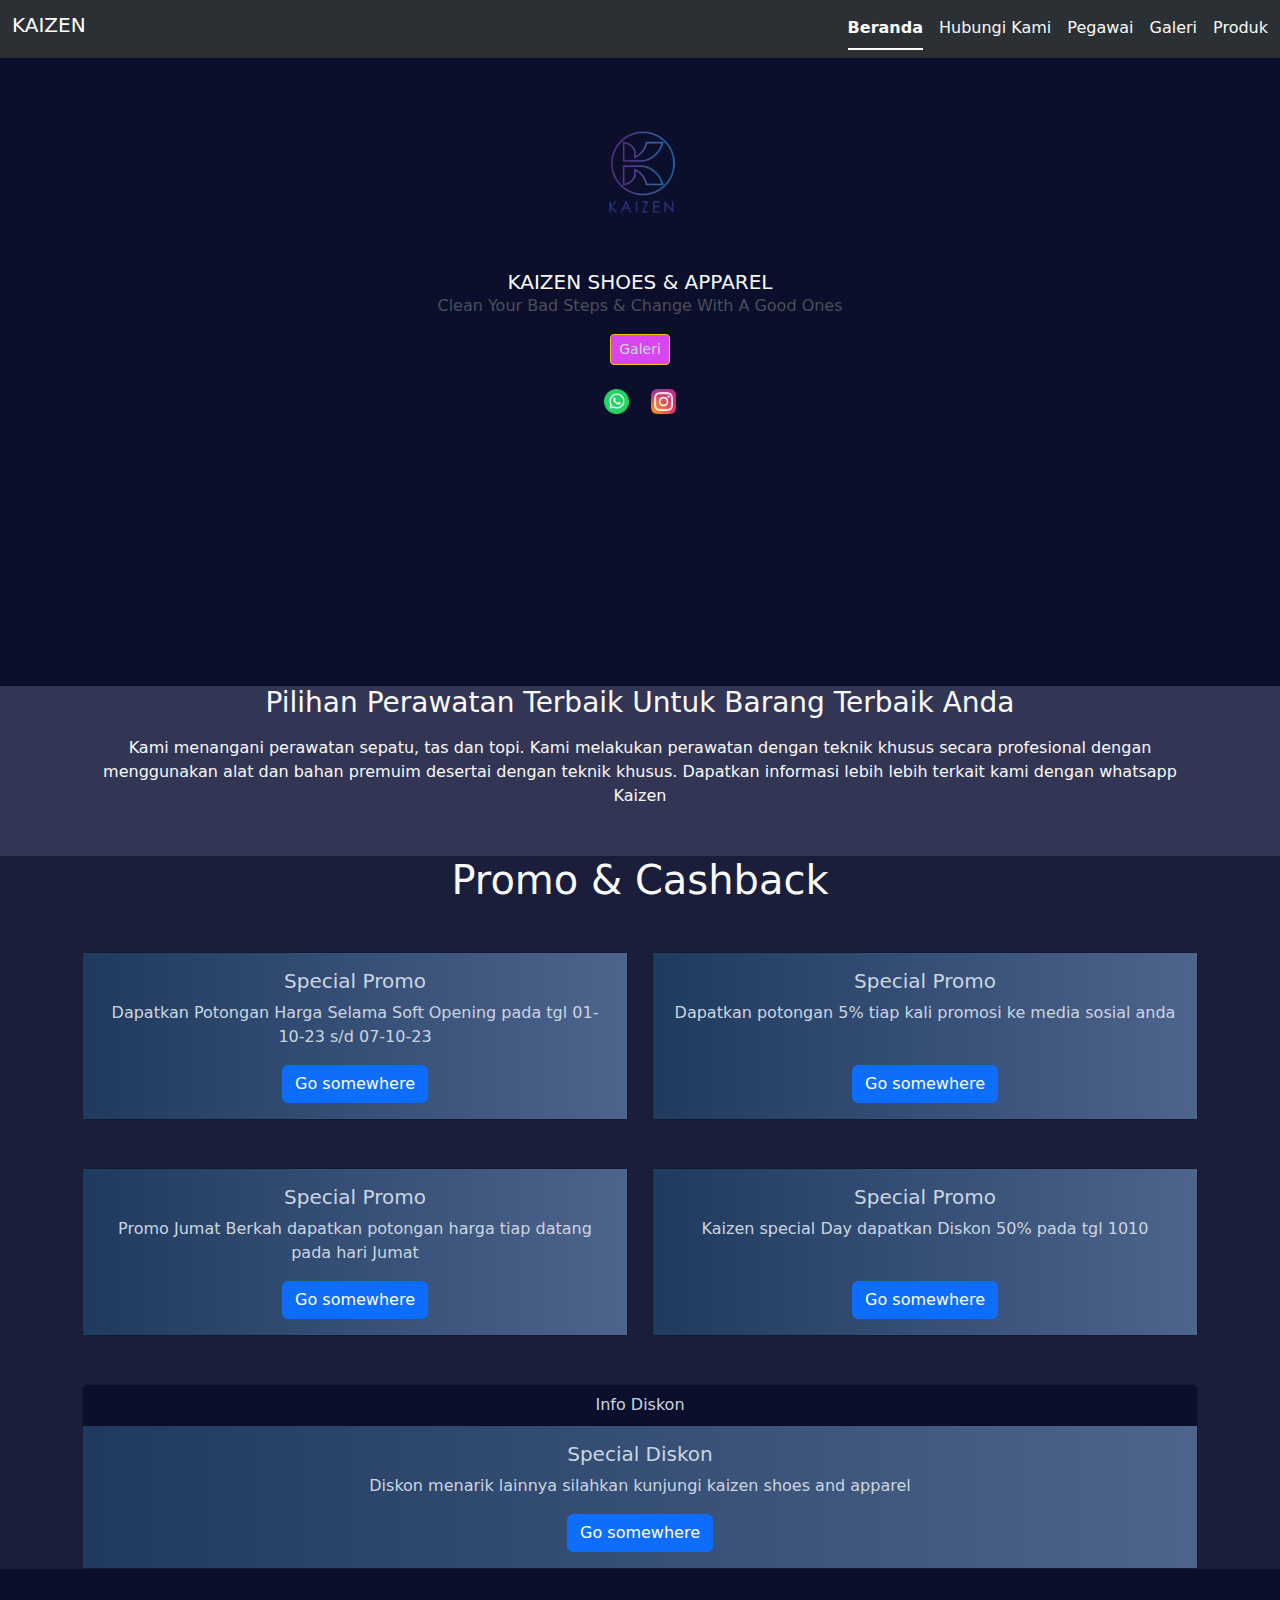
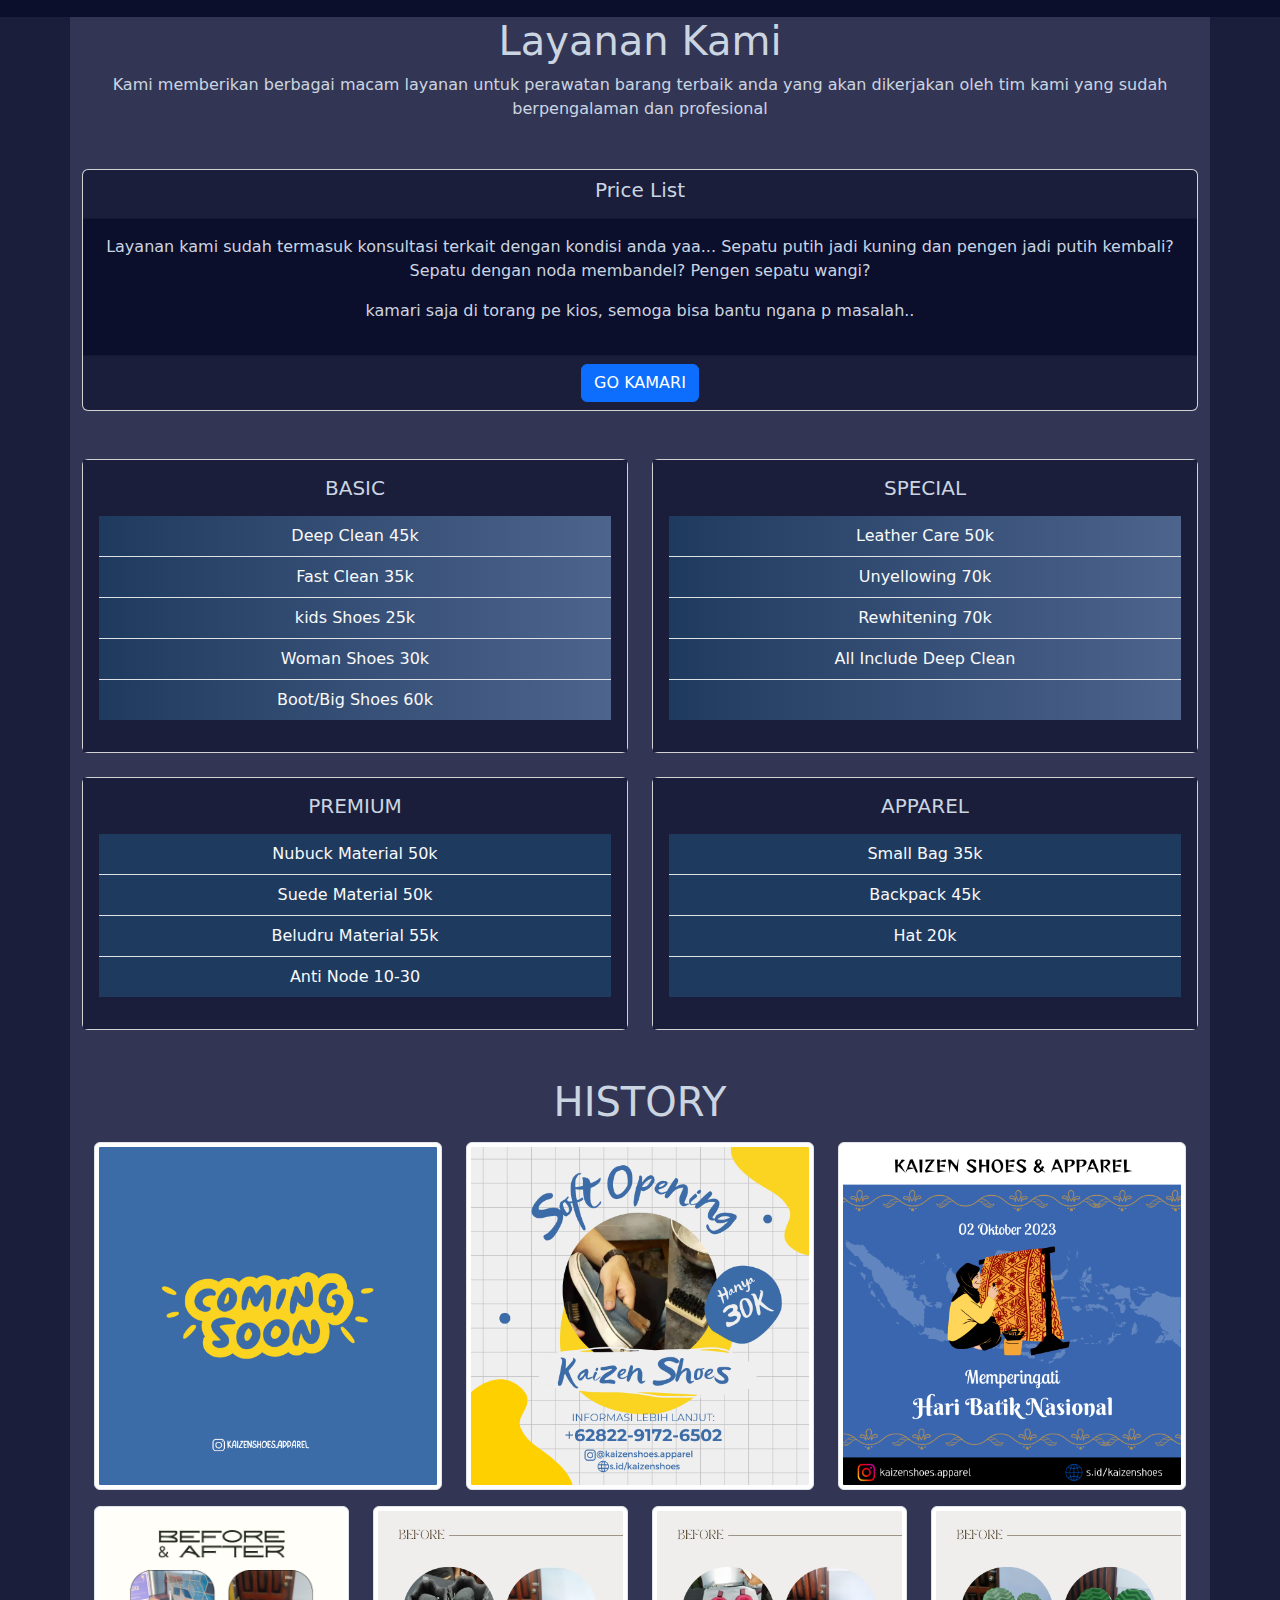
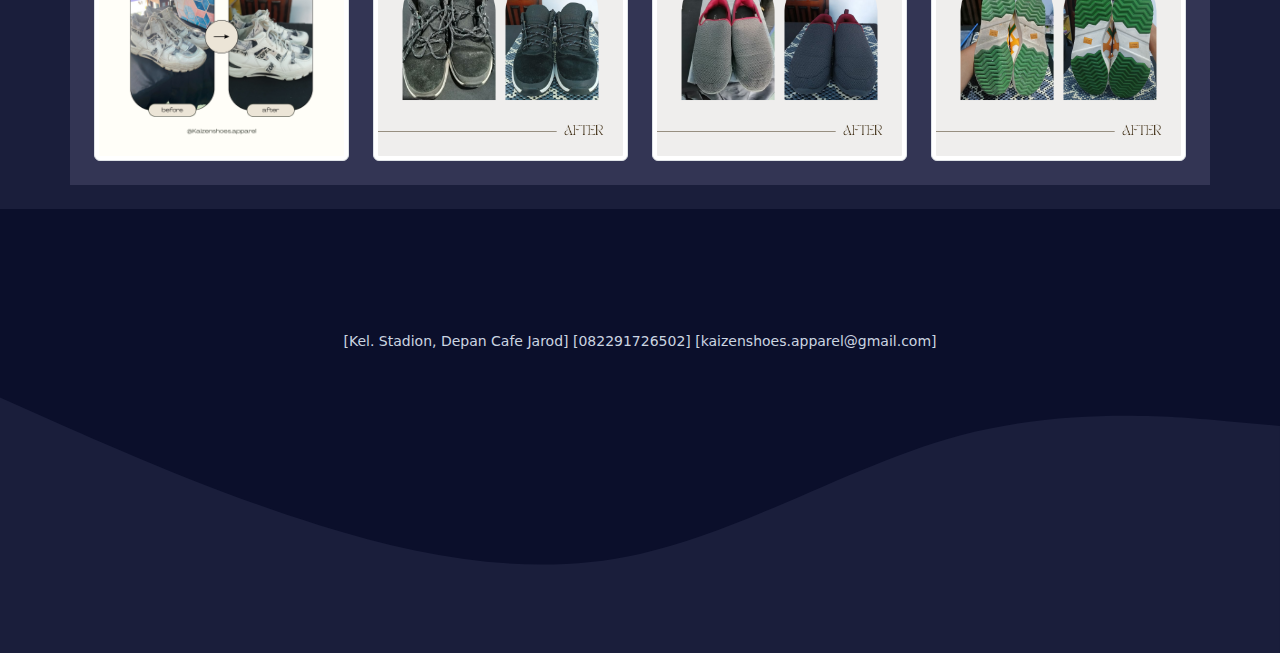
<file: index.html>
<!DOCTYPE html>
<html lang="en">

<head>
    <meta charset="utf-8" />
    <meta name="viewport" content="width=device-width, initial-scale=1" />
    <title>Kaizen Website</title>
    <!-- icon flaticon -->
    <link rel="shortcut icon" href="assets/icon/clean.png" type="image/x-icon">

    <!-- css dari boostrapp -->
    <link rel="stylesheet" href="assets/css/boostrap.min.css" />
    <!-- css khusus warna -->
    <link rel="stylesheet" href="assets/css/style.css">
</head>

<body>
    <nav class="navbar navbar-expand-lg  bg-body-tertiary fixed-top sticky-top" data-bs-theme="dark">
        <div class="container-fluid">
            <a class="navbar-brand font-weight-bold h1" href="#">KAIZEN</a>
            <button class="navbar-toggler" type="button" data-bs-toggle="collapse" data-bs-target="#navbarTogglerDemo02" aria-controls="navbarTogglerDemo02" aria-expanded="false" aria-label="Toggle navigation">
          <span class="navbar-toggler-icon"></span>
        </button>
            <div class="collapse navbar-collapse justify-content-end " id="navbarTogglerDemo02">
                <ul class="nav justify-content-end nav-underline">
                    <li class="nav-item">
                        <a class="nav-link active" aria-current="page" href="#">Beranda</a>
                    </li>
                    <li class="nav-item ">
                        <a class="nav-link text-light " href="hubungi_kami.html">Hubungi Kami</a>
                    </li>
                    <li class="nav-item">
                        <a class="nav-link text-light" href="pegawai.html">Pegawai</a>
                    </li>
                    <li class="nav-item">
                        <a class="nav-link text-light" href="galeri.html">Galeri</a>
                    </li>
                    <li class="nav-item">
                        <a class="nav-link text-light" href="produk.html">Produk</a>
                    </li>
                </ul>

            </div>
        </div>
    </nav>


    <div class="text-center mb-5 mt-3 bg-100 bg-pattern-1">
        <div class="container">

            <img src="assets/img/flogo.png" class="card-img-top m-lg-5" alt="..." style="width: 100px; height:100px;">
        </div>
        <div class="card-body text-light-emphasis">
            <h5 class="card-title text-light">KAIZEN SHOES & APPAREL</h5>
            <p class="card-text">Clean Your Bad Steps & Change With A Good Ones</p>
            <p class="card-text "><a href="galeri.html" class="btn btn-outline-warning accent-100  text-100 btn-sm">Galeri</a></p>
            <a href="https://api.whatsapp.com/send?phone=6285176751023" target="_blank"><img class="m-2" src="assets/icon/whatsapp.png" style="width: 25px; height:25px;" alt=""></a>
            <a href="https://www.instagram.com/kaizenshoes.apparel?igshid=OGQ5ZDc2ODk2ZA%3D%3D" target="_blank"><img class="m-2" src="assets/icon/instagram (1).png" style="width: 25px; height:25px;" alt=""></a>
        </div>
        <br><br><br>
        <br><br><br>
        <br><br><br>
    </div>
    <div class="text-light bg-300 mt-5 mb-5">
        <div class="container  text-center">
            <h3 class="text-center">Pilihan Perawatan Terbaik Untuk Barang Terbaik Anda</h3>
        </div>
        <div class="container mt-3 text-center">
            <p>
                Kami menangani perawatan sepatu, tas dan topi. Kami melakukan perawatan dengan teknik khusus secara profesional dengan menggunakan alat dan bahan premuim desertai dengan teknik khusus. Dapatkan informasi lebih lebih terkait kami dengan whatsapp Kaizen
            </p>
        </div>
        <div class="text-center bg-200 mt-4">
            <div class="container text-center">
                <div class="mb-5 mt-5">
                    <h1>Promo & Cashback</h1>
                </div>
                <div class="row mb-5">
                    <div class="col-sm-6 mb-3 mb-sm-0 ">
                        <div class="card bg-200">
                            <div class="card-body bg-graient  text-100">
                                <h5 class="card-title">Special Promo</h5>
                                <p class="card-text">Dapatkan Potongan Harga Selama Soft Opening pada tgl 01-10-23 s/d 07-10-23</p>
                                <a href="#" class="btn btn-primary">Go somewhere</a>
                            </div>
                        </div>
                    </div>
                    <div class="col-sm-6">
                        <div class="card bg-200">
                            <div class="card-body bg-graient  text-100">
                                <h5 class="card-title">Special Promo</h5>
                                <p class="card-text mb-3">Dapatkan potongan 5% tiap kali promosi ke media sosial anda
                                </p>
                                <br>
                                <a href="#" class="btn btn-primary">Go somewhere</a>
                            </div>
                        </div>
                    </div>
                </div>
                <div class="row mb-5">
                    <div class="col-sm-6 mb-3 mb-sm-0">
                        <div class="card bg-200">
                            <div class="card-body bg-graient  text-100">
                                <h5 class="card-title">Special Promo</h5>
                                <p class="card-text">Promo Jumat Berkah dapatkan potongan harga tiap datang pada hari Jumat
                                </p>
                                <a href="#" class="btn btn-primary">Go somewhere</a>
                            </div>
                        </div>
                    </div>
                    <div class="col-sm-6">
                        <div class="card bg-200">
                            <div class="card-body bg-graient  text-100">
                                <h5 class="card-title">Special Promo</h5>
                                <p class="card-text">Kaizen special Day dapatkan Diskon 50% pada tgl 1010

                                </p>
                                <br>
                                <a href="#" class="btn btn-primary">Go somewhere</a>
                            </div>
                        </div>
                    </div>
                </div>
                <div class="card text-center mb-5 bg-200 ">
                    <div class="card-header bg-100 text-100">
                        Info Diskon
                    </div>
                    <div class="card-body bg-graient  text-100">
                        <h5 class="card-title">Special Diskon</h5>
                        <p class="card-text">Diskon menarik lainnya silahkan kunjungi kaizen shoes and apparel</p>
                        <a href="#" class="btn btn-primary">Go somewhere</a>
                    </div>

                </div>
            </div>


        </div>
    </div>

    <!--  -->
    <div class="bg-200">

        <div class="container text-center bg-300 text-100">
            <h1>Layanan Kami</h1>
            <p>Kami memberikan berbagai macam layanan untuk perawatan barang terbaik anda yang akan dikerjakan oleh tim kami yang sudah berpengalaman dan profesional</p>
            <div class="card text-center mt-5 mb-5 text-100">
                <div class="card-header bg-200">
                    <h5 class="card-title">Price List</h5>
                </div>
                <div class="card-body bg-100">
                    <!-- <h5 class="card-title">Price List</h5> -->
                    <p class="card-text">Layanan kami sudah termasuk konsultasi terkait dengan kondisi anda yaa... Sepatu putih jadi kuning dan pengen jadi putih kembali? Sepatu dengan noda membandel? Pengen sepatu wangi?</p>
                    <p>kamari saja di torang pe kios, semoga bisa bantu ngana p masalah..</p>

                </div>
                <div class="card-footer bg-200">
                    <a href="#" class="btn btn-primary">GO KAMARI</a>
                </div>
            </div>
            <div class="row row-cols-1 row-cols-md-2 g-4">
                <div class="col">
                    <div class="card">
                        <div class="card-body bg-200 text-100">
                            <h5 class="card-title">BASIC</h5>
                            <p class="card-text text-100">
                                <ul class="list-group list-group-flush  primary-100">
                                    <li class="list-group-item bg-graient text-light">Deep Clean 45k</li>
                                    <li class="list-group-item bg-graient text-light ">Fast Clean 35k</li>
                                    <li class="list-group-item bg-graient text-light ">kids Shoes 25k</li>
                                    <li class="list-group-item bg-graient text-light ">Woman Shoes 30k</li>
                                    <li class="list-group-item bg-graient text-light ">Boot/Big Shoes 60k</li>
                                </ul>
                            </p>
                            <!-- Deep Clean, 45k Fast Clean 35k, kids Shoes 25k, Woman Shoes 30k, Boot/Big Shoes 60k</p> -->
                        </div>
                    </div>
                </div>
                <div class="col">
                    <div class="card">
                        <div class="card-body bg-200 text-100">
                            <h5 class="card-title">SPECIAL</h5>
                            <p class="card-text">
                                <ul class="list-group list-group-flush">
                                    <li class="list-group-item bg-graient text-light">Leather Care 50k</li>
                                    <li class="list-group-item bg-graient text-light">Unyellowing 70k</li>
                                    <li class="list-group-item bg-graient text-light">Rewhitening 70k</li>
                                    <li class="list-group-item bg-graient text-light">All Include Deep Clean</li>
                                    <li class="list-group-item bg-graient text-light"><br></li>
                                </ul>
                            </p>
                            <!-- Deep Clean, 45k Fast Clean 35k, kids Shoes 25k, Woman Shoes 30k, Boot/Big Shoes 60k</p> -->
                        </div>
                    </div>
                </div>
                <div class="col">
                    <div class="card">
                        <div class="card-body bg-200 text-100">
                            <h5 class="card-title">PREMIUM</h5>
                            <p class="card-text">
                                <ul class="list-group list-group-flush">
                                    <li class="list-group-item primary-100 text-light">Nubuck Material 50k</li>
                                    <li class="list-group-item primary-100 text-light">Suede Material 50k</li>
                                    <li class="list-group-item primary-100 text-light">Beludru Material 55k</li>
                                    <li class="list-group-item primary-100 text-light">Anti Node 10-30</li>
                                    <!-- <li class="list-group-item">Boot/Big Shoes 60k</li> -->
                                </ul>
                            </p>
                            <!-- Deep Clean, 45k Fast Clean 35k, kids Shoes 25k, Woman Shoes 30k, Boot/Big Shoes 60k</p> -->
                        </div>
                    </div>
                </div>
                <div class="col">
                    <div class="card">
                        <div class="card-body bg-200 text-100">
                            <h5 class="card-title">APPAREL</h5>
                            <p class="card-text">
                                <ul class="list-group list-group-flush">
                                    <li class="list-group-item primary-100 text-light">Small Bag 35k</li>
                                    <li class="list-group-item primary-100 text-light">Backpack 45k</li>
                                    <li class="list-group-item primary-100 text-light">Hat 20k</li>
                                    <li class="list-group-item primary-100 text-light"><br></li>
                                    <!-- <li class="list-group-item">Boot/Big Shoes 60k</li> -->
                                </ul>
                            </p>
                            <!-- Deep Clean, 45k Fast Clean 35k, kids Shoes 25k, Woman Shoes 30k, Boot/Big Shoes 60k</p> -->
                        </div>
                    </div>
                </div>
            </div>


            <div class="container text-center mt-5">
                <div class="container mb-3">
                    <h1>HISTORY</h1>
                </div>
                <div class="row justify-content-md-center">
                    <div class="col ">
                        <a href="#">
                            <img class="img-thumbnail" src="assets/img/coming.png" alt="">
                        </a>
                    </div>
                    <div class="col">
                        <a href="#">
                            <img class="img-thumbnail" src="assets/img/softopening.png" alt="">
                        </a>
                    </div>
                    <div class="col">
                        <a href="#">
                            <img class="img-thumbnail" src="assets/img/Untitled(1).png" alt="">
                        </a>
                    </div>
                </div>
                <div class="row justify-content-md-center mt-3">
                    <div class="col">
                        <a href="#">
                            <img class="img-thumbnail" src="assets/img/Untitled(2).png" alt="">
                        </a>
                    </div>
                    <div class="col">
                        <a href="#">
                            <img class="img-thumbnail" src="assets/img/Untitled(3).png" alt="">
                        </a>
                    </div>
                    <div class="col">
                        <a href="#">
                            <img class="img-thumbnail" src="assets/img/2.png" alt="">
                        </a>
                    </div>
                    <div class="col">
                        <a href="#">
                            <img src="assets/img/3.png" class="img-thumbnail" alt="">
                        </a>
                    </div>
                </div>
            </div>
            <br>
        </div>
        <br>
    </div>
    <br />
    <br />
    <br />
    <br />
    <br />
    <footer class="text-center text-100">
        <p><small>
        [Kel. Stadion, Depan Cafe Jarod]   [082291726502]   [kaizenshoes.apparel@gmail.com]
      </small></p>
    </footer>

    <svg xmlns="http://www.w3.org/2000/svg" viewBox="0 0 1440 320">
       
        <path fill="#1a1e3b" fill-opacity="1" d="M0,32L60,58.7C120,85,240,139,360,176C480,213,600,235,720,208C840,181,960,107,1080,74.7C1200,43,1320,53,1380,58.7L1440,64L1440,320L1380,320C1320,320,1200,320,1080,320C960,320,840,320,720,320C600,320,480,320,360,320C240,320,120,320,60,320L0,320Z">
          
        </path>
        
      </svg>



    <!-- js dari khusus boostrap -->
    <script src="assets/js/bootstrap.bundle.min.js"></script>

</body>

</html>
</file>
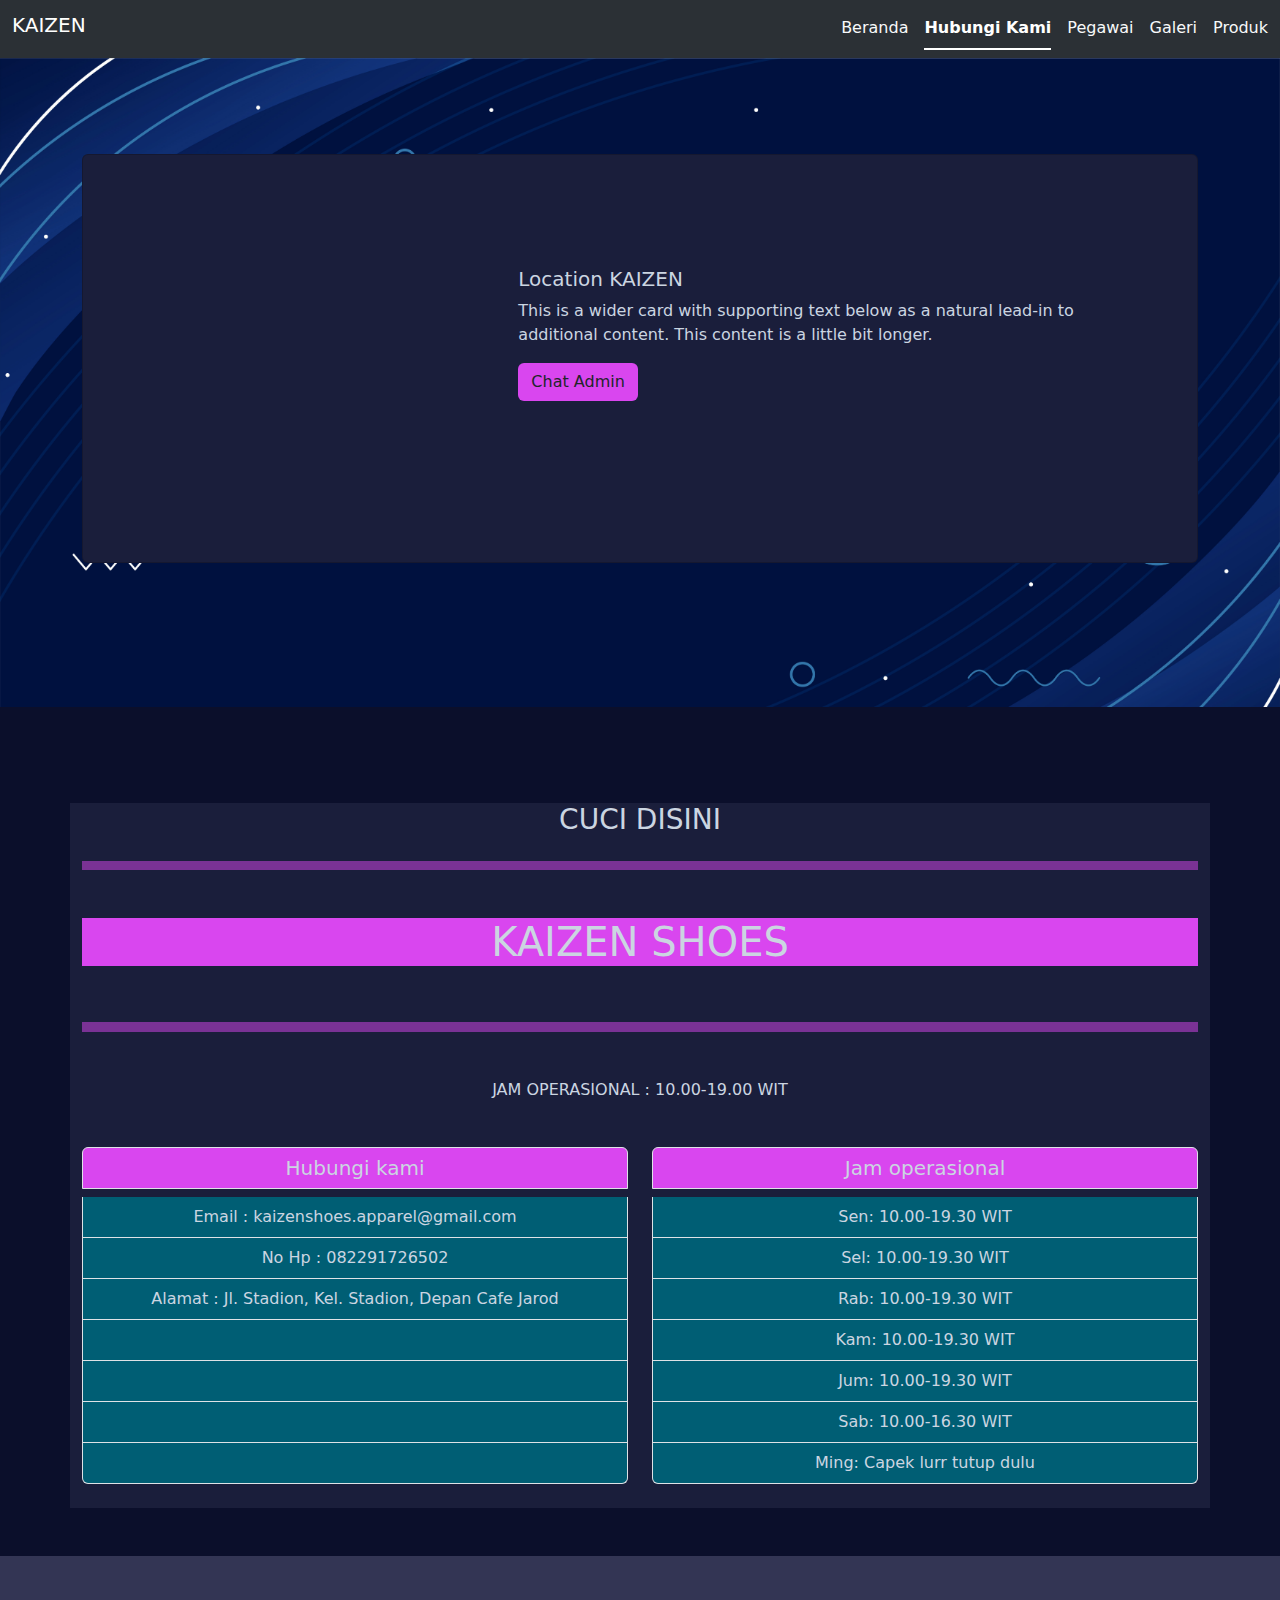
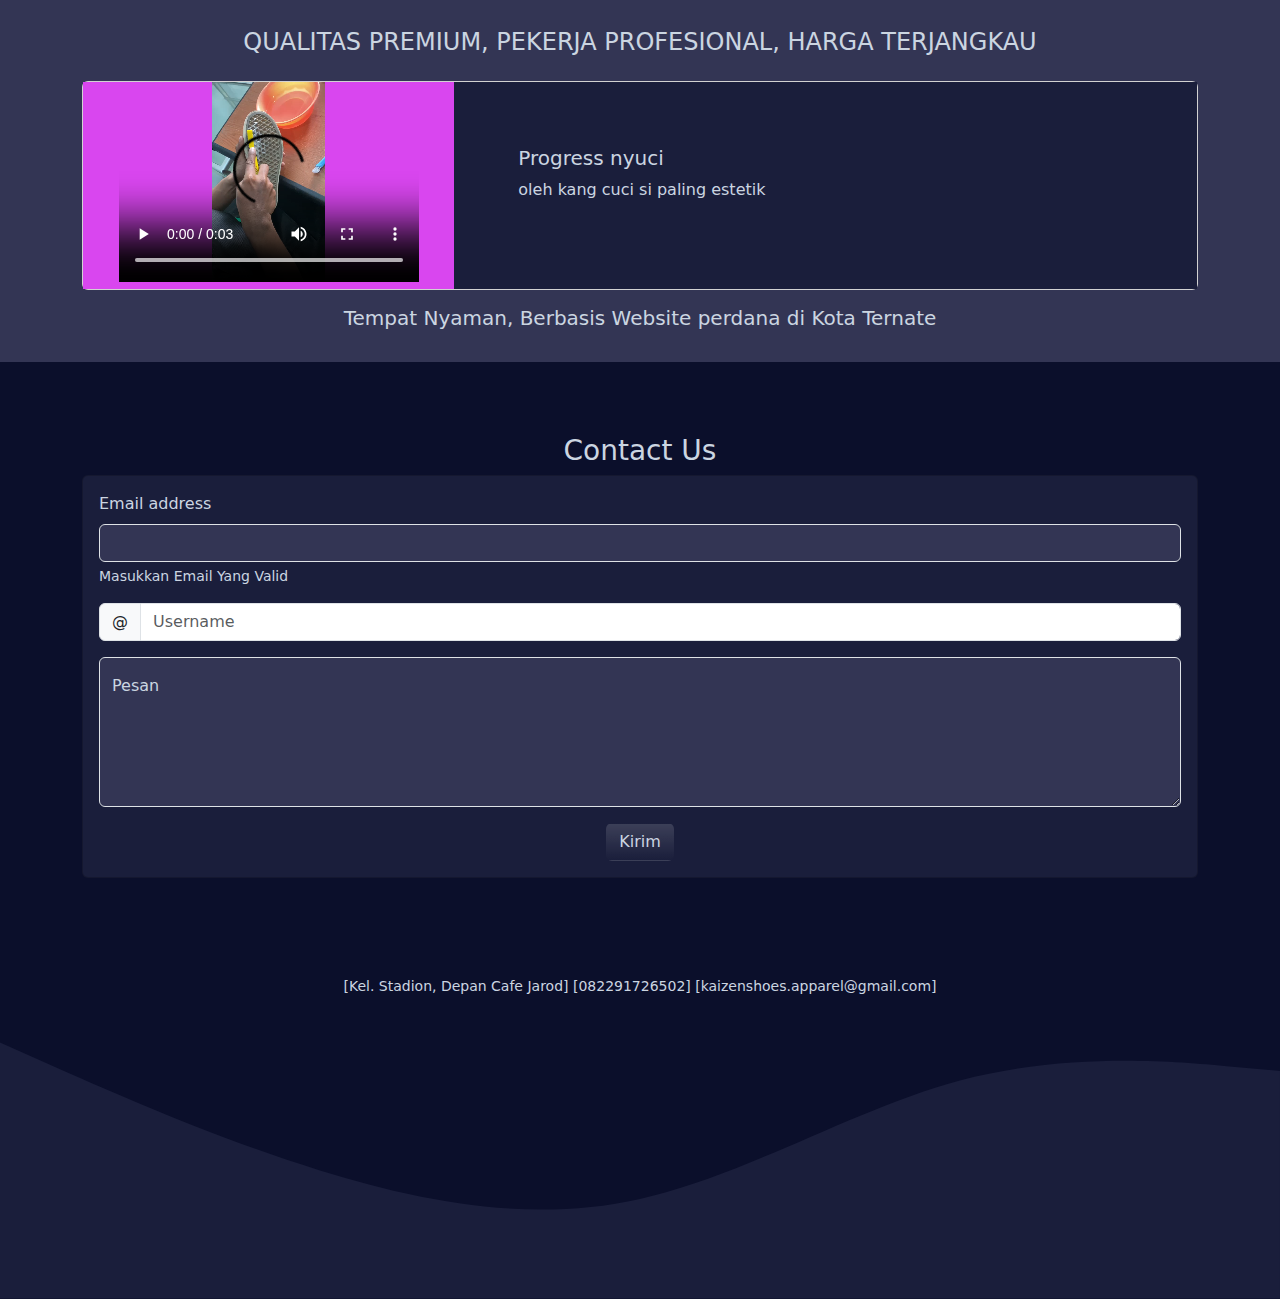
<file: hubungi_kami.html>
<!DOCTYPE html>
<html lang="en">

<head>
    <meta charset="utf-8" />
    <meta name="viewport" content="width=device-width, initial-scale=1" />
    <title>Kaizen|Kontak</title>
    <!-- icon flaticon -->
    <link rel="shortcut icon" href="assets/icon/clean.png" type="image/x-icon">

    <!-- css dari boostrap  -->
    <link rel="stylesheet" href="assets/css/boostrap.min.css" />

    <!-- css khusus warna saja  -->
    <link rel="stylesheet" href="assets/css/style.css">
</head>

<body>
    <!-- start Navbar -->
    <nav class="navbar navbar-expand-lg bg-dark bg-body-tertiary fixed-top sticky-top" data-bs-theme="dark">
        <div class="container-fluid">
            <a class="navbar-brand h1" href="index.html">KAIZEN</a>
            <button class="navbar-toggler" type="button" data-bs-toggle="collapse" data-bs-target="#navbarTogglerDemo02" aria-controls="navbarTogglerDemo02" aria-expanded="false" aria-label="Toggle navigation">
          <span class="navbar-toggler-icon"></span>
        </button>
            <div class="collapse navbar-collapse justify-content-end" id="navbarTogglerDemo02">
                <ul class="nav justify-content-end nav-underline">
                    <li class="nav-item">
                        <a class="nav-link text-light" href="index.html">Beranda</a>
                    </li>
                    <li class="nav-item">
                        <a class="nav-link active" aria-current="page" href="#">Hubungi Kami</a>
                    </li>
                    <li class="nav-item">
                        <a class="nav-link text-light" href="pegawai.html">Pegawai</a>
                    </li>
                    <li class="nav-item">
                        <a class="nav-link text-light" href="galeri.html">Galeri</a>
                    </li>
                    <li class="nav-item">
                        <a class="nav-link text-light" href="produk.html">Produk</a>
                    </li>
                </ul>
                <!-- <form class="d-flex" role="search">
            <input class="form-control me-2" type="search" placeholder="Search" aria-label="Search">
            <button class="btn btn-outline-success" type="submit">Search</button>
          </form> -->
            </div>
        </div>
    </nav>

    </div>

    <div class="bg-img">

        <div class="container text-center mb-5">
            <br><br><br><br>
            <div class="card mb-3 text-center  text-100  bg-200">

                <div class="row g-0 ">
                    <div class="col-md-4 ">
                        <iframe class="img-fluid rounded-start width-400 height-400" frameborder="0" style="border:0; height: 400px; width:400px;" src="https://www.google.com/maps/embed?pb=!1m18!1m12!1m3!1d1734.9921356996879!2d127.38263909999999!3d0.7859023999999978!2m3!1f0!2f0!3f0!3m2!1i1024!2i768!4f13.1!3m3!1m2!1s0x329cb157c5555555%3A0x5705305790aba2ef!2sStadion%20Gelora%20Kie%20Raha%20Ternate!5e1!3m2!1sid!2sus!4v1701930536612!5m2!1sid!2sus"
                            allowfullscreen>
</iframe>
                    </div>
                    <div class="col-md-8 text-center">
                        <div class="card-body text-start mt-5 m-lg-5">
                            <br><br>
                            <h5 class="card-title">Location KAIZEN</h5>
                            <p class="card-text">This is a wider card with supporting text below as a natural lead-in to additional content. This content is a little bit longer.</p>
                            <p class="card-text"><small class="text-100 "> <a href="https://wa.me/+62 851-7675-1023" target="_blank" class="btn accent-100"  >Chat Admin</a></small></p>
                        </div>
                    </div>
                </div>
            </div>
        </div>
        <br>
        <br>
        <br>
        <br>
    </div>

    <br>
    <br>
    <div class="container bg-200 text-center text-100 mt-5 mb-5">
        <p class="h3 mt-5">CUCI DISINI</p>
        <span class="placeholder col-12 placeholder-xs accent-100 mt-3 mb-5"></span>
        <p class="h1 accent-100">KAIZEN SHOES</p>
        <span class="placeholder col-12 placeholder-xs accent-100 mt-5 mb-5"></span>
        <p class="h6 mb-5">JAM OPERASIONAL : 10.00-19.00 WIT</p>
        <div class="row">
            <div class="col-sm-6 mb-3 mb-sm-0">
                <ul class="list-group">
                    <li class="list-group-item accent-100 h5 text-100">Hubungi kami</li>
                    <li class="list-group-item accent-200 text-100">Email : kaizenshoes.apparel@gmail.com</li>
                    <li class="list-group-item accent-200 text-100">No Hp : 082291726502</li>
                    <li class="list-group-item accent-200 text-100">Alamat : Jl. Stadion, Kel. Stadion, Depan Cafe Jarod</li>
                    <li class="list-group-item accent-200 text-100"><br></li>
                    <li class="list-group-item accent-200 text-100"><br></li>
                    <li class="list-group-item accent-200 text-100"><br></li>
                    <li class="list-group-item accent-200 text-100"><br></li>
                </ul>

            </div>
            <div class="col-sm-6">
                <ul class="list-group">
                    <li class="list-group-item accent-100 h5 text-100">Jam operasional</li>
                    <li class="list-group-item accent-200 text-100">Sen: 10.00-19.30 WIT</li>
                    <li class="list-group-item accent-200 text-100">Sel: 10.00-19.30 WIT</li>
                    <li class="list-group-item accent-200 text-100">Rab: 10.00-19.30 WIT</li>
                    <li class="list-group-item accent-200 text-100">Kam: 10.00-19.30 WIT</li>
                    <li class="list-group-item accent-200 text-100">Jum: 10.00-19.30 WIT</li>
                    <li class="list-group-item accent-200 text-100">Sab: 10.00-16.30 WIT</li>
                    <li class="list-group-item accent-200 text-100">Ming: Capek lurr tutup dulu</li>
                </ul>
            </div>
        </div>
        <br>
    </div>

    <div class="text-center bg-300 text-100">
        <br>
        <div class="container mt-5 text-center">

            <p class="h4 text-uppercase mb-4">Qualitas Premium, Pekerja Profesional, Harga Terjangkau</p>
            <div class="card mb-3">
                <div class="row g-0 bg-200 text-100">
                    <div class="col-md-4 m-0 accent-100 text-center">
                        <video width="300" height="200" controls autoplay>
                <source src="assets/video/progress_nyuci.mp4" type="video/mp4">
                Maaf, browser Anda tidak mendukung tag video.
            </video>
                        <!-- <img src="/assets/img/flogo.png" class="img-fluid rounded-start" alt="..."> -->
                    </div>
                    <div class="col-md-8">
                        <div class="card-body text-start mt-5 m-lg-5">
                            <h5 class="card-title">Progress nyuci</h5>
                            <p class="card-text">oleh kang cuci si paling estetik</p>
                        </div>
                    </div>
                </div>
            </div>
            <p class="h5">Tempat Nyaman, Berbasis Website perdana di Kota Ternate</p>
        </div>
        <br>
    </div>
    <br />
    <br />
    <br />


    <div class="container mb-5">
        <p class="h3 text-100 text-center">Contact Us</p>
        <div class="card bg-200 text-100">
            <div class="card-body">
                <form>
                    <div class="mb-3">
                        <label for="exampleInputEmail1" class="form-label">Email address</label>
                        <input type="email" class="form-control bg-300" id="exampleInputEmail1" aria-describedby="emailHelp">
                        <div id="emailHelp" class="form-text text-100">Masukkan Email Yang Valid</div>
                    </div>
                    <div class="input-group mb-3">
                        <span class="input-group-text" id="basic-addon1">@</span>
                        <input type="text" class="form-control" placeholder="Username" aria-label="Username" aria-describedby="basic-addon1">
                    </div>

                    <div class="form-floating">
                        <textarea class="form-control bg-300" placeholder="Leave a comment here" id="floatingTextarea2" style="height: 150px"></textarea>
                        <label for="floatingTextarea2">Pesan</label>
                    </div>
                    <div class="text-center">

                        <button type="submit" class="btn  bg-gradient mt-3 text-100 text-center">Kirim</button>
                    </div>
                </form>
            </div>
        </div>

    </div>
    <br />
    <br />
    <footer class="text-center text-100">
        <p><small>
        [Kel. Stadion, Depan Cafe Jarod]   [082291726502]   [kaizenshoes.apparel@gmail.com]
      </small></p>
    </footer>

    <svg xmlns="http://www.w3.org/2000/svg" viewBox="0 0 1440 320">
       
        <path fill="#1a1e3b" fill-opacity="1" d="M0,32L60,58.7C120,85,240,139,360,176C480,213,600,235,720,208C840,181,960,107,1080,74.7C1200,43,1320,53,1380,58.7L1440,64L1440,320L1380,320C1320,320,1200,320,1080,320C960,320,840,320,720,320C600,320,480,320,360,320C240,320,120,320,60,320L0,320Z">
          
        </path>
        </svg>



    <!-- js dari boostrap -->
    <script src="assets/js/bootstrap.bundle.min.js"></script>
</body>

</html>
</file>
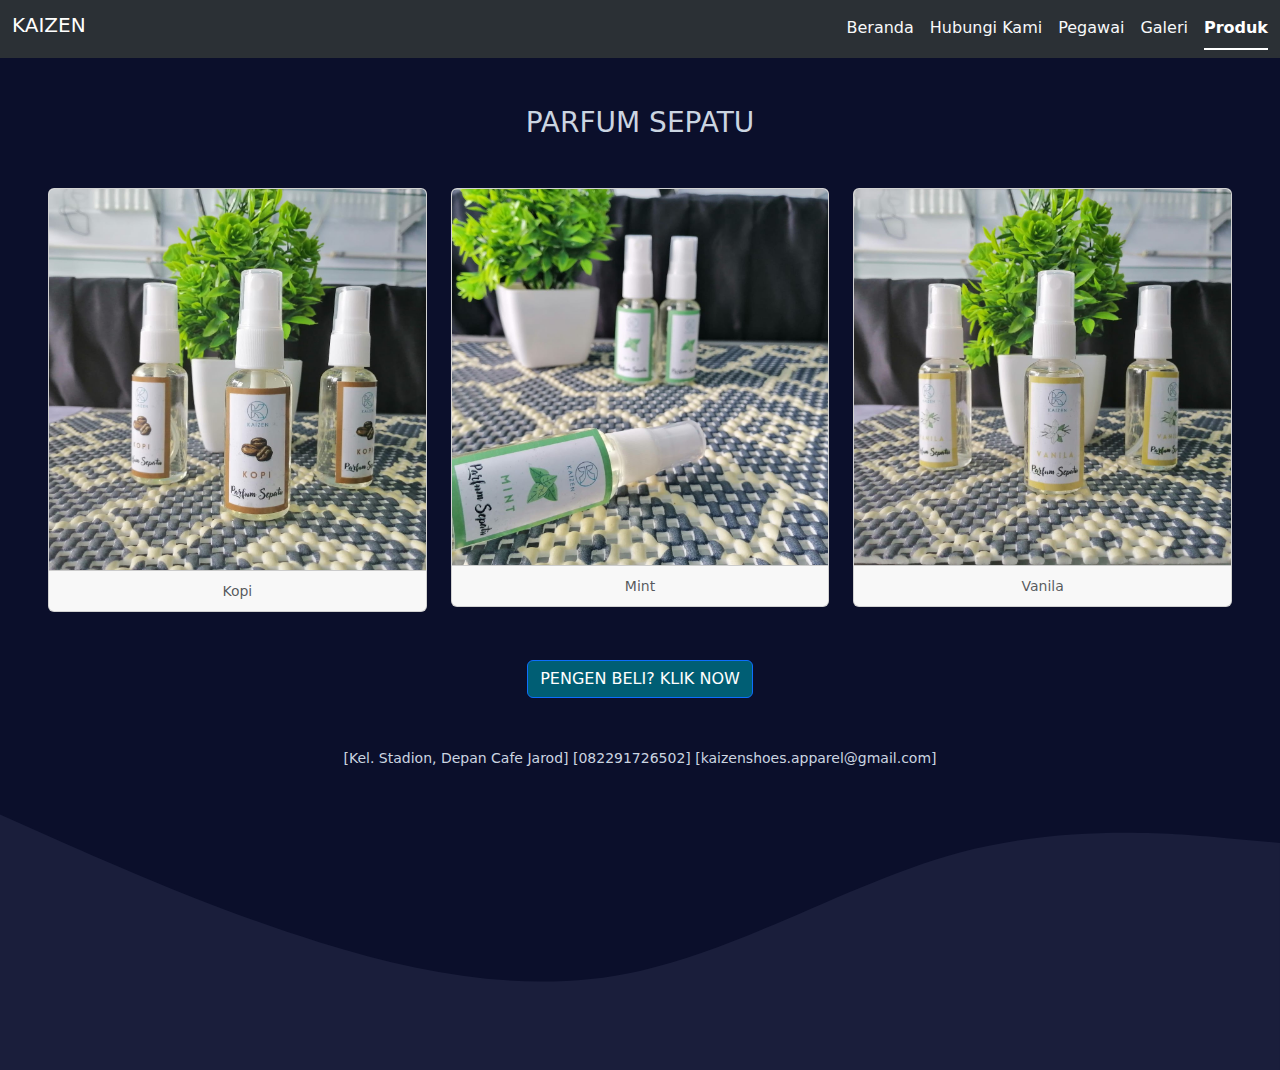
<file: produk.html>
<!DOCTYPE html>
<html lang="en">

<head>
    <meta charset="utf-8" />
    <meta name="viewport" content="width=device-width, initial-scale=1" />
    <title>Kaizen Website</title>
    <!-- icon flaticon -->
    <link rel="shortcut icon" href="assets/icon/clean.png" type="image/x-icon" />
    <!-- css dari boostrap  -->
    <link rel="stylesheet" href="assets/css/boostrap.min.css" />

    <!-- css khusus warna saja  -->
    <link rel="stylesheet" href="assets/css/style.css" />
</head>

<body>
    <!-- start Navbar -->
    <nav class="navbar navbar-expand-lg bg-dark bg-body-tertiary fixed-top sticky-top" data-bs-theme="dark">
        <div class="container-fluid">
            <a class="navbar-brand h1" href="index.html">KAIZEN</a>
            <button class="navbar-toggler" type="button" data-bs-toggle="collapse" data-bs-target="#navbarTogglerDemo02" aria-controls="navbarTogglerDemo02" aria-expanded="false" aria-label="Toggle navigation">
          <span class="navbar-toggler-icon"></span>
        </button>
            <div class="collapse navbar-collapse justify-content-end" id="navbarTogglerDemo02">
                <ul class="nav justify-content-end nav-underline">
                    <li class="nav-item">
                        <a class="nav-link text-light" href="index.html">Beranda</a>
                    </li>
                    <li class="nav-item">
                        <a class="nav-link text-light" href="hubungi_kami.html">Hubungi Kami</a>
                    </li>
                    <li class="nav-item">
                        <a class="nav-link text-light" href="pegawai.html">Pegawai</a>
                    </li>
                    <li class="nav-item">
                        <a class="nav-link text-light" href="galeri.html">Galeri</a>
                    </li>
                    <li class="nav-item">
                        <a class="nav-link active" aria-current="page" href="#">Produk</a>
                    </li>
                </ul>
                <!-- <form class="d-flex" role="search">
            <input class="form-control me-2" type="search" placeholder="Search" aria-label="Search">
            <button class="btn btn-outline-success" type="submit">Search</button>
          </form> -->
            </div>
        </div>
    </nav>
    <div class="text-center mt-5">
        <p class="h3 text-100 text-uppercase">Parfum Sepatu</p>
        <div class="text-center mt-3 m-lg-5">
            <div class="row row-cols-3">
                <div class="col">
                    <div class="card h-60">
                        <a href="#" data-bs-toggle="modal" data-bs-target="#exampleModal">
                            <img src="assets/img/kopi.jpeg" class="card-img-top h-60" alt="..." />
                        </a>
                        <div class="card-footer">
                            <small class="text-body-secondary">Kopi</small>
                        </div>
                    </div>
                </div>
                <div class="col">
                    <div class="card h-60">
                        <a href="#" data-bs-toggle="modal" data-bs-target="#exampleModal">
                            <img src="assets/img/mint.jpeg" class="card-img-top h-60" alt="..." />
                        </a>

                        <div class="card-footer">
                            <small class="text-body-secondary">Mint</small>
                        </div>
                    </div>
                </div>
                <div class="col">
                    <div class="card h-60">
                        <a href="#" data-bs-toggle="modal" data-bs-target="#exampleModal">
                            <img src="assets/img/vanila.jpeg" class="card-img-top h-60" alt="..." />
                        </a>
                        <div class="card-footer">
                            <small class="text-body-secondary">Vanila</small>
                        </div>
                    </div>
                </div>
            </div>
            <div class="text-center mb-5 mt-5">
                <a href="https://api.whatsapp.com/send?phone=6285176751023" target="_blank" class="btn btn-primary accent-200">PENGEN BELI? KLIK NOW</a>
            </div>
        </div>
    </div>

    <!-- Modal -->
    <div class="modal fade" id="exampleModal" tabindex="-1" aria-labelledby="exampleModalLabel" aria-hidden="true">
        <div class="modal-dialog">
            <div class="modal-content">
                <div class="modal-header">
                    <h1 class="modal-title fs-5" id="exampleModalLabel">Masukkan Pesanan</h1>
                    <button type="button" class="btn-close" data-bs-dismiss="modal" aria-label="Close"></button>
                </div>
                <div class="modal-body">
                    <div class="mb-3">
                        <label for="exampleFormControlInput1" class="form-label">Email address</label>
                        <input type="email" class="form-control" id="exampleFormControlInput1" placeholder="name@gmail.com" />
                    </div>
                    <div class="input-group mb-3">
                        <span class="input-group-text" id="basic-addon1">@</span>
                        <input type="text" class="form-control" placeholder="Username" aria-label="Username" aria-describedby="basic-addon1" />
                    </div>
                    <div class="mb-3">
                        <label for="exampleFormControlTextarea1" class="form-label">Pesan Untuk Admin</label>
                        <textarea class="form-control" id="exampleFormControlTextarea1" rows="3"></textarea>
                    </div>
                </div>
                <div class="modal-footer">
                    <button type="button" class="btn btn-secondary" data-bs-dismiss="modal">Batal</button>
                    <button type="button" class="btn btn-primary">Pesan Sekarang</button>
                </div>
            </div>
        </div>
    </div>
    <footer class="text-center text-100">
        <p><small> [Kel. Stadion, Depan Cafe Jarod] [082291726502] [kaizenshoes.apparel@gmail.com] </small></p>
    </footer>

    <svg xmlns="http://www.w3.org/2000/svg" viewBox="0 0 1440 320">
      <path
        fill="#1a1e3b"
        fill-opacity="1"
        d="M0,32L60,58.7C120,85,240,139,360,176C480,213,600,235,720,208C840,181,960,107,1080,74.7C1200,43,1320,53,1380,58.7L1440,64L1440,320L1380,320C1320,320,1200,320,1080,320C960,320,840,320,720,320C600,320,480,320,360,320C240,320,120,320,60,320L0,320Z"
      ></path>
    </svg>

    <!-- js dari boostrap  -->
    <script src="assets/js/bootstrap.bundle.min.js"></script>
</body>

</html>
</file>
<file: assets/css/style.css>
body{
    background-color: #0B0F2B;
    
    /* background-color: #1e293b; */
}
/* body { */
    /* background-image: url('path/to/your-pattern-image.jpg'); */
    /* background-repeat: repeat; atau repeat-x, repeat-y, no-repeat */
    /* Tambahan: atur propertis lain sesuai kebutuhan */
  /* } */
.bg-img{
    background-image: url('/assets/img/bg.jpg');
    background-repeat: no-repeat;
    background-size: cover;
    /* sumber gambar */
    /* https://www.freepik.com/free-vector/minimal-line-style-dark-blue-memphis-background_29887104.htm#query=website%20background%20pattern&position=17&from_view=search&track=ais&uuid=6daa5eb5-407b-491b-a054-03806abfef91#page=1&query=w&from_query=undefined&position=0&from_view=search&track=ais&uuid=6daa5eb5-407b-491b-a054-03806abfef91 */
}
.bg-pattern{
    background-image: url('/assets/img/moroccan-flower\ \(1\).png');
    background-repeat: no-repeat;
    background-color: #7f7f7f73;
    background-position:bottom right;
     background-size: 250px;
}
/* .bg-pattern-1{
    background-image: url('/assets/img/pattern-42675_1280.png');
    background-repeat:no-repeat;
    background-color: #1a1e3b;
    background-size: 350px;
    background-position: left top;
} */
.bg-pattern-2{
    background-image: url('/assets/img/pattern-42675_1280.png');
    background-repeat:no-repeat;
    background-color: #1a1e3b73;
    /* background-size: 200px; */
}
/* *{
    background-color: #1E1E1E;
} */
.bg-100 {
    background-color: #0B0F2B;
    /* background-color: #1e293b; */
}
.bg-200{
    /* background-color: #334155; */
    background-color: #1a1e3b;
}
.bg-300{
    /* background-color: #475569; */
    background-color: #333554;
}
.text-200{
    background-color: #94a3b8;
}
.text-100{
/* background-color: #cbd5e1; */
color: #cbd5e1;
}
.accent-200{
background-color: #005e74;
}
.accent-100{
    background-color: #d946ef;
}
.accent-300{
    background-color: #00BCD4;
}
.primary-300{
background-color: #916400;
/* background-color: #D3E6FE; */
}
.primary-200{
    /* background-color: #4d648d; */
    background-color: #dda400;
}
.primary-100{
    background-color: #1F3A5F;
    /* background-color: #2563eb; */
}
.bg-graient{
    background: linear-gradient(to right, #1F3A5F, #4d648d);
}

/* 
        --primary-100:#2563eb;
    --primary-200:#598EF3;
    --primary-300:#D3E6FE;
    --accent-100:#d946ef;
    --accent-200:#fae8ff;
    --text-100:#cbd5e1;
    --text-200:#94a3b8;
    --bg-100:#1e293b;
    --bg-200:#334155;
    --bg-300:#475569;
      
      
*/
/* 
          --primary-100:#FFC107;
    --primary-200:#dda400;
    --primary-300:#916400;
    --accent-100:#00BCD4;
    --accent-200:#005e74;
    --text-100:#FFFFFF;
    --text-200:#9c9c9c;
    --bg-100:#0B0F2B;
    --bg-200:#1a1e3b;
    --bg-300:#333554;
      
      
      
*/
/* 
    --primary-100:#1F3A5F;
    --primary-200:#4d648d;
    --primary-300:#acc2ef;
    --accent-100:#3D5A80;
    --accent-200:#cee8ff;
    --text-100:#FFFFFF;
    --text-200:#e0e0e0;
    --bg-100:#0F1C2E;
    --bg-200:#1f2b3e;
    --bg-300:#374357;
      
*/
</file>
<file: assets/css/boostrap.min.css>
@charset "UTF-8";/*!
 * Bootstrap  v5.3.2 (https://getbootstrap.com/)
 * Copyright 2011-2023 The Bootstrap Authors
 * Licensed under MIT (https://github.com/twbs/bootstrap/blob/main/LICENSE)
 */:root,[data-bs-theme=light]{--bs-blue:#0d6efd;--bs-indigo:#6610f2;--bs-purple:#6f42c1;--bs-pink:#d63384;--bs-red:#dc3545;--bs-orange:#fd7e14;--bs-yellow:#ffc107;--bs-green:#198754;--bs-teal:#20c997;--bs-cyan:#0dcaf0;--bs-black:#000;--bs-white:#fff;--bs-gray:#6c757d;--bs-gray-dark:#343a40;--bs-gray-100:#f8f9fa;--bs-gray-200:#e9ecef;--bs-gray-300:#dee2e6;--bs-gray-400:#ced4da;--bs-gray-500:#adb5bd;--bs-gray-600:#6c757d;--bs-gray-700:#495057;--bs-gray-800:#343a40;--bs-gray-900:#212529;--bs-primary:#0d6efd;--bs-secondary:#6c757d;--bs-success:#198754;--bs-info:#0dcaf0;--bs-warning:#ffc107;--bs-danger:#dc3545;--bs-light:#f8f9fa;--bs-dark:#212529;--bs-primary-rgb:13,110,253;--bs-secondary-rgb:108,117,125;--bs-success-rgb:25,135,84;--bs-info-rgb:13,202,240;--bs-warning-rgb:255,193,7;--bs-danger-rgb:220,53,69;--bs-light-rgb:248,249,250;--bs-dark-rgb:33,37,41;--bs-primary-text-emphasis:#052c65;--bs-secondary-text-emphasis:#2b2f32;--bs-success-text-emphasis:#0a3622;--bs-info-text-emphasis:#055160;--bs-warning-text-emphasis:#664d03;--bs-danger-text-emphasis:#58151c;--bs-light-text-emphasis:#495057;--bs-dark-text-emphasis:#495057;--bs-primary-bg-subtle:#cfe2ff;--bs-secondary-bg-subtle:#e2e3e5;--bs-success-bg-subtle:#d1e7dd;--bs-info-bg-subtle:#cff4fc;--bs-warning-bg-subtle:#fff3cd;--bs-danger-bg-subtle:#f8d7da;--bs-light-bg-subtle:#fcfcfd;--bs-dark-bg-subtle:#ced4da;--bs-primary-border-subtle:#9ec5fe;--bs-secondary-border-subtle:#c4c8cb;--bs-success-border-subtle:#a3cfbb;--bs-info-border-subtle:#9eeaf9;--bs-warning-border-subtle:#ffe69c;--bs-danger-border-subtle:#f1aeb5;--bs-light-border-subtle:#e9ecef;--bs-dark-border-subtle:#adb5bd;--bs-white-rgb:255,255,255;--bs-black-rgb:0,0,0;--bs-font-sans-serif:system-ui,-apple-system,"Segoe UI",Roboto,"Helvetica Neue","Noto Sans","Liberation Sans",Arial,sans-serif,"Apple Color Emoji","Segoe UI Emoji","Segoe UI Symbol","Noto Color Emoji";--bs-font-monospace:SFMono-Regular,Menlo,Monaco,Consolas,"Liberation Mono","Courier New",monospace;--bs-gradient:linear-gradient(180deg, rgba(255, 255, 255, 0.15), rgba(255, 255, 255, 0));--bs-body-font-family:var(--bs-font-sans-serif);--bs-body-font-size:1rem;--bs-body-font-weight:400;--bs-body-line-height:1.5;--bs-body-color:#212529;--bs-body-color-rgb:33,37,41;--bs-body-bg:#fff;--bs-body-bg-rgb:255,255,255;--bs-emphasis-color:#000;--bs-emphasis-color-rgb:0,0,0;--bs-secondary-color:rgba(33, 37, 41, 0.75);--bs-secondary-color-rgb:33,37,41;--bs-secondary-bg:#e9ecef;--bs-secondary-bg-rgb:233,236,239;--bs-tertiary-color:rgba(33, 37, 41, 0.5);--bs-tertiary-color-rgb:33,37,41;--bs-tertiary-bg:#f8f9fa;--bs-tertiary-bg-rgb:248,249,250;--bs-heading-color:inherit;--bs-link-color:#0d6efd;--bs-link-color-rgb:13,110,253;--bs-link-decoration:underline;--bs-link-hover-color:#0a58ca;--bs-link-hover-color-rgb:10,88,202;--bs-code-color:#d63384;--bs-highlight-color:#212529;--bs-highlight-bg:#fff3cd;--bs-border-width:1px;--bs-border-style:solid;--bs-border-color:#dee2e6;--bs-border-color-translucent:rgba(0, 0, 0, 0.175);--bs-border-radius:0.375rem;--bs-border-radius-sm:0.25rem;--bs-border-radius-lg:0.5rem;--bs-border-radius-xl:1rem;--bs-border-radius-xxl:2rem;--bs-border-radius-2xl:var(--bs-border-radius-xxl);--bs-border-radius-pill:50rem;--bs-box-shadow:0 0.5rem 1rem rgba(0, 0, 0, 0.15);--bs-box-shadow-sm:0 0.125rem 0.25rem rgba(0, 0, 0, 0.075);--bs-box-shadow-lg:0 1rem 3rem rgba(0, 0, 0, 0.175);--bs-box-shadow-inset:inset 0 1px 2px rgba(0, 0, 0, 0.075);--bs-focus-ring-width:0.25rem;--bs-focus-ring-opacity:0.25;--bs-focus-ring-color:rgba(13, 110, 253, 0.25);--bs-form-valid-color:#198754;--bs-form-valid-border-color:#198754;--bs-form-invalid-color:#dc3545;--bs-form-invalid-border-color:#dc3545}[data-bs-theme=dark]{color-scheme:dark;--bs-body-color:#dee2e6;--bs-body-color-rgb:222,226,230;--bs-body-bg:#212529;--bs-body-bg-rgb:33,37,41;--bs-emphasis-color:#fff;--bs-emphasis-color-rgb:255,255,255;--bs-secondary-color:rgba(222, 226, 230, 0.75);--bs-secondary-color-rgb:222,226,230;--bs-secondary-bg:#343a40;--bs-secondary-bg-rgb:52,58,64;--bs-tertiary-color:rgba(222, 226, 230, 0.5);--bs-tertiary-color-rgb:222,226,230;--bs-tertiary-bg:#2b3035;--bs-tertiary-bg-rgb:43,48,53;--bs-primary-text-emphasis:#6ea8fe;--bs-secondary-text-emphasis:#a7acb1;--bs-success-text-emphasis:#75b798;--bs-info-text-emphasis:#6edff6;--bs-warning-text-emphasis:#ffda6a;--bs-danger-text-emphasis:#ea868f;--bs-light-text-emphasis:#f8f9fa;--bs-dark-text-emphasis:#dee2e6;--bs-primary-bg-subtle:#031633;--bs-secondary-bg-subtle:#161719;--bs-success-bg-subtle:#051b11;--bs-info-bg-subtle:#032830;--bs-warning-bg-subtle:#332701;--bs-danger-bg-subtle:#2c0b0e;--bs-light-bg-subtle:#343a40;--bs-dark-bg-subtle:#1a1d20;--bs-primary-border-subtle:#084298;--bs-secondary-border-subtle:#41464b;--bs-success-border-subtle:#0f5132;--bs-info-border-subtle:#087990;--bs-warning-border-subtle:#997404;--bs-danger-border-subtle:#842029;--bs-light-border-subtle:#495057;--bs-dark-border-subtle:#343a40;--bs-heading-color:inherit;--bs-link-color:#6ea8fe;--bs-link-hover-color:#8bb9fe;--bs-link-color-rgb:110,168,254;--bs-link-hover-color-rgb:139,185,254;--bs-code-color:#e685b5;--bs-highlight-color:#dee2e6;--bs-highlight-bg:#664d03;--bs-border-color:#495057;--bs-border-color-translucent:rgba(255, 255, 255, 0.15);--bs-form-valid-color:#75b798;--bs-form-valid-border-color:#75b798;--bs-form-invalid-color:#ea868f;--bs-form-invalid-border-color:#ea868f}*,::after,::before{box-sizing:border-box}@media (prefers-reduced-motion:no-preference){:root{scroll-behavior:smooth}}body{margin:0;font-family:var(--bs-body-font-family);font-size:var(--bs-body-font-size);font-weight:var(--bs-body-font-weight);line-height:var(--bs-body-line-height);color:var(--bs-body-color);text-align:var(--bs-body-text-align);background-color:var(--bs-body-bg);-webkit-text-size-adjust:100%;-webkit-tap-highlight-color:transparent}hr{margin:1rem 0;color:inherit;border:0;border-top:var(--bs-border-width) solid;opacity:.25}.h1,.h2,.h3,.h4,.h5,.h6,h1,h2,h3,h4,h5,h6{margin-top:0;margin-bottom:.5rem;font-weight:500;line-height:1.2;color:var(--bs-heading-color)}.h1,h1{font-size:calc(1.375rem + 1.5vw)}@media (min-width:1200px){.h1,h1{font-size:2.5rem}}.h2,h2{font-size:calc(1.325rem + .9vw)}@media (min-width:1200px){.h2,h2{font-size:2rem}}.h3,h3{font-size:calc(1.3rem + .6vw)}@media (min-width:1200px){.h3,h3{font-size:1.75rem}}.h4,h4{font-size:calc(1.275rem + .3vw)}@media (min-width:1200px){.h4,h4{font-size:1.5rem}}.h5,h5{font-size:1.25rem}.h6,h6{font-size:1rem}p{margin-top:0;margin-bottom:1rem}abbr[title]{-webkit-text-decoration:underline dotted;text-decoration:underline dotted;cursor:help;-webkit-text-decoration-skip-ink:none;text-decoration-skip-ink:none}address{margin-bottom:1rem;font-style:normal;line-height:inherit}ol,ul{padding-left:2rem}dl,ol,ul{margin-top:0;margin-bottom:1rem}ol ol,ol ul,ul ol,ul ul{margin-bottom:0}dt{font-weight:700}dd{margin-bottom:.5rem;margin-left:0}blockquote{margin:0 0 1rem}b,strong{font-weight:bolder}.small,small{font-size:.875em}.mark,mark{padding:.1875em;color:var(--bs-highlight-color);background-color:var(--bs-highlight-bg)}sub,sup{position:relative;font-size:.75em;line-height:0;vertical-align:baseline}sub{bottom:-.25em}sup{top:-.5em}a{color:rgba(var(--bs-link-color-rgb),var(--bs-link-opacity,1));text-decoration:underline}a:hover{--bs-link-color-rgb:var(--bs-link-hover-color-rgb)}a:not([href]):not([class]),a:not([href]):not([class]):hover{color:inherit;text-decoration:none}code,kbd,pre,samp{font-family:var(--bs-font-monospace);font-size:1em}pre{display:block;margin-top:0;margin-bottom:1rem;overflow:auto;font-size:.875em}pre code{font-size:inherit;color:inherit;word-break:normal}code{font-size:.875em;color:var(--bs-code-color);word-wrap:break-word}a>code{color:inherit}kbd{padding:.1875rem .375rem;font-size:.875em;color:var(--bs-body-bg);background-color:var(--bs-body-color);border-radius:.25rem}kbd kbd{padding:0;font-size:1em}figure{margin:0 0 1rem}img,svg{vertical-align:middle}table{caption-side:bottom;border-collapse:collapse}caption{padding-top:.5rem;padding-bottom:.5rem;color:var(--bs-secondary-color);text-align:left}th{text-align:inherit;text-align:-webkit-match-parent}tbody,td,tfoot,th,thead,tr{border-color:inherit;border-style:solid;border-width:0}label{display:inline-block}button{border-radius:0}button:focus:not(:focus-visible){outline:0}button,input,optgroup,select,textarea{margin:0;font-family:inherit;font-size:inherit;line-height:inherit}button,select{text-transform:none}[role=button]{cursor:pointer}select{word-wrap:normal}select:disabled{opacity:1}[list]:not([type=date]):not([type=datetime-local]):not([type=month]):not([type=week]):not([type=time])::-webkit-calendar-picker-indicator{display:none!important}[type=button],[type=reset],[type=submit],button{-webkit-appearance:button}[type=button]:not(:disabled),[type=reset]:not(:disabled),[type=submit]:not(:disabled),button:not(:disabled){cursor:pointer}::-moz-focus-inner{padding:0;border-style:none}textarea{resize:vertical}fieldset{min-width:0;padding:0;margin:0;border:0}legend{float:left;width:100%;padding:0;margin-bottom:.5rem;font-size:calc(1.275rem + .3vw);line-height:inherit}@media (min-width:1200px){legend{font-size:1.5rem}}legend+*{clear:left}::-webkit-datetime-edit-day-field,::-webkit-datetime-edit-fields-wrapper,::-webkit-datetime-edit-hour-field,::-webkit-datetime-edit-minute,::-webkit-datetime-edit-month-field,::-webkit-datetime-edit-text,::-webkit-datetime-edit-year-field{padding:0}::-webkit-inner-spin-button{height:auto}[type=search]{-webkit-appearance:textfield;outline-offset:-2px}::-webkit-search-decoration{-webkit-appearance:none}::-webkit-color-swatch-wrapper{padding:0}::-webkit-file-upload-button{font:inherit;-webkit-appearance:button}::file-selector-button{font:inherit;-webkit-appearance:button}output{display:inline-block}iframe{border:0}summary{display:list-item;cursor:pointer}progress{vertical-align:baseline}[hidden]{display:none!important}.lead{font-size:1.25rem;font-weight:300}.display-1{font-size:calc(1.625rem + 4.5vw);font-weight:300;line-height:1.2}@media (min-width:1200px){.display-1{font-size:5rem}}.display-2{font-size:calc(1.575rem + 3.9vw);font-weight:300;line-height:1.2}@media (min-width:1200px){.display-2{font-size:4.5rem}}.display-3{font-size:calc(1.525rem + 3.3vw);font-weight:300;line-height:1.2}@media (min-width:1200px){.display-3{font-size:4rem}}.display-4{font-size:calc(1.475rem + 2.7vw);font-weight:300;line-height:1.2}@media (min-width:1200px){.display-4{font-size:3.5rem}}.display-5{font-size:calc(1.425rem + 2.1vw);font-weight:300;line-height:1.2}@media (min-width:1200px){.display-5{font-size:3rem}}.display-6{font-size:calc(1.375rem + 1.5vw);font-weight:300;line-height:1.2}@media (min-width:1200px){.display-6{font-size:2.5rem}}.list-unstyled{padding-left:0;list-style:none}.list-inline{padding-left:0;list-style:none}.list-inline-item{display:inline-block}.list-inline-item:not(:last-child){margin-right:.5rem}.initialism{font-size:.875em;text-transform:uppercase}.blockquote{margin-bottom:1rem;font-size:1.25rem}.blockquote>:last-child{margin-bottom:0}.blockquote-footer{margin-top:-1rem;margin-bottom:1rem;font-size:.875em;color:#6c757d}.blockquote-footer::before{content:"— "}.img-fluid{max-width:100%;height:auto}.img-thumbnail{padding:.25rem;background-color:var(--bs-body-bg);border:var(--bs-border-width) solid var(--bs-border-color);border-radius:var(--bs-border-radius);max-width:100%;height:auto}.figure{display:inline-block}.figure-img{margin-bottom:.5rem;line-height:1}.figure-caption{font-size:.875em;color:var(--bs-secondary-color)}.container,.container-fluid,.container-lg,.container-md,.container-sm,.container-xl,.container-xxl{--bs-gutter-x:1.5rem;--bs-gutter-y:0;width:100%;padding-right:calc(var(--bs-gutter-x) * .5);padding-left:calc(var(--bs-gutter-x) * .5);margin-right:auto;margin-left:auto}@media (min-width:576px){.container,.container-sm{max-width:540px}}@media (min-width:768px){.container,.container-md,.container-sm{max-width:720px}}@media (min-width:992px){.container,.container-lg,.container-md,.container-sm{max-width:960px}}@media (min-width:1200px){.container,.container-lg,.container-md,.container-sm,.container-xl{max-width:1140px}}@media (min-width:1400px){.container,.container-lg,.container-md,.container-sm,.container-xl,.container-xxl{max-width:1320px}}:root{--bs-breakpoint-xs:0;--bs-breakpoint-sm:576px;--bs-breakpoint-md:768px;--bs-breakpoint-lg:992px;--bs-breakpoint-xl:1200px;--bs-breakpoint-xxl:1400px}.row{--bs-gutter-x:1.5rem;--bs-gutter-y:0;display:flex;flex-wrap:wrap;margin-top:calc(-1 * var(--bs-gutter-y));margin-right:calc(-.5 * var(--bs-gutter-x));margin-left:calc(-.5 * var(--bs-gutter-x))}.row>*{flex-shrink:0;width:100%;max-width:100%;padding-right:calc(var(--bs-gutter-x) * .5);padding-left:calc(var(--bs-gutter-x) * .5);margin-top:var(--bs-gutter-y)}.col{flex:1 0 0%}.row-cols-auto>*{flex:0 0 auto;width:auto}.row-cols-1>*{flex:0 0 auto;width:100%}.row-cols-2>*{flex:0 0 auto;width:50%}.row-cols-3>*{flex:0 0 auto;width:33.33333333%}.row-cols-4>*{flex:0 0 auto;width:25%}.row-cols-5>*{flex:0 0 auto;width:20%}.row-cols-6>*{flex:0 0 auto;width:16.66666667%}.col-auto{flex:0 0 auto;width:auto}.col-1{flex:0 0 auto;width:8.33333333%}.col-2{flex:0 0 auto;width:16.66666667%}.col-3{flex:0 0 auto;width:25%}.col-4{flex:0 0 auto;width:33.33333333%}.col-5{flex:0 0 auto;width:41.66666667%}.col-6{flex:0 0 auto;width:50%}.col-7{flex:0 0 auto;width:58.33333333%}.col-8{flex:0 0 auto;width:66.66666667%}.col-9{flex:0 0 auto;width:75%}.col-10{flex:0 0 auto;width:83.33333333%}.col-11{flex:0 0 auto;width:91.66666667%}.col-12{flex:0 0 auto;width:100%}.offset-1{margin-left:8.33333333%}.offset-2{margin-left:16.66666667%}.offset-3{margin-left:25%}.offset-4{margin-left:33.33333333%}.offset-5{margin-left:41.66666667%}.offset-6{margin-left:50%}.offset-7{margin-left:58.33333333%}.offset-8{margin-left:66.66666667%}.offset-9{margin-left:75%}.offset-10{margin-left:83.33333333%}.offset-11{margin-left:91.66666667%}.g-0,.gx-0{--bs-gutter-x:0}.g-0,.gy-0{--bs-gutter-y:0}.g-1,.gx-1{--bs-gutter-x:0.25rem}.g-1,.gy-1{--bs-gutter-y:0.25rem}.g-2,.gx-2{--bs-gutter-x:0.5rem}.g-2,.gy-2{--bs-gutter-y:0.5rem}.g-3,.gx-3{--bs-gutter-x:1rem}.g-3,.gy-3{--bs-gutter-y:1rem}.g-4,.gx-4{--bs-gutter-x:1.5rem}.g-4,.gy-4{--bs-gutter-y:1.5rem}.g-5,.gx-5{--bs-gutter-x:3rem}.g-5,.gy-5{--bs-gutter-y:3rem}@media (min-width:576px){.col-sm{flex:1 0 0%}.row-cols-sm-auto>*{flex:0 0 auto;width:auto}.row-cols-sm-1>*{flex:0 0 auto;width:100%}.row-cols-sm-2>*{flex:0 0 auto;width:50%}.row-cols-sm-3>*{flex:0 0 auto;width:33.33333333%}.row-cols-sm-4>*{flex:0 0 auto;width:25%}.row-cols-sm-5>*{flex:0 0 auto;width:20%}.row-cols-sm-6>*{flex:0 0 auto;width:16.66666667%}.col-sm-auto{flex:0 0 auto;width:auto}.col-sm-1{flex:0 0 auto;width:8.33333333%}.col-sm-2{flex:0 0 auto;width:16.66666667%}.col-sm-3{flex:0 0 auto;width:25%}.col-sm-4{flex:0 0 auto;width:33.33333333%}.col-sm-5{flex:0 0 auto;width:41.66666667%}.col-sm-6{flex:0 0 auto;width:50%}.col-sm-7{flex:0 0 auto;width:58.33333333%}.col-sm-8{flex:0 0 auto;width:66.66666667%}.col-sm-9{flex:0 0 auto;width:75%}.col-sm-10{flex:0 0 auto;width:83.33333333%}.col-sm-11{flex:0 0 auto;width:91.66666667%}.col-sm-12{flex:0 0 auto;width:100%}.offset-sm-0{margin-left:0}.offset-sm-1{margin-left:8.33333333%}.offset-sm-2{margin-left:16.66666667%}.offset-sm-3{margin-left:25%}.offset-sm-4{margin-left:33.33333333%}.offset-sm-5{margin-left:41.66666667%}.offset-sm-6{margin-left:50%}.offset-sm-7{margin-left:58.33333333%}.offset-sm-8{margin-left:66.66666667%}.offset-sm-9{margin-left:75%}.offset-sm-10{margin-left:83.33333333%}.offset-sm-11{margin-left:91.66666667%}.g-sm-0,.gx-sm-0{--bs-gutter-x:0}.g-sm-0,.gy-sm-0{--bs-gutter-y:0}.g-sm-1,.gx-sm-1{--bs-gutter-x:0.25rem}.g-sm-1,.gy-sm-1{--bs-gutter-y:0.25rem}.g-sm-2,.gx-sm-2{--bs-gutter-x:0.5rem}.g-sm-2,.gy-sm-2{--bs-gutter-y:0.5rem}.g-sm-3,.gx-sm-3{--bs-gutter-x:1rem}.g-sm-3,.gy-sm-3{--bs-gutter-y:1rem}.g-sm-4,.gx-sm-4{--bs-gutter-x:1.5rem}.g-sm-4,.gy-sm-4{--bs-gutter-y:1.5rem}.g-sm-5,.gx-sm-5{--bs-gutter-x:3rem}.g-sm-5,.gy-sm-5{--bs-gutter-y:3rem}}@media (min-width:768px){.col-md{flex:1 0 0%}.row-cols-md-auto>*{flex:0 0 auto;width:auto}.row-cols-md-1>*{flex:0 0 auto;width:100%}.row-cols-md-2>*{flex:0 0 auto;width:50%}.row-cols-md-3>*{flex:0 0 auto;width:33.33333333%}.row-cols-md-4>*{flex:0 0 auto;width:25%}.row-cols-md-5>*{flex:0 0 auto;width:20%}.row-cols-md-6>*{flex:0 0 auto;width:16.66666667%}.col-md-auto{flex:0 0 auto;width:auto}.col-md-1{flex:0 0 auto;width:8.33333333%}.col-md-2{flex:0 0 auto;width:16.66666667%}.col-md-3{flex:0 0 auto;width:25%}.col-md-4{flex:0 0 auto;width:33.33333333%}.col-md-5{flex:0 0 auto;width:41.66666667%}.col-md-6{flex:0 0 auto;width:50%}.col-md-7{flex:0 0 auto;width:58.33333333%}.col-md-8{flex:0 0 auto;width:66.66666667%}.col-md-9{flex:0 0 auto;width:75%}.col-md-10{flex:0 0 auto;width:83.33333333%}.col-md-11{flex:0 0 auto;width:91.66666667%}.col-md-12{flex:0 0 auto;width:100%}.offset-md-0{margin-left:0}.offset-md-1{margin-left:8.33333333%}.offset-md-2{margin-left:16.66666667%}.offset-md-3{margin-left:25%}.offset-md-4{margin-left:33.33333333%}.offset-md-5{margin-left:41.66666667%}.offset-md-6{margin-left:50%}.offset-md-7{margin-left:58.33333333%}.offset-md-8{margin-left:66.66666667%}.offset-md-9{margin-left:75%}.offset-md-10{margin-left:83.33333333%}.offset-md-11{margin-left:91.66666667%}.g-md-0,.gx-md-0{--bs-gutter-x:0}.g-md-0,.gy-md-0{--bs-gutter-y:0}.g-md-1,.gx-md-1{--bs-gutter-x:0.25rem}.g-md-1,.gy-md-1{--bs-gutter-y:0.25rem}.g-md-2,.gx-md-2{--bs-gutter-x:0.5rem}.g-md-2,.gy-md-2{--bs-gutter-y:0.5rem}.g-md-3,.gx-md-3{--bs-gutter-x:1rem}.g-md-3,.gy-md-3{--bs-gutter-y:1rem}.g-md-4,.gx-md-4{--bs-gutter-x:1.5rem}.g-md-4,.gy-md-4{--bs-gutter-y:1.5rem}.g-md-5,.gx-md-5{--bs-gutter-x:3rem}.g-md-5,.gy-md-5{--bs-gutter-y:3rem}}@media (min-width:992px){.col-lg{flex:1 0 0%}.row-cols-lg-auto>*{flex:0 0 auto;width:auto}.row-cols-lg-1>*{flex:0 0 auto;width:100%}.row-cols-lg-2>*{flex:0 0 auto;width:50%}.row-cols-lg-3>*{flex:0 0 auto;width:33.33333333%}.row-cols-lg-4>*{flex:0 0 auto;width:25%}.row-cols-lg-5>*{flex:0 0 auto;width:20%}.row-cols-lg-6>*{flex:0 0 auto;width:16.66666667%}.col-lg-auto{flex:0 0 auto;width:auto}.col-lg-1{flex:0 0 auto;width:8.33333333%}.col-lg-2{flex:0 0 auto;width:16.66666667%}.col-lg-3{flex:0 0 auto;width:25%}.col-lg-4{flex:0 0 auto;width:33.33333333%}.col-lg-5{flex:0 0 auto;width:41.66666667%}.col-lg-6{flex:0 0 auto;width:50%}.col-lg-7{flex:0 0 auto;width:58.33333333%}.col-lg-8{flex:0 0 auto;width:66.66666667%}.col-lg-9{flex:0 0 auto;width:75%}.col-lg-10{flex:0 0 auto;width:83.33333333%}.col-lg-11{flex:0 0 auto;width:91.66666667%}.col-lg-12{flex:0 0 auto;width:100%}.offset-lg-0{margin-left:0}.offset-lg-1{margin-left:8.33333333%}.offset-lg-2{margin-left:16.66666667%}.offset-lg-3{margin-left:25%}.offset-lg-4{margin-left:33.33333333%}.offset-lg-5{margin-left:41.66666667%}.offset-lg-6{margin-left:50%}.offset-lg-7{margin-left:58.33333333%}.offset-lg-8{margin-left:66.66666667%}.offset-lg-9{margin-left:75%}.offset-lg-10{margin-left:83.33333333%}.offset-lg-11{margin-left:91.66666667%}.g-lg-0,.gx-lg-0{--bs-gutter-x:0}.g-lg-0,.gy-lg-0{--bs-gutter-y:0}.g-lg-1,.gx-lg-1{--bs-gutter-x:0.25rem}.g-lg-1,.gy-lg-1{--bs-gutter-y:0.25rem}.g-lg-2,.gx-lg-2{--bs-gutter-x:0.5rem}.g-lg-2,.gy-lg-2{--bs-gutter-y:0.5rem}.g-lg-3,.gx-lg-3{--bs-gutter-x:1rem}.g-lg-3,.gy-lg-3{--bs-gutter-y:1rem}.g-lg-4,.gx-lg-4{--bs-gutter-x:1.5rem}.g-lg-4,.gy-lg-4{--bs-gutter-y:1.5rem}.g-lg-5,.gx-lg-5{--bs-gutter-x:3rem}.g-lg-5,.gy-lg-5{--bs-gutter-y:3rem}}@media (min-width:1200px){.col-xl{flex:1 0 0%}.row-cols-xl-auto>*{flex:0 0 auto;width:auto}.row-cols-xl-1>*{flex:0 0 auto;width:100%}.row-cols-xl-2>*{flex:0 0 auto;width:50%}.row-cols-xl-3>*{flex:0 0 auto;width:33.33333333%}.row-cols-xl-4>*{flex:0 0 auto;width:25%}.row-cols-xl-5>*{flex:0 0 auto;width:20%}.row-cols-xl-6>*{flex:0 0 auto;width:16.66666667%}.col-xl-auto{flex:0 0 auto;width:auto}.col-xl-1{flex:0 0 auto;width:8.33333333%}.col-xl-2{flex:0 0 auto;width:16.66666667%}.col-xl-3{flex:0 0 auto;width:25%}.col-xl-4{flex:0 0 auto;width:33.33333333%}.col-xl-5{flex:0 0 auto;width:41.66666667%}.col-xl-6{flex:0 0 auto;width:50%}.col-xl-7{flex:0 0 auto;width:58.33333333%}.col-xl-8{flex:0 0 auto;width:66.66666667%}.col-xl-9{flex:0 0 auto;width:75%}.col-xl-10{flex:0 0 auto;width:83.33333333%}.col-xl-11{flex:0 0 auto;width:91.66666667%}.col-xl-12{flex:0 0 auto;width:100%}.offset-xl-0{margin-left:0}.offset-xl-1{margin-left:8.33333333%}.offset-xl-2{margin-left:16.66666667%}.offset-xl-3{margin-left:25%}.offset-xl-4{margin-left:33.33333333%}.offset-xl-5{margin-left:41.66666667%}.offset-xl-6{margin-left:50%}.offset-xl-7{margin-left:58.33333333%}.offset-xl-8{margin-left:66.66666667%}.offset-xl-9{margin-left:75%}.offset-xl-10{margin-left:83.33333333%}.offset-xl-11{margin-left:91.66666667%}.g-xl-0,.gx-xl-0{--bs-gutter-x:0}.g-xl-0,.gy-xl-0{--bs-gutter-y:0}.g-xl-1,.gx-xl-1{--bs-gutter-x:0.25rem}.g-xl-1,.gy-xl-1{--bs-gutter-y:0.25rem}.g-xl-2,.gx-xl-2{--bs-gutter-x:0.5rem}.g-xl-2,.gy-xl-2{--bs-gutter-y:0.5rem}.g-xl-3,.gx-xl-3{--bs-gutter-x:1rem}.g-xl-3,.gy-xl-3{--bs-gutter-y:1rem}.g-xl-4,.gx-xl-4{--bs-gutter-x:1.5rem}.g-xl-4,.gy-xl-4{--bs-gutter-y:1.5rem}.g-xl-5,.gx-xl-5{--bs-gutter-x:3rem}.g-xl-5,.gy-xl-5{--bs-gutter-y:3rem}}@media (min-width:1400px){.col-xxl{flex:1 0 0%}.row-cols-xxl-auto>*{flex:0 0 auto;width:auto}.row-cols-xxl-1>*{flex:0 0 auto;width:100%}.row-cols-xxl-2>*{flex:0 0 auto;width:50%}.row-cols-xxl-3>*{flex:0 0 auto;width:33.33333333%}.row-cols-xxl-4>*{flex:0 0 auto;width:25%}.row-cols-xxl-5>*{flex:0 0 auto;width:20%}.row-cols-xxl-6>*{flex:0 0 auto;width:16.66666667%}.col-xxl-auto{flex:0 0 auto;width:auto}.col-xxl-1{flex:0 0 auto;width:8.33333333%}.col-xxl-2{flex:0 0 auto;width:16.66666667%}.col-xxl-3{flex:0 0 auto;width:25%}.col-xxl-4{flex:0 0 auto;width:33.33333333%}.col-xxl-5{flex:0 0 auto;width:41.66666667%}.col-xxl-6{flex:0 0 auto;width:50%}.col-xxl-7{flex:0 0 auto;width:58.33333333%}.col-xxl-8{flex:0 0 auto;width:66.66666667%}.col-xxl-9{flex:0 0 auto;width:75%}.col-xxl-10{flex:0 0 auto;width:83.33333333%}.col-xxl-11{flex:0 0 auto;width:91.66666667%}.col-xxl-12{flex:0 0 auto;width:100%}.offset-xxl-0{margin-left:0}.offset-xxl-1{margin-left:8.33333333%}.offset-xxl-2{margin-left:16.66666667%}.offset-xxl-3{margin-left:25%}.offset-xxl-4{margin-left:33.33333333%}.offset-xxl-5{margin-left:41.66666667%}.offset-xxl-6{margin-left:50%}.offset-xxl-7{margin-left:58.33333333%}.offset-xxl-8{margin-left:66.66666667%}.offset-xxl-9{margin-left:75%}.offset-xxl-10{margin-left:83.33333333%}.offset-xxl-11{margin-left:91.66666667%}.g-xxl-0,.gx-xxl-0{--bs-gutter-x:0}.g-xxl-0,.gy-xxl-0{--bs-gutter-y:0}.g-xxl-1,.gx-xxl-1{--bs-gutter-x:0.25rem}.g-xxl-1,.gy-xxl-1{--bs-gutter-y:0.25rem}.g-xxl-2,.gx-xxl-2{--bs-gutter-x:0.5rem}.g-xxl-2,.gy-xxl-2{--bs-gutter-y:0.5rem}.g-xxl-3,.gx-xxl-3{--bs-gutter-x:1rem}.g-xxl-3,.gy-xxl-3{--bs-gutter-y:1rem}.g-xxl-4,.gx-xxl-4{--bs-gutter-x:1.5rem}.g-xxl-4,.gy-xxl-4{--bs-gutter-y:1.5rem}.g-xxl-5,.gx-xxl-5{--bs-gutter-x:3rem}.g-xxl-5,.gy-xxl-5{--bs-gutter-y:3rem}}.table{--bs-table-color-type:initial;--bs-table-bg-type:initial;--bs-table-color-state:initial;--bs-table-bg-state:initial;--bs-table-color:var(--bs-emphasis-color);--bs-table-bg:var(--bs-body-bg);--bs-table-border-color:var(--bs-border-color);--bs-table-accent-bg:transparent;--bs-table-striped-color:var(--bs-emphasis-color);--bs-table-striped-bg:rgba(var(--bs-emphasis-color-rgb), 0.05);--bs-table-active-color:var(--bs-emphasis-color);--bs-table-active-bg:rgba(var(--bs-emphasis-color-rgb), 0.1);--bs-table-hover-color:var(--bs-emphasis-color);--bs-table-hover-bg:rgba(var(--bs-emphasis-color-rgb), 0.075);width:100%;margin-bottom:1rem;vertical-align:top;border-color:var(--bs-table-border-color)}.table>:not(caption)>*>*{padding:.5rem .5rem;color:var(--bs-table-color-state,var(--bs-table-color-type,var(--bs-table-color)));background-color:var(--bs-table-bg);border-bottom-width:var(--bs-border-width);box-shadow:inset 0 0 0 9999px var(--bs-table-bg-state,var(--bs-table-bg-type,var(--bs-table-accent-bg)))}.table>tbody{vertical-align:inherit}.table>thead{vertical-align:bottom}.table-group-divider{border-top:calc(var(--bs-border-width) * 2) solid currentcolor}.caption-top{caption-side:top}.table-sm>:not(caption)>*>*{padding:.25rem .25rem}.table-bordered>:not(caption)>*{border-width:var(--bs-border-width) 0}.table-bordered>:not(caption)>*>*{border-width:0 var(--bs-border-width)}.table-borderless>:not(caption)>*>*{border-bottom-width:0}.table-borderless>:not(:first-child){border-top-width:0}.table-striped>tbody>tr:nth-of-type(odd)>*{--bs-table-color-type:var(--bs-table-striped-color);--bs-table-bg-type:var(--bs-table-striped-bg)}.table-striped-columns>:not(caption)>tr>:nth-child(2n){--bs-table-color-type:var(--bs-table-striped-color);--bs-table-bg-type:var(--bs-table-striped-bg)}.table-active{--bs-table-color-state:var(--bs-table-active-color);--bs-table-bg-state:var(--bs-table-active-bg)}.table-hover>tbody>tr:hover>*{--bs-table-color-state:var(--bs-table-hover-color);--bs-table-bg-state:var(--bs-table-hover-bg)}.table-primary{--bs-table-color:#000;--bs-table-bg:#cfe2ff;--bs-table-border-color:#a6b5cc;--bs-table-striped-bg:#c5d7f2;--bs-table-striped-color:#000;--bs-table-active-bg:#bacbe6;--bs-table-active-color:#000;--bs-table-hover-bg:#bfd1ec;--bs-table-hover-color:#000;color:var(--bs-table-color);border-color:var(--bs-table-border-color)}.table-secondary{--bs-table-color:#000;--bs-table-bg:#e2e3e5;--bs-table-border-color:#b5b6b7;--bs-table-striped-bg:#d7d8da;--bs-table-striped-color:#000;--bs-table-active-bg:#cbccce;--bs-table-active-color:#000;--bs-table-hover-bg:#d1d2d4;--bs-table-hover-color:#000;color:var(--bs-table-color);border-color:var(--bs-table-border-color)}.table-success{--bs-table-color:#000;--bs-table-bg:#d1e7dd;--bs-table-border-color:#a7b9b1;--bs-table-striped-bg:#c7dbd2;--bs-table-striped-color:#000;--bs-table-active-bg:#bcd0c7;--bs-table-active-color:#000;--bs-table-hover-bg:#c1d6cc;--bs-table-hover-color:#000;color:var(--bs-table-color);border-color:var(--bs-table-border-color)}.table-info{--bs-table-color:#000;--bs-table-bg:#cff4fc;--bs-table-border-color:#a6c3ca;--bs-table-striped-bg:#c5e8ef;--bs-table-striped-color:#000;--bs-table-active-bg:#badce3;--bs-table-active-color:#000;--bs-table-hover-bg:#bfe2e9;--bs-table-hover-color:#000;color:var(--bs-table-color);border-color:var(--bs-table-border-color)}.table-warning{--bs-table-color:#000;--bs-table-bg:#fff3cd;--bs-table-border-color:#ccc2a4;--bs-table-striped-bg:#f2e7c3;--bs-table-striped-color:#000;--bs-table-active-bg:#e6dbb9;--bs-table-active-color:#000;--bs-table-hover-bg:#ece1be;--bs-table-hover-color:#000;color:var(--bs-table-color);border-color:var(--bs-table-border-color)}.table-danger{--bs-table-color:#000;--bs-table-bg:#f8d7da;--bs-table-border-color:#c6acae;--bs-table-striped-bg:#eccccf;--bs-table-striped-color:#000;--bs-table-active-bg:#dfc2c4;--bs-table-active-color:#000;--bs-table-hover-bg:#e5c7ca;--bs-table-hover-color:#000;color:var(--bs-table-color);border-color:var(--bs-table-border-color)}.table-light{--bs-table-color:#000;--bs-table-bg:#f8f9fa;--bs-table-border-color:#c6c7c8;--bs-table-striped-bg:#ecedee;--bs-table-striped-color:#000;--bs-table-active-bg:#dfe0e1;--bs-table-active-color:#000;--bs-table-hover-bg:#e5e6e7;--bs-table-hover-color:#000;color:var(--bs-table-color);border-color:var(--bs-table-border-color)}.table-dark{--bs-table-color:#fff;--bs-table-bg:#212529;--bs-table-border-color:#4d5154;--bs-table-striped-bg:#2c3034;--bs-table-striped-color:#fff;--bs-table-active-bg:#373b3e;--bs-table-active-color:#fff;--bs-table-hover-bg:#323539;--bs-table-hover-color:#fff;color:var(--bs-table-color);border-color:var(--bs-table-border-color)}.table-responsive{overflow-x:auto;-webkit-overflow-scrolling:touch}@media (max-width:575.98px){.table-responsive-sm{overflow-x:auto;-webkit-overflow-scrolling:touch}}@media (max-width:767.98px){.table-responsive-md{overflow-x:auto;-webkit-overflow-scrolling:touch}}@media (max-width:991.98px){.table-responsive-lg{overflow-x:auto;-webkit-overflow-scrolling:touch}}@media (max-width:1199.98px){.table-responsive-xl{overflow-x:auto;-webkit-overflow-scrolling:touch}}@media (max-width:1399.98px){.table-responsive-xxl{overflow-x:auto;-webkit-overflow-scrolling:touch}}.form-label{margin-bottom:.5rem}.col-form-label{padding-top:calc(.375rem + var(--bs-border-width));padding-bottom:calc(.375rem + var(--bs-border-width));margin-bottom:0;font-size:inherit;line-height:1.5}.col-form-label-lg{padding-top:calc(.5rem + var(--bs-border-width));padding-bottom:calc(.5rem + var(--bs-border-width));font-size:1.25rem}.col-form-label-sm{padding-top:calc(.25rem + var(--bs-border-width));padding-bottom:calc(.25rem + var(--bs-border-width));font-size:.875rem}.form-text{margin-top:.25rem;font-size:.875em;color:var(--bs-secondary-color)}.form-control{display:block;width:100%;padding:.375rem .75rem;font-size:1rem;font-weight:400;line-height:1.5;color:var(--bs-body-color);-webkit-appearance:none;-moz-appearance:none;appearance:none;background-color:var(--bs-body-bg);background-clip:padding-box;border:var(--bs-border-width) solid var(--bs-border-color);border-radius:var(--bs-border-radius);transition:border-color .15s ease-in-out,box-shadow .15s ease-in-out}@media (prefers-reduced-motion:reduce){.form-control{transition:none}}.form-control[type=file]{overflow:hidden}.form-control[type=file]:not(:disabled):not([readonly]){cursor:pointer}.form-control:focus{color:var(--bs-body-color);background-color:var(--bs-body-bg);border-color:#86b7fe;outline:0;box-shadow:0 0 0 .25rem rgba(13,110,253,.25)}.form-control::-webkit-date-and-time-value{min-width:85px;height:1.5em;margin:0}.form-control::-webkit-datetime-edit{display:block;padding:0}.form-control::-moz-placeholder{color:var(--bs-secondary-color);opacity:1}.form-control::placeholder{color:var(--bs-secondary-color);opacity:1}.form-control:disabled{background-color:var(--bs-secondary-bg);opacity:1}.form-control::-webkit-file-upload-button{padding:.375rem .75rem;margin:-.375rem -.75rem;-webkit-margin-end:.75rem;margin-inline-end:.75rem;color:var(--bs-body-color);background-color:var(--bs-tertiary-bg);pointer-events:none;border-color:inherit;border-style:solid;border-width:0;border-inline-end-width:var(--bs-border-width);border-radius:0;-webkit-transition:color .15s ease-in-out,background-color .15s ease-in-out,border-color .15s ease-in-out,box-shadow .15s ease-in-out;transition:color .15s ease-in-out,background-color .15s ease-in-out,border-color .15s ease-in-out,box-shadow .15s ease-in-out}.form-control::file-selector-button{padding:.375rem .75rem;margin:-.375rem -.75rem;-webkit-margin-end:.75rem;margin-inline-end:.75rem;color:var(--bs-body-color);background-color:var(--bs-tertiary-bg);pointer-events:none;border-color:inherit;border-style:solid;border-width:0;border-inline-end-width:var(--bs-border-width);border-radius:0;transition:color .15s ease-in-out,background-color .15s ease-in-out,border-color .15s ease-in-out,box-shadow .15s ease-in-out}@media (prefers-reduced-motion:reduce){.form-control::-webkit-file-upload-button{-webkit-transition:none;transition:none}.form-control::file-selector-button{transition:none}}.form-control:hover:not(:disabled):not([readonly])::-webkit-file-upload-button{background-color:var(--bs-secondary-bg)}.form-control:hover:not(:disabled):not([readonly])::file-selector-button{background-color:var(--bs-secondary-bg)}.form-control-plaintext{display:block;width:100%;padding:.375rem 0;margin-bottom:0;line-height:1.5;color:var(--bs-body-color);background-color:transparent;border:solid transparent;border-width:var(--bs-border-width) 0}.form-control-plaintext:focus{outline:0}.form-control-plaintext.form-control-lg,.form-control-plaintext.form-control-sm{padding-right:0;padding-left:0}.form-control-sm{min-height:calc(1.5em + .5rem + calc(var(--bs-border-width) * 2));padding:.25rem .5rem;font-size:.875rem;border-radius:var(--bs-border-radius-sm)}.form-control-sm::-webkit-file-upload-button{padding:.25rem .5rem;margin:-.25rem -.5rem;-webkit-margin-end:.5rem;margin-inline-end:.5rem}.form-control-sm::file-selector-button{padding:.25rem .5rem;margin:-.25rem -.5rem;-webkit-margin-end:.5rem;margin-inline-end:.5rem}.form-control-lg{min-height:calc(1.5em + 1rem + calc(var(--bs-border-width) * 2));padding:.5rem 1rem;font-size:1.25rem;border-radius:var(--bs-border-radius-lg)}.form-control-lg::-webkit-file-upload-button{padding:.5rem 1rem;margin:-.5rem -1rem;-webkit-margin-end:1rem;margin-inline-end:1rem}.form-control-lg::file-selector-button{padding:.5rem 1rem;margin:-.5rem -1rem;-webkit-margin-end:1rem;margin-inline-end:1rem}textarea.form-control{min-height:calc(1.5em + .75rem + calc(var(--bs-border-width) * 2))}textarea.form-control-sm{min-height:calc(1.5em + .5rem + calc(var(--bs-border-width) * 2))}textarea.form-control-lg{min-height:calc(1.5em + 1rem + calc(var(--bs-border-width) * 2))}.form-control-color{width:3rem;height:calc(1.5em + .75rem + calc(var(--bs-border-width) * 2));padding:.375rem}.form-control-color:not(:disabled):not([readonly]){cursor:pointer}.form-control-color::-moz-color-swatch{border:0!important;border-radius:var(--bs-border-radius)}.form-control-color::-webkit-color-swatch{border:0!important;border-radius:var(--bs-border-radius)}.form-control-color.form-control-sm{height:calc(1.5em + .5rem + calc(var(--bs-border-width) * 2))}.form-control-color.form-control-lg{height:calc(1.5em + 1rem + calc(var(--bs-border-width) * 2))}.form-select{--bs-form-select-bg-img:url("data:image/svg+xml,%3csvg xmlns='http://www.w3.org/2000/svg' viewBox='0 0 16 16'%3e%3cpath fill='none' stroke='%23343a40' stroke-linecap='round' stroke-linejoin='round' stroke-width='2' d='m2 5 6 6 6-6'/%3e%3c/svg%3e");display:block;width:100%;padding:.375rem 2.25rem .375rem .75rem;font-size:1rem;font-weight:400;line-height:1.5;color:var(--bs-body-color);-webkit-appearance:none;-moz-appearance:none;appearance:none;background-color:var(--bs-body-bg);background-image:var(--bs-form-select-bg-img),var(--bs-form-select-bg-icon,none);background-repeat:no-repeat;background-position:right .75rem center;background-size:16px 12px;border:var(--bs-border-width) solid var(--bs-border-color);border-radius:var(--bs-border-radius);transition:border-color .15s ease-in-out,box-shadow .15s ease-in-out}@media (prefers-reduced-motion:reduce){.form-select{transition:none}}.form-select:focus{border-color:#86b7fe;outline:0;box-shadow:0 0 0 .25rem rgba(13,110,253,.25)}.form-select[multiple],.form-select[size]:not([size="1"]){padding-right:.75rem;background-image:none}.form-select:disabled{background-color:var(--bs-secondary-bg)}.form-select:-moz-focusring{color:transparent;text-shadow:0 0 0 var(--bs-body-color)}.form-select-sm{padding-top:.25rem;padding-bottom:.25rem;padding-left:.5rem;font-size:.875rem;border-radius:var(--bs-border-radius-sm)}.form-select-lg{padding-top:.5rem;padding-bottom:.5rem;padding-left:1rem;font-size:1.25rem;border-radius:var(--bs-border-radius-lg)}[data-bs-theme=dark] .form-select{--bs-form-select-bg-img:url("data:image/svg+xml,%3csvg xmlns='http://www.w3.org/2000/svg' viewBox='0 0 16 16'%3e%3cpath fill='none' stroke='%23dee2e6' stroke-linecap='round' stroke-linejoin='round' stroke-width='2' d='m2 5 6 6 6-6'/%3e%3c/svg%3e")}.form-check{display:block;min-height:1.5rem;padding-left:1.5em;margin-bottom:.125rem}.form-check .form-check-input{float:left;margin-left:-1.5em}.form-check-reverse{padding-right:1.5em;padding-left:0;text-align:right}.form-check-reverse .form-check-input{float:right;margin-right:-1.5em;margin-left:0}.form-check-input{--bs-form-check-bg:var(--bs-body-bg);flex-shrink:0;width:1em;height:1em;margin-top:.25em;vertical-align:top;-webkit-appearance:none;-moz-appearance:none;appearance:none;background-color:var(--bs-form-check-bg);background-image:var(--bs-form-check-bg-image);background-repeat:no-repeat;background-position:center;background-size:contain;border:var(--bs-border-width) solid var(--bs-border-color);-webkit-print-color-adjust:exact;color-adjust:exact;print-color-adjust:exact}.form-check-input[type=checkbox]{border-radius:.25em}.form-check-input[type=radio]{border-radius:50%}.form-check-input:active{filter:brightness(90%)}.form-check-input:focus{border-color:#86b7fe;outline:0;box-shadow:0 0 0 .25rem rgba(13,110,253,.25)}.form-check-input:checked{background-color:#0d6efd;border-color:#0d6efd}.form-check-input:checked[type=checkbox]{--bs-form-check-bg-image:url("data:image/svg+xml,%3csvg xmlns='http://www.w3.org/2000/svg' viewBox='0 0 20 20'%3e%3cpath fill='none' stroke='%23fff' stroke-linecap='round' stroke-linejoin='round' stroke-width='3' d='m6 10 3 3 6-6'/%3e%3c/svg%3e")}.form-check-input:checked[type=radio]{--bs-form-check-bg-image:url("data:image/svg+xml,%3csvg xmlns='http://www.w3.org/2000/svg' viewBox='-4 -4 8 8'%3e%3ccircle r='2' fill='%23fff'/%3e%3c/svg%3e")}.form-check-input[type=checkbox]:indeterminate{background-color:#0d6efd;border-color:#0d6efd;--bs-form-check-bg-image:url("data:image/svg+xml,%3csvg xmlns='http://www.w3.org/2000/svg' viewBox='0 0 20 20'%3e%3cpath fill='none' stroke='%23fff' stroke-linecap='round' stroke-linejoin='round' stroke-width='3' d='M6 10h8'/%3e%3c/svg%3e")}.form-check-input:disabled{pointer-events:none;filter:none;opacity:.5}.form-check-input:disabled~.form-check-label,.form-check-input[disabled]~.form-check-label{cursor:default;opacity:.5}.form-switch{padding-left:2.5em}.form-switch .form-check-input{--bs-form-switch-bg:url("data:image/svg+xml,%3csvg xmlns='http://www.w3.org/2000/svg' viewBox='-4 -4 8 8'%3e%3ccircle r='3' fill='rgba%280, 0, 0, 0.25%29'/%3e%3c/svg%3e");width:2em;margin-left:-2.5em;background-image:var(--bs-form-switch-bg);background-position:left center;border-radius:2em;transition:background-position .15s ease-in-out}@media (prefers-reduced-motion:reduce){.form-switch .form-check-input{transition:none}}.form-switch .form-check-input:focus{--bs-form-switch-bg:url("data:image/svg+xml,%3csvg xmlns='http://www.w3.org/2000/svg' viewBox='-4 -4 8 8'%3e%3ccircle r='3' fill='%2386b7fe'/%3e%3c/svg%3e")}.form-switch .form-check-input:checked{background-position:right center;--bs-form-switch-bg:url("data:image/svg+xml,%3csvg xmlns='http://www.w3.org/2000/svg' viewBox='-4 -4 8 8'%3e%3ccircle r='3' fill='%23fff'/%3e%3c/svg%3e")}.form-switch.form-check-reverse{padding-right:2.5em;padding-left:0}.form-switch.form-check-reverse .form-check-input{margin-right:-2.5em;margin-left:0}.form-check-inline{display:inline-block;margin-right:1rem}.btn-check{position:absolute;clip:rect(0,0,0,0);pointer-events:none}.btn-check:disabled+.btn,.btn-check[disabled]+.btn{pointer-events:none;filter:none;opacity:.65}[data-bs-theme=dark] .form-switch .form-check-input:not(:checked):not(:focus){--bs-form-switch-bg:url("data:image/svg+xml,%3csvg xmlns='http://www.w3.org/2000/svg' viewBox='-4 -4 8 8'%3e%3ccircle r='3' fill='rgba%28255, 255, 255, 0.25%29'/%3e%3c/svg%3e")}.form-range{width:100%;height:1.5rem;padding:0;-webkit-appearance:none;-moz-appearance:none;appearance:none;background-color:transparent}.form-range:focus{outline:0}.form-range:focus::-webkit-slider-thumb{box-shadow:0 0 0 1px #fff,0 0 0 .25rem rgba(13,110,253,.25)}.form-range:focus::-moz-range-thumb{box-shadow:0 0 0 1px #fff,0 0 0 .25rem rgba(13,110,253,.25)}.form-range::-moz-focus-outer{border:0}.form-range::-webkit-slider-thumb{width:1rem;height:1rem;margin-top:-.25rem;-webkit-appearance:none;appearance:none;background-color:#0d6efd;border:0;border-radius:1rem;-webkit-transition:background-color .15s ease-in-out,border-color .15s ease-in-out,box-shadow .15s ease-in-out;transition:background-color .15s ease-in-out,border-color .15s ease-in-out,box-shadow .15s ease-in-out}@media (prefers-reduced-motion:reduce){.form-range::-webkit-slider-thumb{-webkit-transition:none;transition:none}}.form-range::-webkit-slider-thumb:active{background-color:#b6d4fe}.form-range::-webkit-slider-runnable-track{width:100%;height:.5rem;color:transparent;cursor:pointer;background-color:var(--bs-secondary-bg);border-color:transparent;border-radius:1rem}.form-range::-moz-range-thumb{width:1rem;height:1rem;-moz-appearance:none;appearance:none;background-color:#0d6efd;border:0;border-radius:1rem;-moz-transition:background-color .15s ease-in-out,border-color .15s ease-in-out,box-shadow .15s ease-in-out;transition:background-color .15s ease-in-out,border-color .15s ease-in-out,box-shadow .15s ease-in-out}@media (prefers-reduced-motion:reduce){.form-range::-moz-range-thumb{-moz-transition:none;transition:none}}.form-range::-moz-range-thumb:active{background-color:#b6d4fe}.form-range::-moz-range-track{width:100%;height:.5rem;color:transparent;cursor:pointer;background-color:var(--bs-secondary-bg);border-color:transparent;border-radius:1rem}.form-range:disabled{pointer-events:none}.form-range:disabled::-webkit-slider-thumb{background-color:var(--bs-secondary-color)}.form-range:disabled::-moz-range-thumb{background-color:var(--bs-secondary-color)}.form-floating{position:relative}.form-floating>.form-control,.form-floating>.form-control-plaintext,.form-floating>.form-select{height:calc(3.5rem + calc(var(--bs-border-width) * 2));min-height:calc(3.5rem + calc(var(--bs-border-width) * 2));line-height:1.25}.form-floating>label{position:absolute;top:0;left:0;z-index:2;height:100%;padding:1rem .75rem;overflow:hidden;text-align:start;text-overflow:ellipsis;white-space:nowrap;pointer-events:none;border:var(--bs-border-width) solid transparent;transform-origin:0 0;transition:opacity .1s ease-in-out,transform .1s ease-in-out}@media (prefers-reduced-motion:reduce){.form-floating>label{transition:none}}.form-floating>.form-control,.form-floating>.form-control-plaintext{padding:1rem .75rem}.form-floating>.form-control-plaintext::-moz-placeholder,.form-floating>.form-control::-moz-placeholder{color:transparent}.form-floating>.form-control-plaintext::placeholder,.form-floating>.form-control::placeholder{color:transparent}.form-floating>.form-control-plaintext:not(:-moz-placeholder-shown),.form-floating>.form-control:not(:-moz-placeholder-shown){padding-top:1.625rem;padding-bottom:.625rem}.form-floating>.form-control-plaintext:focus,.form-floating>.form-control-plaintext:not(:placeholder-shown),.form-floating>.form-control:focus,.form-floating>.form-control:not(:placeholder-shown){padding-top:1.625rem;padding-bottom:.625rem}.form-floating>.form-control-plaintext:-webkit-autofill,.form-floating>.form-control:-webkit-autofill{padding-top:1.625rem;padding-bottom:.625rem}.form-floating>.form-select{padding-top:1.625rem;padding-bottom:.625rem}.form-floating>.form-control:not(:-moz-placeholder-shown)~label{color:rgba(var(--bs-body-color-rgb),.65);transform:scale(.85) translateY(-.5rem) translateX(.15rem)}.form-floating>.form-control-plaintext~label,.form-floating>.form-control:focus~label,.form-floating>.form-control:not(:placeholder-shown)~label,.form-floating>.form-select~label{color:rgba(var(--bs-body-color-rgb),.65);transform:scale(.85) translateY(-.5rem) translateX(.15rem)}.form-floating>.form-control:not(:-moz-placeholder-shown)~label::after{position:absolute;inset:1rem 0.375rem;z-index:-1;height:1.5em;content:"";background-color:var(--bs-body-bg);border-radius:var(--bs-border-radius)}.form-floating>.form-control-plaintext~label::after,.form-floating>.form-control:focus~label::after,.form-floating>.form-control:not(:placeholder-shown)~label::after,.form-floating>.form-select~label::after{position:absolute;inset:1rem 0.375rem;z-index:-1;height:1.5em;content:"";background-color:var(--bs-body-bg);border-radius:var(--bs-border-radius)}.form-floating>.form-control:-webkit-autofill~label{color:rgba(var(--bs-body-color-rgb),.65);transform:scale(.85) translateY(-.5rem) translateX(.15rem)}.form-floating>.form-control-plaintext~label{border-width:var(--bs-border-width) 0}.form-floating>.form-control:disabled~label,.form-floating>:disabled~label{color:#6c757d}.form-floating>.form-control:disabled~label::after,.form-floating>:disabled~label::after{background-color:var(--bs-secondary-bg)}.input-group{position:relative;display:flex;flex-wrap:wrap;align-items:stretch;width:100%}.input-group>.form-control,.input-group>.form-floating,.input-group>.form-select{position:relative;flex:1 1 auto;width:1%;min-width:0}.input-group>.form-control:focus,.input-group>.form-floating:focus-within,.input-group>.form-select:focus{z-index:5}.input-group .btn{position:relative;z-index:2}.input-group .btn:focus{z-index:5}.input-group-text{display:flex;align-items:center;padding:.375rem .75rem;font-size:1rem;font-weight:400;line-height:1.5;color:var(--bs-body-color);text-align:center;white-space:nowrap;background-color:var(--bs-tertiary-bg);border:var(--bs-border-width) solid var(--bs-border-color);border-radius:var(--bs-border-radius)}.input-group-lg>.btn,.input-group-lg>.form-control,.input-group-lg>.form-select,.input-group-lg>.input-group-text{padding:.5rem 1rem;font-size:1.25rem;border-radius:var(--bs-border-radius-lg)}.input-group-sm>.btn,.input-group-sm>.form-control,.input-group-sm>.form-select,.input-group-sm>.input-group-text{padding:.25rem .5rem;font-size:.875rem;border-radius:var(--bs-border-radius-sm)}.input-group-lg>.form-select,.input-group-sm>.form-select{padding-right:3rem}.input-group:not(.has-validation)>.dropdown-toggle:nth-last-child(n+3),.input-group:not(.has-validation)>.form-floating:not(:last-child)>.form-control,.input-group:not(.has-validation)>.form-floating:not(:last-child)>.form-select,.input-group:not(.has-validation)>:not(:last-child):not(.dropdown-toggle):not(.dropdown-menu):not(.form-floating){border-top-right-radius:0;border-bottom-right-radius:0}.input-group.has-validation>.dropdown-toggle:nth-last-child(n+4),.input-group.has-validation>.form-floating:nth-last-child(n+3)>.form-control,.input-group.has-validation>.form-floating:nth-last-child(n+3)>.form-select,.input-group.has-validation>:nth-last-child(n+3):not(.dropdown-toggle):not(.dropdown-menu):not(.form-floating){border-top-right-radius:0;border-bottom-right-radius:0}.input-group>:not(:first-child):not(.dropdown-menu):not(.valid-tooltip):not(.valid-feedback):not(.invalid-tooltip):not(.invalid-feedback){margin-left:calc(var(--bs-border-width) * -1);border-top-left-radius:0;border-bottom-left-radius:0}.input-group>.form-floating:not(:first-child)>.form-control,.input-group>.form-floating:not(:first-child)>.form-select{border-top-left-radius:0;border-bottom-left-radius:0}.valid-feedback{display:none;width:100%;margin-top:.25rem;font-size:.875em;color:var(--bs-form-valid-color)}.valid-tooltip{position:absolute;top:100%;z-index:5;display:none;max-width:100%;padding:.25rem .5rem;margin-top:.1rem;font-size:.875rem;color:#fff;background-color:var(--bs-success);border-radius:var(--bs-border-radius)}.is-valid~.valid-feedback,.is-valid~.valid-tooltip,.was-validated :valid~.valid-feedback,.was-validated :valid~.valid-tooltip{display:block}.form-control.is-valid,.was-validated .form-control:valid{border-color:var(--bs-form-valid-border-color);padding-right:calc(1.5em + .75rem);background-image:url("data:image/svg+xml,%3csvg xmlns='http://www.w3.org/2000/svg' viewBox='0 0 8 8'%3e%3cpath fill='%23198754' d='M2.3 6.73.6 4.53c-.4-1.04.46-1.4 1.1-.8l1.1 1.4 3.4-3.8c.6-.63 1.6-.27 1.2.7l-4 4.6c-.43.5-.8.4-1.1.1z'/%3e%3c/svg%3e");background-repeat:no-repeat;background-position:right calc(.375em + .1875rem) center;background-size:calc(.75em + .375rem) calc(.75em + .375rem)}.form-control.is-valid:focus,.was-validated .form-control:valid:focus{border-color:var(--bs-form-valid-border-color);box-shadow:0 0 0 .25rem rgba(var(--bs-success-rgb),.25)}.was-validated textarea.form-control:valid,textarea.form-control.is-valid{padding-right:calc(1.5em + .75rem);background-position:top calc(.375em + .1875rem) right calc(.375em + .1875rem)}.form-select.is-valid,.was-validated .form-select:valid{border-color:var(--bs-form-valid-border-color)}.form-select.is-valid:not([multiple]):not([size]),.form-select.is-valid:not([multiple])[size="1"],.was-validated .form-select:valid:not([multiple]):not([size]),.was-validated .form-select:valid:not([multiple])[size="1"]{--bs-form-select-bg-icon:url("data:image/svg+xml,%3csvg xmlns='http://www.w3.org/2000/svg' viewBox='0 0 8 8'%3e%3cpath fill='%23198754' d='M2.3 6.73.6 4.53c-.4-1.04.46-1.4 1.1-.8l1.1 1.4 3.4-3.8c.6-.63 1.6-.27 1.2.7l-4 4.6c-.43.5-.8.4-1.1.1z'/%3e%3c/svg%3e");padding-right:4.125rem;background-position:right .75rem center,center right 2.25rem;background-size:16px 12px,calc(.75em + .375rem) calc(.75em + .375rem)}.form-select.is-valid:focus,.was-validated .form-select:valid:focus{border-color:var(--bs-form-valid-border-color);box-shadow:0 0 0 .25rem rgba(var(--bs-success-rgb),.25)}.form-control-color.is-valid,.was-validated .form-control-color:valid{width:calc(3rem + calc(1.5em + .75rem))}.form-check-input.is-valid,.was-validated .form-check-input:valid{border-color:var(--bs-form-valid-border-color)}.form-check-input.is-valid:checked,.was-validated .form-check-input:valid:checked{background-color:var(--bs-form-valid-color)}.form-check-input.is-valid:focus,.was-validated .form-check-input:valid:focus{box-shadow:0 0 0 .25rem rgba(var(--bs-success-rgb),.25)}.form-check-input.is-valid~.form-check-label,.was-validated .form-check-input:valid~.form-check-label{color:var(--bs-form-valid-color)}.form-check-inline .form-check-input~.valid-feedback{margin-left:.5em}.input-group>.form-control:not(:focus).is-valid,.input-group>.form-floating:not(:focus-within).is-valid,.input-group>.form-select:not(:focus).is-valid,.was-validated .input-group>.form-control:not(:focus):valid,.was-validated .input-group>.form-floating:not(:focus-within):valid,.was-validated .input-group>.form-select:not(:focus):valid{z-index:3}.invalid-feedback{display:none;width:100%;margin-top:.25rem;font-size:.875em;color:var(--bs-form-invalid-color)}.invalid-tooltip{position:absolute;top:100%;z-index:5;display:none;max-width:100%;padding:.25rem .5rem;margin-top:.1rem;font-size:.875rem;color:#fff;background-color:var(--bs-danger);border-radius:var(--bs-border-radius)}.is-invalid~.invalid-feedback,.is-invalid~.invalid-tooltip,.was-validated :invalid~.invalid-feedback,.was-validated :invalid~.invalid-tooltip{display:block}.form-control.is-invalid,.was-validated .form-control:invalid{border-color:var(--bs-form-invalid-border-color);padding-right:calc(1.5em + .75rem);background-image:url("data:image/svg+xml,%3csvg xmlns='http://www.w3.org/2000/svg' viewBox='0 0 12 12' width='12' height='12' fill='none' stroke='%23dc3545'%3e%3ccircle cx='6' cy='6' r='4.5'/%3e%3cpath stroke-linejoin='round' d='M5.8 3.6h.4L6 6.5z'/%3e%3ccircle cx='6' cy='8.2' r='.6' fill='%23dc3545' stroke='none'/%3e%3c/svg%3e");background-repeat:no-repeat;background-position:right calc(.375em + .1875rem) center;background-size:calc(.75em + .375rem) calc(.75em + .375rem)}.form-control.is-invalid:focus,.was-validated .form-control:invalid:focus{border-color:var(--bs-form-invalid-border-color);box-shadow:0 0 0 .25rem rgba(var(--bs-danger-rgb),.25)}.was-validated textarea.form-control:invalid,textarea.form-control.is-invalid{padding-right:calc(1.5em + .75rem);background-position:top calc(.375em + .1875rem) right calc(.375em + .1875rem)}.form-select.is-invalid,.was-validated .form-select:invalid{border-color:var(--bs-form-invalid-border-color)}.form-select.is-invalid:not([multiple]):not([size]),.form-select.is-invalid:not([multiple])[size="1"],.was-validated .form-select:invalid:not([multiple]):not([size]),.was-validated .form-select:invalid:not([multiple])[size="1"]{--bs-form-select-bg-icon:url("data:image/svg+xml,%3csvg xmlns='http://www.w3.org/2000/svg' viewBox='0 0 12 12' width='12' height='12' fill='none' stroke='%23dc3545'%3e%3ccircle cx='6' cy='6' r='4.5'/%3e%3cpath stroke-linejoin='round' d='M5.8 3.6h.4L6 6.5z'/%3e%3ccircle cx='6' cy='8.2' r='.6' fill='%23dc3545' stroke='none'/%3e%3c/svg%3e");padding-right:4.125rem;background-position:right .75rem center,center right 2.25rem;background-size:16px 12px,calc(.75em + .375rem) calc(.75em + .375rem)}.form-select.is-invalid:focus,.was-validated .form-select:invalid:focus{border-color:var(--bs-form-invalid-border-color);box-shadow:0 0 0 .25rem rgba(var(--bs-danger-rgb),.25)}.form-control-color.is-invalid,.was-validated .form-control-color:invalid{width:calc(3rem + calc(1.5em + .75rem))}.form-check-input.is-invalid,.was-validated .form-check-input:invalid{border-color:var(--bs-form-invalid-border-color)}.form-check-input.is-invalid:checked,.was-validated .form-check-input:invalid:checked{background-color:var(--bs-form-invalid-color)}.form-check-input.is-invalid:focus,.was-validated .form-check-input:invalid:focus{box-shadow:0 0 0 .25rem rgba(var(--bs-danger-rgb),.25)}.form-check-input.is-invalid~.form-check-label,.was-validated .form-check-input:invalid~.form-check-label{color:var(--bs-form-invalid-color)}.form-check-inline .form-check-input~.invalid-feedback{margin-left:.5em}.input-group>.form-control:not(:focus).is-invalid,.input-group>.form-floating:not(:focus-within).is-invalid,.input-group>.form-select:not(:focus).is-invalid,.was-validated .input-group>.form-control:not(:focus):invalid,.was-validated .input-group>.form-floating:not(:focus-within):invalid,.was-validated .input-group>.form-select:not(:focus):invalid{z-index:4}.btn{--bs-btn-padding-x:0.75rem;--bs-btn-padding-y:0.375rem;--bs-btn-font-family: ;--bs-btn-font-size:1rem;--bs-btn-font-weight:400;--bs-btn-line-height:1.5;--bs-btn-color:var(--bs-body-color);--bs-btn-bg:transparent;--bs-btn-border-width:var(--bs-border-width);--bs-btn-border-color:transparent;--bs-btn-border-radius:var(--bs-border-radius);--bs-btn-hover-border-color:transparent;--bs-btn-box-shadow:inset 0 1px 0 rgba(255, 255, 255, 0.15),0 1px 1px rgba(0, 0, 0, 0.075);--bs-btn-disabled-opacity:0.65;--bs-btn-focus-box-shadow:0 0 0 0.25rem rgba(var(--bs-btn-focus-shadow-rgb), .5);display:inline-block;padding:var(--bs-btn-padding-y) var(--bs-btn-padding-x);font-family:var(--bs-btn-font-family);font-size:var(--bs-btn-font-size);font-weight:var(--bs-btn-font-weight);line-height:var(--bs-btn-line-height);color:var(--bs-btn-color);text-align:center;text-decoration:none;vertical-align:middle;cursor:pointer;-webkit-user-select:none;-moz-user-select:none;user-select:none;border:var(--bs-btn-border-width) solid var(--bs-btn-border-color);border-radius:var(--bs-btn-border-radius);background-color:var(--bs-btn-bg);transition:color .15s ease-in-out,background-color .15s ease-in-out,border-color .15s ease-in-out,box-shadow .15s ease-in-out}@media (prefers-reduced-motion:reduce){.btn{transition:none}}.btn:hover{color:var(--bs-btn-hover-color);background-color:var(--bs-btn-hover-bg);border-color:var(--bs-btn-hover-border-color)}.btn-check+.btn:hover{color:var(--bs-btn-color);background-color:var(--bs-btn-bg);border-color:var(--bs-btn-border-color)}.btn:focus-visible{color:var(--bs-btn-hover-color);background-color:var(--bs-btn-hover-bg);border-color:var(--bs-btn-hover-border-color);outline:0;box-shadow:var(--bs-btn-focus-box-shadow)}.btn-check:focus-visible+.btn{border-color:var(--bs-btn-hover-border-color);outline:0;box-shadow:var(--bs-btn-focus-box-shadow)}.btn-check:checked+.btn,.btn.active,.btn.show,.btn:first-child:active,:not(.btn-check)+.btn:active{color:var(--bs-btn-active-color);background-color:var(--bs-btn-active-bg);border-color:var(--bs-btn-active-border-color)}.btn-check:checked+.btn:focus-visible,.btn.active:focus-visible,.btn.show:focus-visible,.btn:first-child:active:focus-visible,:not(.btn-check)+.btn:active:focus-visible{box-shadow:var(--bs-btn-focus-box-shadow)}.btn.disabled,.btn:disabled,fieldset:disabled .btn{color:var(--bs-btn-disabled-color);pointer-events:none;background-color:var(--bs-btn-disabled-bg);border-color:var(--bs-btn-disabled-border-color);opacity:var(--bs-btn-disabled-opacity)}.btn-primary{--bs-btn-color:#fff;--bs-btn-bg:#0d6efd;--bs-btn-border-color:#0d6efd;--bs-btn-hover-color:#fff;--bs-btn-hover-bg:#0b5ed7;--bs-btn-hover-border-color:#0a58ca;--bs-btn-focus-shadow-rgb:49,132,253;--bs-btn-active-color:#fff;--bs-btn-active-bg:#0a58ca;--bs-btn-active-border-color:#0a53be;--bs-btn-active-shadow:inset 0 3px 5px rgba(0, 0, 0, 0.125);--bs-btn-disabled-color:#fff;--bs-btn-disabled-bg:#0d6efd;--bs-btn-disabled-border-color:#0d6efd}.btn-secondary{--bs-btn-color:#fff;--bs-btn-bg:#6c757d;--bs-btn-border-color:#6c757d;--bs-btn-hover-color:#fff;--bs-btn-hover-bg:#5c636a;--bs-btn-hover-border-color:#565e64;--bs-btn-focus-shadow-rgb:130,138,145;--bs-btn-active-color:#fff;--bs-btn-active-bg:#565e64;--bs-btn-active-border-color:#51585e;--bs-btn-active-shadow:inset 0 3px 5px rgba(0, 0, 0, 0.125);--bs-btn-disabled-color:#fff;--bs-btn-disabled-bg:#6c757d;--bs-btn-disabled-border-color:#6c757d}.btn-success{--bs-btn-color:#fff;--bs-btn-bg:#198754;--bs-btn-border-color:#198754;--bs-btn-hover-color:#fff;--bs-btn-hover-bg:#157347;--bs-btn-hover-border-color:#146c43;--bs-btn-focus-shadow-rgb:60,153,110;--bs-btn-active-color:#fff;--bs-btn-active-bg:#146c43;--bs-btn-active-border-color:#13653f;--bs-btn-active-shadow:inset 0 3px 5px rgba(0, 0, 0, 0.125);--bs-btn-disabled-color:#fff;--bs-btn-disabled-bg:#198754;--bs-btn-disabled-border-color:#198754}.btn-info{--bs-btn-color:#000;--bs-btn-bg:#0dcaf0;--bs-btn-border-color:#0dcaf0;--bs-btn-hover-color:#000;--bs-btn-hover-bg:#31d2f2;--bs-btn-hover-border-color:#25cff2;--bs-btn-focus-shadow-rgb:11,172,204;--bs-btn-active-color:#000;--bs-btn-active-bg:#3dd5f3;--bs-btn-active-border-color:#25cff2;--bs-btn-active-shadow:inset 0 3px 5px rgba(0, 0, 0, 0.125);--bs-btn-disabled-color:#000;--bs-btn-disabled-bg:#0dcaf0;--bs-btn-disabled-border-color:#0dcaf0}.btn-warning{--bs-btn-color:#000;--bs-btn-bg:#ffc107;--bs-btn-border-color:#ffc107;--bs-btn-hover-color:#000;--bs-btn-hover-bg:#ffca2c;--bs-btn-hover-border-color:#ffc720;--bs-btn-focus-shadow-rgb:217,164,6;--bs-btn-active-color:#000;--bs-btn-active-bg:#ffcd39;--bs-btn-active-border-color:#ffc720;--bs-btn-active-shadow:inset 0 3px 5px rgba(0, 0, 0, 0.125);--bs-btn-disabled-color:#000;--bs-btn-disabled-bg:#ffc107;--bs-btn-disabled-border-color:#ffc107}.btn-danger{--bs-btn-color:#fff;--bs-btn-bg:#dc3545;--bs-btn-border-color:#dc3545;--bs-btn-hover-color:#fff;--bs-btn-hover-bg:#bb2d3b;--bs-btn-hover-border-color:#b02a37;--bs-btn-focus-shadow-rgb:225,83,97;--bs-btn-active-color:#fff;--bs-btn-active-bg:#b02a37;--bs-btn-active-border-color:#a52834;--bs-btn-active-shadow:inset 0 3px 5px rgba(0, 0, 0, 0.125);--bs-btn-disabled-color:#fff;--bs-btn-disabled-bg:#dc3545;--bs-btn-disabled-border-color:#dc3545}.btn-light{--bs-btn-color:#000;--bs-btn-bg:#f8f9fa;--bs-btn-border-color:#f8f9fa;--bs-btn-hover-color:#000;--bs-btn-hover-bg:#d3d4d5;--bs-btn-hover-border-color:#c6c7c8;--bs-btn-focus-shadow-rgb:211,212,213;--bs-btn-active-color:#000;--bs-btn-active-bg:#c6c7c8;--bs-btn-active-border-color:#babbbc;--bs-btn-active-shadow:inset 0 3px 5px rgba(0, 0, 0, 0.125);--bs-btn-disabled-color:#000;--bs-btn-disabled-bg:#f8f9fa;--bs-btn-disabled-border-color:#f8f9fa}.btn-dark{--bs-btn-color:#fff;--bs-btn-bg:#212529;--bs-btn-border-color:#212529;--bs-btn-hover-color:#fff;--bs-btn-hover-bg:#424649;--bs-btn-hover-border-color:#373b3e;--bs-btn-focus-shadow-rgb:66,70,73;--bs-btn-active-color:#fff;--bs-btn-active-bg:#4d5154;--bs-btn-active-border-color:#373b3e;--bs-btn-active-shadow:inset 0 3px 5px rgba(0, 0, 0, 0.125);--bs-btn-disabled-color:#fff;--bs-btn-disabled-bg:#212529;--bs-btn-disabled-border-color:#212529}.btn-outline-primary{--bs-btn-color:#0d6efd;--bs-btn-border-color:#0d6efd;--bs-btn-hover-color:#fff;--bs-btn-hover-bg:#0d6efd;--bs-btn-hover-border-color:#0d6efd;--bs-btn-focus-shadow-rgb:13,110,253;--bs-btn-active-color:#fff;--bs-btn-active-bg:#0d6efd;--bs-btn-active-border-color:#0d6efd;--bs-btn-active-shadow:inset 0 3px 5px rgba(0, 0, 0, 0.125);--bs-btn-disabled-color:#0d6efd;--bs-btn-disabled-bg:transparent;--bs-btn-disabled-border-color:#0d6efd;--bs-gradient:none}.btn-outline-secondary{--bs-btn-color:#6c757d;--bs-btn-border-color:#6c757d;--bs-btn-hover-color:#fff;--bs-btn-hover-bg:#6c757d;--bs-btn-hover-border-color:#6c757d;--bs-btn-focus-shadow-rgb:108,117,125;--bs-btn-active-color:#fff;--bs-btn-active-bg:#6c757d;--bs-btn-active-border-color:#6c757d;--bs-btn-active-shadow:inset 0 3px 5px rgba(0, 0, 0, 0.125);--bs-btn-disabled-color:#6c757d;--bs-btn-disabled-bg:transparent;--bs-btn-disabled-border-color:#6c757d;--bs-gradient:none}.btn-outline-success{--bs-btn-color:#198754;--bs-btn-border-color:#198754;--bs-btn-hover-color:#fff;--bs-btn-hover-bg:#198754;--bs-btn-hover-border-color:#198754;--bs-btn-focus-shadow-rgb:25,135,84;--bs-btn-active-color:#fff;--bs-btn-active-bg:#198754;--bs-btn-active-border-color:#198754;--bs-btn-active-shadow:inset 0 3px 5px rgba(0, 0, 0, 0.125);--bs-btn-disabled-color:#198754;--bs-btn-disabled-bg:transparent;--bs-btn-disabled-border-color:#198754;--bs-gradient:none}.btn-outline-info{--bs-btn-color:#0dcaf0;--bs-btn-border-color:#0dcaf0;--bs-btn-hover-color:#000;--bs-btn-hover-bg:#0dcaf0;--bs-btn-hover-border-color:#0dcaf0;--bs-btn-focus-shadow-rgb:13,202,240;--bs-btn-active-color:#000;--bs-btn-active-bg:#0dcaf0;--bs-btn-active-border-color:#0dcaf0;--bs-btn-active-shadow:inset 0 3px 5px rgba(0, 0, 0, 0.125);--bs-btn-disabled-color:#0dcaf0;--bs-btn-disabled-bg:transparent;--bs-btn-disabled-border-color:#0dcaf0;--bs-gradient:none}.btn-outline-warning{--bs-btn-color:#ffc107;--bs-btn-border-color:#ffc107;--bs-btn-hover-color:#000;--bs-btn-hover-bg:#ffc107;--bs-btn-hover-border-color:#ffc107;--bs-btn-focus-shadow-rgb:255,193,7;--bs-btn-active-color:#000;--bs-btn-active-bg:#ffc107;--bs-btn-active-border-color:#ffc107;--bs-btn-active-shadow:inset 0 3px 5px rgba(0, 0, 0, 0.125);--bs-btn-disabled-color:#ffc107;--bs-btn-disabled-bg:transparent;--bs-btn-disabled-border-color:#ffc107;--bs-gradient:none}.btn-outline-danger{--bs-btn-color:#dc3545;--bs-btn-border-color:#dc3545;--bs-btn-hover-color:#fff;--bs-btn-hover-bg:#dc3545;--bs-btn-hover-border-color:#dc3545;--bs-btn-focus-shadow-rgb:220,53,69;--bs-btn-active-color:#fff;--bs-btn-active-bg:#dc3545;--bs-btn-active-border-color:#dc3545;--bs-btn-active-shadow:inset 0 3px 5px rgba(0, 0, 0, 0.125);--bs-btn-disabled-color:#dc3545;--bs-btn-disabled-bg:transparent;--bs-btn-disabled-border-color:#dc3545;--bs-gradient:none}.btn-outline-light{--bs-btn-color:#f8f9fa;--bs-btn-border-color:#f8f9fa;--bs-btn-hover-color:#000;--bs-btn-hover-bg:#f8f9fa;--bs-btn-hover-border-color:#f8f9fa;--bs-btn-focus-shadow-rgb:248,249,250;--bs-btn-active-color:#000;--bs-btn-active-bg:#f8f9fa;--bs-btn-active-border-color:#f8f9fa;--bs-btn-active-shadow:inset 0 3px 5px rgba(0, 0, 0, 0.125);--bs-btn-disabled-color:#f8f9fa;--bs-btn-disabled-bg:transparent;--bs-btn-disabled-border-color:#f8f9fa;--bs-gradient:none}.btn-outline-dark{--bs-btn-color:#212529;--bs-btn-border-color:#212529;--bs-btn-hover-color:#fff;--bs-btn-hover-bg:#212529;--bs-btn-hover-border-color:#212529;--bs-btn-focus-shadow-rgb:33,37,41;--bs-btn-active-color:#fff;--bs-btn-active-bg:#212529;--bs-btn-active-border-color:#212529;--bs-btn-active-shadow:inset 0 3px 5px rgba(0, 0, 0, 0.125);--bs-btn-disabled-color:#212529;--bs-btn-disabled-bg:transparent;--bs-btn-disabled-border-color:#212529;--bs-gradient:none}.btn-link{--bs-btn-font-weight:400;--bs-btn-color:var(--bs-link-color);--bs-btn-bg:transparent;--bs-btn-border-color:transparent;--bs-btn-hover-color:var(--bs-link-hover-color);--bs-btn-hover-border-color:transparent;--bs-btn-active-color:var(--bs-link-hover-color);--bs-btn-active-border-color:transparent;--bs-btn-disabled-color:#6c757d;--bs-btn-disabled-border-color:transparent;--bs-btn-box-shadow:0 0 0 #000;--bs-btn-focus-shadow-rgb:49,132,253;text-decoration:underline}.btn-link:focus-visible{color:var(--bs-btn-color)}.btn-link:hover{color:var(--bs-btn-hover-color)}.btn-group-lg>.btn,.btn-lg{--bs-btn-padding-y:0.5rem;--bs-btn-padding-x:1rem;--bs-btn-font-size:1.25rem;--bs-btn-border-radius:var(--bs-border-radius-lg)}.btn-group-sm>.btn,.btn-sm{--bs-btn-padding-y:0.25rem;--bs-btn-padding-x:0.5rem;--bs-btn-font-size:0.875rem;--bs-btn-border-radius:var(--bs-border-radius-sm)}.fade{transition:opacity .15s linear}@media (prefers-reduced-motion:reduce){.fade{transition:none}}.fade:not(.show){opacity:0}.collapse:not(.show){display:none}.collapsing{height:0;overflow:hidden;transition:height .35s ease}@media (prefers-reduced-motion:reduce){.collapsing{transition:none}}.collapsing.collapse-horizontal{width:0;height:auto;transition:width .35s ease}@media (prefers-reduced-motion:reduce){.collapsing.collapse-horizontal{transition:none}}.dropdown,.dropdown-center,.dropend,.dropstart,.dropup,.dropup-center{position:relative}.dropdown-toggle{white-space:nowrap}.dropdown-toggle::after{display:inline-block;margin-left:.255em;vertical-align:.255em;content:"";border-top:.3em solid;border-right:.3em solid transparent;border-bottom:0;border-left:.3em solid transparent}.dropdown-toggle:empty::after{margin-left:0}.dropdown-menu{--bs-dropdown-zindex:1000;--bs-dropdown-min-width:10rem;--bs-dropdown-padding-x:0;--bs-dropdown-padding-y:0.5rem;--bs-dropdown-spacer:0.125rem;--bs-dropdown-font-size:1rem;--bs-dropdown-color:var(--bs-body-color);--bs-dropdown-bg:var(--bs-body-bg);--bs-dropdown-border-color:var(--bs-border-color-translucent);--bs-dropdown-border-radius:var(--bs-border-radius);--bs-dropdown-border-width:var(--bs-border-width);--bs-dropdown-inner-border-radius:calc(var(--bs-border-radius) - var(--bs-border-width));--bs-dropdown-divider-bg:var(--bs-border-color-translucent);--bs-dropdown-divider-margin-y:0.5rem;--bs-dropdown-box-shadow:var(--bs-box-shadow);--bs-dropdown-link-color:var(--bs-body-color);--bs-dropdown-link-hover-color:var(--bs-body-color);--bs-dropdown-link-hover-bg:var(--bs-tertiary-bg);--bs-dropdown-link-active-color:#fff;--bs-dropdown-link-active-bg:#0d6efd;--bs-dropdown-link-disabled-color:var(--bs-tertiary-color);--bs-dropdown-item-padding-x:1rem;--bs-dropdown-item-padding-y:0.25rem;--bs-dropdown-header-color:#6c757d;--bs-dropdown-header-padding-x:1rem;--bs-dropdown-header-padding-y:0.5rem;position:absolute;z-index:var(--bs-dropdown-zindex);display:none;min-width:var(--bs-dropdown-min-width);padding:var(--bs-dropdown-padding-y) var(--bs-dropdown-padding-x);margin:0;font-size:var(--bs-dropdown-font-size);color:var(--bs-dropdown-color);text-align:left;list-style:none;background-color:var(--bs-dropdown-bg);background-clip:padding-box;border:var(--bs-dropdown-border-width) solid var(--bs-dropdown-border-color);border-radius:var(--bs-dropdown-border-radius)}.dropdown-menu[data-bs-popper]{top:100%;left:0;margin-top:var(--bs-dropdown-spacer)}.dropdown-menu-start{--bs-position:start}.dropdown-menu-start[data-bs-popper]{right:auto;left:0}.dropdown-menu-end{--bs-position:end}.dropdown-menu-end[data-bs-popper]{right:0;left:auto}@media (min-width:576px){.dropdown-menu-sm-start{--bs-position:start}.dropdown-menu-sm-start[data-bs-popper]{right:auto;left:0}.dropdown-menu-sm-end{--bs-position:end}.dropdown-menu-sm-end[data-bs-popper]{right:0;left:auto}}@media (min-width:768px){.dropdown-menu-md-start{--bs-position:start}.dropdown-menu-md-start[data-bs-popper]{right:auto;left:0}.dropdown-menu-md-end{--bs-position:end}.dropdown-menu-md-end[data-bs-popper]{right:0;left:auto}}@media (min-width:992px){.dropdown-menu-lg-start{--bs-position:start}.dropdown-menu-lg-start[data-bs-popper]{right:auto;left:0}.dropdown-menu-lg-end{--bs-position:end}.dropdown-menu-lg-end[data-bs-popper]{right:0;left:auto}}@media (min-width:1200px){.dropdown-menu-xl-start{--bs-position:start}.dropdown-menu-xl-start[data-bs-popper]{right:auto;left:0}.dropdown-menu-xl-end{--bs-position:end}.dropdown-menu-xl-end[data-bs-popper]{right:0;left:auto}}@media (min-width:1400px){.dropdown-menu-xxl-start{--bs-position:start}.dropdown-menu-xxl-start[data-bs-popper]{right:auto;left:0}.dropdown-menu-xxl-end{--bs-position:end}.dropdown-menu-xxl-end[data-bs-popper]{right:0;left:auto}}.dropup .dropdown-menu[data-bs-popper]{top:auto;bottom:100%;margin-top:0;margin-bottom:var(--bs-dropdown-spacer)}.dropup .dropdown-toggle::after{display:inline-block;margin-left:.255em;vertical-align:.255em;content:"";border-top:0;border-right:.3em solid transparent;border-bottom:.3em solid;border-left:.3em solid transparent}.dropup .dropdown-toggle:empty::after{margin-left:0}.dropend .dropdown-menu[data-bs-popper]{top:0;right:auto;left:100%;margin-top:0;margin-left:var(--bs-dropdown-spacer)}.dropend .dropdown-toggle::after{display:inline-block;margin-left:.255em;vertical-align:.255em;content:"";border-top:.3em solid transparent;border-right:0;border-bottom:.3em solid transparent;border-left:.3em solid}.dropend .dropdown-toggle:empty::after{margin-left:0}.dropend .dropdown-toggle::after{vertical-align:0}.dropstart .dropdown-menu[data-bs-popper]{top:0;right:100%;left:auto;margin-top:0;margin-right:var(--bs-dropdown-spacer)}.dropstart .dropdown-toggle::after{display:inline-block;margin-left:.255em;vertical-align:.255em;content:""}.dropstart .dropdown-toggle::after{display:none}.dropstart .dropdown-toggle::before{display:inline-block;margin-right:.255em;vertical-align:.255em;content:"";border-top:.3em solid transparent;border-right:.3em solid;border-bottom:.3em solid transparent}.dropstart .dropdown-toggle:empty::after{margin-left:0}.dropstart .dropdown-toggle::before{vertical-align:0}.dropdown-divider{height:0;margin:var(--bs-dropdown-divider-margin-y) 0;overflow:hidden;border-top:1px solid var(--bs-dropdown-divider-bg);opacity:1}.dropdown-item{display:block;width:100%;padding:var(--bs-dropdown-item-padding-y) var(--bs-dropdown-item-padding-x);clear:both;font-weight:400;color:var(--bs-dropdown-link-color);text-align:inherit;text-decoration:none;white-space:nowrap;background-color:transparent;border:0;border-radius:var(--bs-dropdown-item-border-radius,0)}.dropdown-item:focus,.dropdown-item:hover{color:var(--bs-dropdown-link-hover-color);background-color:var(--bs-dropdown-link-hover-bg)}.dropdown-item.active,.dropdown-item:active{color:var(--bs-dropdown-link-active-color);text-decoration:none;background-color:var(--bs-dropdown-link-active-bg)}.dropdown-item.disabled,.dropdown-item:disabled{color:var(--bs-dropdown-link-disabled-color);pointer-events:none;background-color:transparent}.dropdown-menu.show{display:block}.dropdown-header{display:block;padding:var(--bs-dropdown-header-padding-y) var(--bs-dropdown-header-padding-x);margin-bottom:0;font-size:.875rem;color:var(--bs-dropdown-header-color);white-space:nowrap}.dropdown-item-text{display:block;padding:var(--bs-dropdown-item-padding-y) var(--bs-dropdown-item-padding-x);color:var(--bs-dropdown-link-color)}.dropdown-menu-dark{--bs-dropdown-color:#dee2e6;--bs-dropdown-bg:#343a40;--bs-dropdown-border-color:var(--bs-border-color-translucent);--bs-dropdown-box-shadow: ;--bs-dropdown-link-color:#dee2e6;--bs-dropdown-link-hover-color:#fff;--bs-dropdown-divider-bg:var(--bs-border-color-translucent);--bs-dropdown-link-hover-bg:rgba(255, 255, 255, 0.15);--bs-dropdown-link-active-color:#fff;--bs-dropdown-link-active-bg:#0d6efd;--bs-dropdown-link-disabled-color:#adb5bd;--bs-dropdown-header-color:#adb5bd}.btn-group,.btn-group-vertical{position:relative;display:inline-flex;vertical-align:middle}.btn-group-vertical>.btn,.btn-group>.btn{position:relative;flex:1 1 auto}.btn-group-vertical>.btn-check:checked+.btn,.btn-group-vertical>.btn-check:focus+.btn,.btn-group-vertical>.btn.active,.btn-group-vertical>.btn:active,.btn-group-vertical>.btn:focus,.btn-group-vertical>.btn:hover,.btn-group>.btn-check:checked+.btn,.btn-group>.btn-check:focus+.btn,.btn-group>.btn.active,.btn-group>.btn:active,.btn-group>.btn:focus,.btn-group>.btn:hover{z-index:1}.btn-toolbar{display:flex;flex-wrap:wrap;justify-content:flex-start}.btn-toolbar .input-group{width:auto}.btn-group{border-radius:var(--bs-border-radius)}.btn-group>.btn-group:not(:first-child),.btn-group>:not(.btn-check:first-child)+.btn{margin-left:calc(var(--bs-border-width) * -1)}.btn-group>.btn-group:not(:last-child)>.btn,.btn-group>.btn.dropdown-toggle-split:first-child,.btn-group>.btn:not(:last-child):not(.dropdown-toggle){border-top-right-radius:0;border-bottom-right-radius:0}.btn-group>.btn-group:not(:first-child)>.btn,.btn-group>.btn:nth-child(n+3),.btn-group>:not(.btn-check)+.btn{border-top-left-radius:0;border-bottom-left-radius:0}.dropdown-toggle-split{padding-right:.5625rem;padding-left:.5625rem}.dropdown-toggle-split::after,.dropend .dropdown-toggle-split::after,.dropup .dropdown-toggle-split::after{margin-left:0}.dropstart .dropdown-toggle-split::before{margin-right:0}.btn-group-sm>.btn+.dropdown-toggle-split,.btn-sm+.dropdown-toggle-split{padding-right:.375rem;padding-left:.375rem}.btn-group-lg>.btn+.dropdown-toggle-split,.btn-lg+.dropdown-toggle-split{padding-right:.75rem;padding-left:.75rem}.btn-group-vertical{flex-direction:column;align-items:flex-start;justify-content:center}.btn-group-vertical>.btn,.btn-group-vertical>.btn-group{width:100%}.btn-group-vertical>.btn-group:not(:first-child),.btn-group-vertical>.btn:not(:first-child){margin-top:calc(var(--bs-border-width) * -1)}.btn-group-vertical>.btn-group:not(:last-child)>.btn,.btn-group-vertical>.btn:not(:last-child):not(.dropdown-toggle){border-bottom-right-radius:0;border-bottom-left-radius:0}.btn-group-vertical>.btn-group:not(:first-child)>.btn,.btn-group-vertical>.btn~.btn{border-top-left-radius:0;border-top-right-radius:0}.nav{--bs-nav-link-padding-x:1rem;--bs-nav-link-padding-y:0.5rem;--bs-nav-link-font-weight: ;--bs-nav-link-color:var(--bs-link-color);--bs-nav-link-hover-color:var(--bs-link-hover-color);--bs-nav-link-disabled-color:var(--bs-secondary-color);display:flex;flex-wrap:wrap;padding-left:0;margin-bottom:0;list-style:none}.nav-link{display:block;padding:var(--bs-nav-link-padding-y) var(--bs-nav-link-padding-x);font-size:var(--bs-nav-link-font-size);font-weight:var(--bs-nav-link-font-weight);color:var(--bs-nav-link-color);text-decoration:none;background:0 0;border:0;transition:color .15s ease-in-out,background-color .15s ease-in-out,border-color .15s ease-in-out}@media (prefers-reduced-motion:reduce){.nav-link{transition:none}}.nav-link:focus,.nav-link:hover{color:var(--bs-nav-link-hover-color)}.nav-link:focus-visible{outline:0;box-shadow:0 0 0 .25rem rgba(13,110,253,.25)}.nav-link.disabled,.nav-link:disabled{color:var(--bs-nav-link-disabled-color);pointer-events:none;cursor:default}.nav-tabs{--bs-nav-tabs-border-width:var(--bs-border-width);--bs-nav-tabs-border-color:var(--bs-border-color);--bs-nav-tabs-border-radius:var(--bs-border-radius);--bs-nav-tabs-link-hover-border-color:var(--bs-secondary-bg) var(--bs-secondary-bg) var(--bs-border-color);--bs-nav-tabs-link-active-color:var(--bs-emphasis-color);--bs-nav-tabs-link-active-bg:var(--bs-body-bg);--bs-nav-tabs-link-active-border-color:var(--bs-border-color) var(--bs-border-color) var(--bs-body-bg);border-bottom:var(--bs-nav-tabs-border-width) solid var(--bs-nav-tabs-border-color)}.nav-tabs .nav-link{margin-bottom:calc(-1 * var(--bs-nav-tabs-border-width));border:var(--bs-nav-tabs-border-width) solid transparent;border-top-left-radius:var(--bs-nav-tabs-border-radius);border-top-right-radius:var(--bs-nav-tabs-border-radius)}.nav-tabs .nav-link:focus,.nav-tabs .nav-link:hover{isolation:isolate;border-color:var(--bs-nav-tabs-link-hover-border-color)}.nav-tabs .nav-item.show .nav-link,.nav-tabs .nav-link.active{color:var(--bs-nav-tabs-link-active-color);background-color:var(--bs-nav-tabs-link-active-bg);border-color:var(--bs-nav-tabs-link-active-border-color)}.nav-tabs .dropdown-menu{margin-top:calc(-1 * var(--bs-nav-tabs-border-width));border-top-left-radius:0;border-top-right-radius:0}.nav-pills{--bs-nav-pills-border-radius:var(--bs-border-radius);--bs-nav-pills-link-active-color:#fff;--bs-nav-pills-link-active-bg:#0d6efd}.nav-pills .nav-link{border-radius:var(--bs-nav-pills-border-radius)}.nav-pills .nav-link.active,.nav-pills .show>.nav-link{color:var(--bs-nav-pills-link-active-color);background-color:var(--bs-nav-pills-link-active-bg)}.nav-underline{--bs-nav-underline-gap:1rem;--bs-nav-underline-border-width:0.125rem;--bs-nav-underline-link-active-color:var(--bs-emphasis-color);gap:var(--bs-nav-underline-gap)}.nav-underline .nav-link{padding-right:0;padding-left:0;border-bottom:var(--bs-nav-underline-border-width) solid transparent}.nav-underline .nav-link:focus,.nav-underline .nav-link:hover{border-bottom-color:currentcolor}.nav-underline .nav-link.active,.nav-underline .show>.nav-link{font-weight:700;color:var(--bs-nav-underline-link-active-color);border-bottom-color:currentcolor}.nav-fill .nav-item,.nav-fill>.nav-link{flex:1 1 auto;text-align:center}.nav-justified .nav-item,.nav-justified>.nav-link{flex-basis:0;flex-grow:1;text-align:center}.nav-fill .nav-item .nav-link,.nav-justified .nav-item .nav-link{width:100%}.tab-content>.tab-pane{display:none}.tab-content>.active{display:block}.navbar{--bs-navbar-padding-x:0;--bs-navbar-padding-y:0.5rem;--bs-navbar-color:rgba(var(--bs-emphasis-color-rgb), 0.65);--bs-navbar-hover-color:rgba(var(--bs-emphasis-color-rgb), 0.8);--bs-navbar-disabled-color:rgba(var(--bs-emphasis-color-rgb), 0.3);--bs-navbar-active-color:rgba(var(--bs-emphasis-color-rgb), 1);--bs-navbar-brand-padding-y:0.3125rem;--bs-navbar-brand-margin-end:1rem;--bs-navbar-brand-font-size:1.25rem;--bs-navbar-brand-color:rgba(var(--bs-emphasis-color-rgb), 1);--bs-navbar-brand-hover-color:rgba(var(--bs-emphasis-color-rgb), 1);--bs-navbar-nav-link-padding-x:0.5rem;--bs-navbar-toggler-padding-y:0.25rem;--bs-navbar-toggler-padding-x:0.75rem;--bs-navbar-toggler-font-size:1.25rem;--bs-navbar-toggler-icon-bg:url("data:image/svg+xml,%3csvg xmlns='http://www.w3.org/2000/svg' viewBox='0 0 30 30'%3e%3cpath stroke='rgba%2833, 37, 41, 0.75%29' stroke-linecap='round' stroke-miterlimit='10' stroke-width='2' d='M4 7h22M4 15h22M4 23h22'/%3e%3c/svg%3e");--bs-navbar-toggler-border-color:rgba(var(--bs-emphasis-color-rgb), 0.15);--bs-navbar-toggler-border-radius:var(--bs-border-radius);--bs-navbar-toggler-focus-width:0.25rem;--bs-navbar-toggler-transition:box-shadow 0.15s ease-in-out;position:relative;display:flex;flex-wrap:wrap;align-items:center;justify-content:space-between;padding:var(--bs-navbar-padding-y) var(--bs-navbar-padding-x)}.navbar>.container,.navbar>.container-fluid,.navbar>.container-lg,.navbar>.container-md,.navbar>.container-sm,.navbar>.container-xl,.navbar>.container-xxl{display:flex;flex-wrap:inherit;align-items:center;justify-content:space-between}.navbar-brand{padding-top:var(--bs-navbar-brand-padding-y);padding-bottom:var(--bs-navbar-brand-padding-y);margin-right:var(--bs-navbar-brand-margin-end);font-size:var(--bs-navbar-brand-font-size);color:var(--bs-navbar-brand-color);text-decoration:none;white-space:nowrap}.navbar-brand:focus,.navbar-brand:hover{color:var(--bs-navbar-brand-hover-color)}.navbar-nav{--bs-nav-link-padding-x:0;--bs-nav-link-padding-y:0.5rem;--bs-nav-link-font-weight: ;--bs-nav-link-color:var(--bs-navbar-color);--bs-nav-link-hover-color:var(--bs-navbar-hover-color);--bs-nav-link-disabled-color:var(--bs-navbar-disabled-color);display:flex;flex-direction:column;padding-left:0;margin-bottom:0;list-style:none}.navbar-nav .nav-link.active,.navbar-nav .nav-link.show{color:var(--bs-navbar-active-color)}.navbar-nav .dropdown-menu{position:static}.navbar-text{padding-top:.5rem;padding-bottom:.5rem;color:var(--bs-navbar-color)}.navbar-text a,.navbar-text a:focus,.navbar-text a:hover{color:var(--bs-navbar-active-color)}.navbar-collapse{flex-basis:100%;flex-grow:1;align-items:center}.navbar-toggler{padding:var(--bs-navbar-toggler-padding-y) var(--bs-navbar-toggler-padding-x);font-size:var(--bs-navbar-toggler-font-size);line-height:1;color:var(--bs-navbar-color);background-color:transparent;border:var(--bs-border-width) solid var(--bs-navbar-toggler-border-color);border-radius:var(--bs-navbar-toggler-border-radius);transition:var(--bs-navbar-toggler-transition)}@media (prefers-reduced-motion:reduce){.navbar-toggler{transition:none}}.navbar-toggler:hover{text-decoration:none}.navbar-toggler:focus{text-decoration:none;outline:0;box-shadow:0 0 0 var(--bs-navbar-toggler-focus-width)}.navbar-toggler-icon{display:inline-block;width:1.5em;height:1.5em;vertical-align:middle;background-image:var(--bs-navbar-toggler-icon-bg);background-repeat:no-repeat;background-position:center;background-size:100%}.navbar-nav-scroll{max-height:var(--bs-scroll-height,75vh);overflow-y:auto}@media (min-width:576px){.navbar-expand-sm{flex-wrap:nowrap;justify-content:flex-start}.navbar-expand-sm .navbar-nav{flex-direction:row}.navbar-expand-sm .navbar-nav .dropdown-menu{position:absolute}.navbar-expand-sm .navbar-nav .nav-link{padding-right:var(--bs-navbar-nav-link-padding-x);padding-left:var(--bs-navbar-nav-link-padding-x)}.navbar-expand-sm .navbar-nav-scroll{overflow:visible}.navbar-expand-sm .navbar-collapse{display:flex!important;flex-basis:auto}.navbar-expand-sm .navbar-toggler{display:none}.navbar-expand-sm .offcanvas{position:static;z-index:auto;flex-grow:1;width:auto!important;height:auto!important;visibility:visible!important;background-color:transparent!important;border:0!important;transform:none!important;transition:none}.navbar-expand-sm .offcanvas .offcanvas-header{display:none}.navbar-expand-sm .offcanvas .offcanvas-body{display:flex;flex-grow:0;padding:0;overflow-y:visible}}@media (min-width:768px){.navbar-expand-md{flex-wrap:nowrap;justify-content:flex-start}.navbar-expand-md .navbar-nav{flex-direction:row}.navbar-expand-md .navbar-nav .dropdown-menu{position:absolute}.navbar-expand-md .navbar-nav .nav-link{padding-right:var(--bs-navbar-nav-link-padding-x);padding-left:var(--bs-navbar-nav-link-padding-x)}.navbar-expand-md .navbar-nav-scroll{overflow:visible}.navbar-expand-md .navbar-collapse{display:flex!important;flex-basis:auto}.navbar-expand-md .navbar-toggler{display:none}.navbar-expand-md .offcanvas{position:static;z-index:auto;flex-grow:1;width:auto!important;height:auto!important;visibility:visible!important;background-color:transparent!important;border:0!important;transform:none!important;transition:none}.navbar-expand-md .offcanvas .offcanvas-header{display:none}.navbar-expand-md .offcanvas .offcanvas-body{display:flex;flex-grow:0;padding:0;overflow-y:visible}}@media (min-width:992px){.navbar-expand-lg{flex-wrap:nowrap;justify-content:flex-start}.navbar-expand-lg .navbar-nav{flex-direction:row}.navbar-expand-lg .navbar-nav .dropdown-menu{position:absolute}.navbar-expand-lg .navbar-nav .nav-link{padding-right:var(--bs-navbar-nav-link-padding-x);padding-left:var(--bs-navbar-nav-link-padding-x)}.navbar-expand-lg .navbar-nav-scroll{overflow:visible}.navbar-expand-lg .navbar-collapse{display:flex!important;flex-basis:auto}.navbar-expand-lg .navbar-toggler{display:none}.navbar-expand-lg .offcanvas{position:static;z-index:auto;flex-grow:1;width:auto!important;height:auto!important;visibility:visible!important;background-color:transparent!important;border:0!important;transform:none!important;transition:none}.navbar-expand-lg .offcanvas .offcanvas-header{display:none}.navbar-expand-lg .offcanvas .offcanvas-body{display:flex;flex-grow:0;padding:0;overflow-y:visible}}@media (min-width:1200px){.navbar-expand-xl{flex-wrap:nowrap;justify-content:flex-start}.navbar-expand-xl .navbar-nav{flex-direction:row}.navbar-expand-xl .navbar-nav .dropdown-menu{position:absolute}.navbar-expand-xl .navbar-nav .nav-link{padding-right:var(--bs-navbar-nav-link-padding-x);padding-left:var(--bs-navbar-nav-link-padding-x)}.navbar-expand-xl .navbar-nav-scroll{overflow:visible}.navbar-expand-xl .navbar-collapse{display:flex!important;flex-basis:auto}.navbar-expand-xl .navbar-toggler{display:none}.navbar-expand-xl .offcanvas{position:static;z-index:auto;flex-grow:1;width:auto!important;height:auto!important;visibility:visible!important;background-color:transparent!important;border:0!important;transform:none!important;transition:none}.navbar-expand-xl .offcanvas .offcanvas-header{display:none}.navbar-expand-xl .offcanvas .offcanvas-body{display:flex;flex-grow:0;padding:0;overflow-y:visible}}@media (min-width:1400px){.navbar-expand-xxl{flex-wrap:nowrap;justify-content:flex-start}.navbar-expand-xxl .navbar-nav{flex-direction:row}.navbar-expand-xxl .navbar-nav .dropdown-menu{position:absolute}.navbar-expand-xxl .navbar-nav .nav-link{padding-right:var(--bs-navbar-nav-link-padding-x);padding-left:var(--bs-navbar-nav-link-padding-x)}.navbar-expand-xxl .navbar-nav-scroll{overflow:visible}.navbar-expand-xxl .navbar-collapse{display:flex!important;flex-basis:auto}.navbar-expand-xxl .navbar-toggler{display:none}.navbar-expand-xxl .offcanvas{position:static;z-index:auto;flex-grow:1;width:auto!important;height:auto!important;visibility:visible!important;background-color:transparent!important;border:0!important;transform:none!important;transition:none}.navbar-expand-xxl .offcanvas .offcanvas-header{display:none}.navbar-expand-xxl .offcanvas .offcanvas-body{display:flex;flex-grow:0;padding:0;overflow-y:visible}}.navbar-expand{flex-wrap:nowrap;justify-content:flex-start}.navbar-expand .navbar-nav{flex-direction:row}.navbar-expand .navbar-nav .dropdown-menu{position:absolute}.navbar-expand .navbar-nav .nav-link{padding-right:var(--bs-navbar-nav-link-padding-x);padding-left:var(--bs-navbar-nav-link-padding-x)}.navbar-expand .navbar-nav-scroll{overflow:visible}.navbar-expand .navbar-collapse{display:flex!important;flex-basis:auto}.navbar-expand .navbar-toggler{display:none}.navbar-expand .offcanvas{position:static;z-index:auto;flex-grow:1;width:auto!important;height:auto!important;visibility:visible!important;background-color:transparent!important;border:0!important;transform:none!important;transition:none}.navbar-expand .offcanvas .offcanvas-header{display:none}.navbar-expand .offcanvas .offcanvas-body{display:flex;flex-grow:0;padding:0;overflow-y:visible}.navbar-dark,.navbar[data-bs-theme=dark]{--bs-navbar-color:rgba(255, 255, 255, 0.55);--bs-navbar-hover-color:rgba(255, 255, 255, 0.75);--bs-navbar-disabled-color:rgba(255, 255, 255, 0.25);--bs-navbar-active-color:#fff;--bs-navbar-brand-color:#fff;--bs-navbar-brand-hover-color:#fff;--bs-navbar-toggler-border-color:rgba(255, 255, 255, 0.1);--bs-navbar-toggler-icon-bg:url("data:image/svg+xml,%3csvg xmlns='http://www.w3.org/2000/svg' viewBox='0 0 30 30'%3e%3cpath stroke='rgba%28255, 255, 255, 0.55%29' stroke-linecap='round' stroke-miterlimit='10' stroke-width='2' d='M4 7h22M4 15h22M4 23h22'/%3e%3c/svg%3e")}[data-bs-theme=dark] .navbar-toggler-icon{--bs-navbar-toggler-icon-bg:url("data:image/svg+xml,%3csvg xmlns='http://www.w3.org/2000/svg' viewBox='0 0 30 30'%3e%3cpath stroke='rgba%28255, 255, 255, 0.55%29' stroke-linecap='round' stroke-miterlimit='10' stroke-width='2' d='M4 7h22M4 15h22M4 23h22'/%3e%3c/svg%3e")}.card{--bs-card-spacer-y:1rem;--bs-card-spacer-x:1rem;--bs-card-title-spacer-y:0.5rem;--bs-card-title-color: ;--bs-card-subtitle-color: ;--bs-card-border-width:var(--bs-border-width);--bs-card-border-color:var(--bs-border-color-translucent);--bs-card-border-radius:var(--bs-border-radius);--bs-card-box-shadow: ;--bs-card-inner-border-radius:calc(var(--bs-border-radius) - (var(--bs-border-width)));--bs-card-cap-padding-y:0.5rem;--bs-card-cap-padding-x:1rem;--bs-card-cap-bg:rgba(var(--bs-body-color-rgb), 0.03);--bs-card-cap-color: ;--bs-card-height: ;--bs-card-color: ;--bs-card-bg:var(--bs-body-bg);--bs-card-img-overlay-padding:1rem;--bs-card-group-margin:0.75rem;position:relative;display:flex;flex-direction:column;min-width:0;height:var(--bs-card-height);color:var(--bs-body-color);word-wrap:break-word;background-color:var(--bs-card-bg);background-clip:border-box;border:var(--bs-card-border-width) solid var(--bs-card-border-color);border-radius:var(--bs-card-border-radius)}.card>hr{margin-right:0;margin-left:0}.card>.list-group{border-top:inherit;border-bottom:inherit}.card>.list-group:first-child{border-top-width:0;border-top-left-radius:var(--bs-card-inner-border-radius);border-top-right-radius:var(--bs-card-inner-border-radius)}.card>.list-group:last-child{border-bottom-width:0;border-bottom-right-radius:var(--bs-card-inner-border-radius);border-bottom-left-radius:var(--bs-card-inner-border-radius)}.card>.card-header+.list-group,.card>.list-group+.card-footer{border-top:0}.card-body{flex:1 1 auto;padding:var(--bs-card-spacer-y) var(--bs-card-spacer-x);color:var(--bs-card-color)}.card-title{margin-bottom:var(--bs-card-title-spacer-y);color:var(--bs-card-title-color)}.card-subtitle{margin-top:calc(-.5 * var(--bs-card-title-spacer-y));margin-bottom:0;color:var(--bs-card-subtitle-color)}.card-text:last-child{margin-bottom:0}.card-link+.card-link{margin-left:var(--bs-card-spacer-x)}.card-header{padding:var(--bs-card-cap-padding-y) var(--bs-card-cap-padding-x);margin-bottom:0;color:var(--bs-card-cap-color);background-color:var(--bs-card-cap-bg);border-bottom:var(--bs-card-border-width) solid var(--bs-card-border-color)}.card-header:first-child{border-radius:var(--bs-card-inner-border-radius) var(--bs-card-inner-border-radius) 0 0}.card-footer{padding:var(--bs-card-cap-padding-y) var(--bs-card-cap-padding-x);color:var(--bs-card-cap-color);background-color:var(--bs-card-cap-bg);border-top:var(--bs-card-border-width) solid var(--bs-card-border-color)}.card-footer:last-child{border-radius:0 0 var(--bs-card-inner-border-radius) var(--bs-card-inner-border-radius)}.card-header-tabs{margin-right:calc(-.5 * var(--bs-card-cap-padding-x));margin-bottom:calc(-1 * var(--bs-card-cap-padding-y));margin-left:calc(-.5 * var(--bs-card-cap-padding-x));border-bottom:0}.card-header-tabs .nav-link.active{background-color:var(--bs-card-bg);border-bottom-color:var(--bs-card-bg)}.card-header-pills{margin-right:calc(-.5 * var(--bs-card-cap-padding-x));margin-left:calc(-.5 * var(--bs-card-cap-padding-x))}.card-img-overlay{position:absolute;top:0;right:0;bottom:0;left:0;padding:var(--bs-card-img-overlay-padding);border-radius:var(--bs-card-inner-border-radius)}.card-img,.card-img-bottom,.card-img-top{width:100%}.card-img,.card-img-top{border-top-left-radius:var(--bs-card-inner-border-radius);border-top-right-radius:var(--bs-card-inner-border-radius)}.card-img,.card-img-bottom{border-bottom-right-radius:var(--bs-card-inner-border-radius);border-bottom-left-radius:var(--bs-card-inner-border-radius)}.card-group>.card{margin-bottom:var(--bs-card-group-margin)}@media (min-width:576px){.card-group{display:flex;flex-flow:row wrap}.card-group>.card{flex:1 0 0%;margin-bottom:0}.card-group>.card+.card{margin-left:0;border-left:0}.card-group>.card:not(:last-child){border-top-right-radius:0;border-bottom-right-radius:0}.card-group>.card:not(:last-child) .card-header,.card-group>.card:not(:last-child) .card-img-top{border-top-right-radius:0}.card-group>.card:not(:last-child) .card-footer,.card-group>.card:not(:last-child) .card-img-bottom{border-bottom-right-radius:0}.card-group>.card:not(:first-child){border-top-left-radius:0;border-bottom-left-radius:0}.card-group>.card:not(:first-child) .card-header,.card-group>.card:not(:first-child) .card-img-top{border-top-left-radius:0}.card-group>.card:not(:first-child) .card-footer,.card-group>.card:not(:first-child) .card-img-bottom{border-bottom-left-radius:0}}.accordion{--bs-accordion-color:var(--bs-body-color);--bs-accordion-bg:var(--bs-body-bg);--bs-accordion-transition:color 0.15s ease-in-out,background-color 0.15s ease-in-out,border-color 0.15s ease-in-out,box-shadow 0.15s ease-in-out,border-radius 0.15s ease;--bs-accordion-border-color:var(--bs-border-color);--bs-accordion-border-width:var(--bs-border-width);--bs-accordion-border-radius:var(--bs-border-radius);--bs-accordion-inner-border-radius:calc(var(--bs-border-radius) - (var(--bs-border-width)));--bs-accordion-btn-padding-x:1.25rem;--bs-accordion-btn-padding-y:1rem;--bs-accordion-btn-color:var(--bs-body-color);--bs-accordion-btn-bg:var(--bs-accordion-bg);--bs-accordion-btn-icon:url("data:image/svg+xml,%3csvg xmlns='http://www.w3.org/2000/svg' viewBox='0 0 16 16' fill='%23212529'%3e%3cpath fill-rule='evenodd' d='M1.646 4.646a.5.5 0 0 1 .708 0L8 10.293l5.646-5.647a.5.5 0 0 1 .708.708l-6 6a.5.5 0 0 1-.708 0l-6-6a.5.5 0 0 1 0-.708z'/%3e%3c/svg%3e");--bs-accordion-btn-icon-width:1.25rem;--bs-accordion-btn-icon-transform:rotate(-180deg);--bs-accordion-btn-icon-transition:transform 0.2s ease-in-out;--bs-accordion-btn-active-icon:url("data:image/svg+xml,%3csvg xmlns='http://www.w3.org/2000/svg' viewBox='0 0 16 16' fill='%23052c65'%3e%3cpath fill-rule='evenodd' d='M1.646 4.646a.5.5 0 0 1 .708 0L8 10.293l5.646-5.647a.5.5 0 0 1 .708.708l-6 6a.5.5 0 0 1-.708 0l-6-6a.5.5 0 0 1 0-.708z'/%3e%3c/svg%3e");--bs-accordion-btn-focus-border-color:#86b7fe;--bs-accordion-btn-focus-box-shadow:0 0 0 0.25rem rgba(13, 110, 253, 0.25);--bs-accordion-body-padding-x:1.25rem;--bs-accordion-body-padding-y:1rem;--bs-accordion-active-color:var(--bs-primary-text-emphasis);--bs-accordion-active-bg:var(--bs-primary-bg-subtle)}.accordion-button{position:relative;display:flex;align-items:center;width:100%;padding:var(--bs-accordion-btn-padding-y) var(--bs-accordion-btn-padding-x);font-size:1rem;color:var(--bs-accordion-btn-color);text-align:left;background-color:var(--bs-accordion-btn-bg);border:0;border-radius:0;overflow-anchor:none;transition:var(--bs-accordion-transition)}@media (prefers-reduced-motion:reduce){.accordion-button{transition:none}}.accordion-button:not(.collapsed){color:var(--bs-accordion-active-color);background-color:var(--bs-accordion-active-bg);box-shadow:inset 0 calc(-1 * var(--bs-accordion-border-width)) 0 var(--bs-accordion-border-color)}.accordion-button:not(.collapsed)::after{background-image:var(--bs-accordion-btn-active-icon);transform:var(--bs-accordion-btn-icon-transform)}.accordion-button::after{flex-shrink:0;width:var(--bs-accordion-btn-icon-width);height:var(--bs-accordion-btn-icon-width);margin-left:auto;content:"";background-image:var(--bs-accordion-btn-icon);background-repeat:no-repeat;background-size:var(--bs-accordion-btn-icon-width);transition:var(--bs-accordion-btn-icon-transition)}@media (prefers-reduced-motion:reduce){.accordion-button::after{transition:none}}.accordion-button:hover{z-index:2}.accordion-button:focus{z-index:3;border-color:var(--bs-accordion-btn-focus-border-color);outline:0;box-shadow:var(--bs-accordion-btn-focus-box-shadow)}.accordion-header{margin-bottom:0}.accordion-item{color:var(--bs-accordion-color);background-color:var(--bs-accordion-bg);border:var(--bs-accordion-border-width) solid var(--bs-accordion-border-color)}.accordion-item:first-of-type{border-top-left-radius:var(--bs-accordion-border-radius);border-top-right-radius:var(--bs-accordion-border-radius)}.accordion-item:first-of-type .accordion-button{border-top-left-radius:var(--bs-accordion-inner-border-radius);border-top-right-radius:var(--bs-accordion-inner-border-radius)}.accordion-item:not(:first-of-type){border-top:0}.accordion-item:last-of-type{border-bottom-right-radius:var(--bs-accordion-border-radius);border-bottom-left-radius:var(--bs-accordion-border-radius)}.accordion-item:last-of-type .accordion-button.collapsed{border-bottom-right-radius:var(--bs-accordion-inner-border-radius);border-bottom-left-radius:var(--bs-accordion-inner-border-radius)}.accordion-item:last-of-type .accordion-collapse{border-bottom-right-radius:var(--bs-accordion-border-radius);border-bottom-left-radius:var(--bs-accordion-border-radius)}.accordion-body{padding:var(--bs-accordion-body-padding-y) var(--bs-accordion-body-padding-x)}.accordion-flush .accordion-collapse{border-width:0}.accordion-flush .accordion-item{border-right:0;border-left:0;border-radius:0}.accordion-flush .accordion-item:first-child{border-top:0}.accordion-flush .accordion-item:last-child{border-bottom:0}.accordion-flush .accordion-item .accordion-button,.accordion-flush .accordion-item .accordion-button.collapsed{border-radius:0}[data-bs-theme=dark] .accordion-button::after{--bs-accordion-btn-icon:url("data:image/svg+xml,%3csvg xmlns='http://www.w3.org/2000/svg' viewBox='0 0 16 16' fill='%236ea8fe'%3e%3cpath fill-rule='evenodd' d='M1.646 4.646a.5.5 0 0 1 .708 0L8 10.293l5.646-5.647a.5.5 0 0 1 .708.708l-6 6a.5.5 0 0 1-.708 0l-6-6a.5.5 0 0 1 0-.708z'/%3e%3c/svg%3e");--bs-accordion-btn-active-icon:url("data:image/svg+xml,%3csvg xmlns='http://www.w3.org/2000/svg' viewBox='0 0 16 16' fill='%236ea8fe'%3e%3cpath fill-rule='evenodd' d='M1.646 4.646a.5.5 0 0 1 .708 0L8 10.293l5.646-5.647a.5.5 0 0 1 .708.708l-6 6a.5.5 0 0 1-.708 0l-6-6a.5.5 0 0 1 0-.708z'/%3e%3c/svg%3e")}.breadcrumb{--bs-breadcrumb-padding-x:0;--bs-breadcrumb-padding-y:0;--bs-breadcrumb-margin-bottom:1rem;--bs-breadcrumb-bg: ;--bs-breadcrumb-border-radius: ;--bs-breadcrumb-divider-color:var(--bs-secondary-color);--bs-breadcrumb-item-padding-x:0.5rem;--bs-breadcrumb-item-active-color:var(--bs-secondary-color);display:flex;flex-wrap:wrap;padding:var(--bs-breadcrumb-padding-y) var(--bs-breadcrumb-padding-x);margin-bottom:var(--bs-breadcrumb-margin-bottom);font-size:var(--bs-breadcrumb-font-size);list-style:none;background-color:var(--bs-breadcrumb-bg);border-radius:var(--bs-breadcrumb-border-radius)}.breadcrumb-item+.breadcrumb-item{padding-left:var(--bs-breadcrumb-item-padding-x)}.breadcrumb-item+.breadcrumb-item::before{float:left;padding-right:var(--bs-breadcrumb-item-padding-x);color:var(--bs-breadcrumb-divider-color);content:var(--bs-breadcrumb-divider, "/")}.breadcrumb-item.active{color:var(--bs-breadcrumb-item-active-color)}.pagination{--bs-pagination-padding-x:0.75rem;--bs-pagination-padding-y:0.375rem;--bs-pagination-font-size:1rem;--bs-pagination-color:var(--bs-link-color);--bs-pagination-bg:var(--bs-body-bg);--bs-pagination-border-width:var(--bs-border-width);--bs-pagination-border-color:var(--bs-border-color);--bs-pagination-border-radius:var(--bs-border-radius);--bs-pagination-hover-color:var(--bs-link-hover-color);--bs-pagination-hover-bg:var(--bs-tertiary-bg);--bs-pagination-hover-border-color:var(--bs-border-color);--bs-pagination-focus-color:var(--bs-link-hover-color);--bs-pagination-focus-bg:var(--bs-secondary-bg);--bs-pagination-focus-box-shadow:0 0 0 0.25rem rgba(13, 110, 253, 0.25);--bs-pagination-active-color:#fff;--bs-pagination-active-bg:#0d6efd;--bs-pagination-active-border-color:#0d6efd;--bs-pagination-disabled-color:var(--bs-secondary-color);--bs-pagination-disabled-bg:var(--bs-secondary-bg);--bs-pagination-disabled-border-color:var(--bs-border-color);display:flex;padding-left:0;list-style:none}.page-link{position:relative;display:block;padding:var(--bs-pagination-padding-y) var(--bs-pagination-padding-x);font-size:var(--bs-pagination-font-size);color:var(--bs-pagination-color);text-decoration:none;background-color:var(--bs-pagination-bg);border:var(--bs-pagination-border-width) solid var(--bs-pagination-border-color);transition:color .15s ease-in-out,background-color .15s ease-in-out,border-color .15s ease-in-out,box-shadow .15s ease-in-out}@media (prefers-reduced-motion:reduce){.page-link{transition:none}}.page-link:hover{z-index:2;color:var(--bs-pagination-hover-color);background-color:var(--bs-pagination-hover-bg);border-color:var(--bs-pagination-hover-border-color)}.page-link:focus{z-index:3;color:var(--bs-pagination-focus-color);background-color:var(--bs-pagination-focus-bg);outline:0;box-shadow:var(--bs-pagination-focus-box-shadow)}.active>.page-link,.page-link.active{z-index:3;color:var(--bs-pagination-active-color);background-color:var(--bs-pagination-active-bg);border-color:var(--bs-pagination-active-border-color)}.disabled>.page-link,.page-link.disabled{color:var(--bs-pagination-disabled-color);pointer-events:none;background-color:var(--bs-pagination-disabled-bg);border-color:var(--bs-pagination-disabled-border-color)}.page-item:not(:first-child) .page-link{margin-left:calc(var(--bs-border-width) * -1)}.page-item:first-child .page-link{border-top-left-radius:var(--bs-pagination-border-radius);border-bottom-left-radius:var(--bs-pagination-border-radius)}.page-item:last-child .page-link{border-top-right-radius:var(--bs-pagination-border-radius);border-bottom-right-radius:var(--bs-pagination-border-radius)}.pagination-lg{--bs-pagination-padding-x:1.5rem;--bs-pagination-padding-y:0.75rem;--bs-pagination-font-size:1.25rem;--bs-pagination-border-radius:var(--bs-border-radius-lg)}.pagination-sm{--bs-pagination-padding-x:0.5rem;--bs-pagination-padding-y:0.25rem;--bs-pagination-font-size:0.875rem;--bs-pagination-border-radius:var(--bs-border-radius-sm)}.badge{--bs-badge-padding-x:0.65em;--bs-badge-padding-y:0.35em;--bs-badge-font-size:0.75em;--bs-badge-font-weight:700;--bs-badge-color:#fff;--bs-badge-border-radius:var(--bs-border-radius);display:inline-block;padding:var(--bs-badge-padding-y) var(--bs-badge-padding-x);font-size:var(--bs-badge-font-size);font-weight:var(--bs-badge-font-weight);line-height:1;color:var(--bs-badge-color);text-align:center;white-space:nowrap;vertical-align:baseline;border-radius:var(--bs-badge-border-radius)}.badge:empty{display:none}.btn .badge{position:relative;top:-1px}.alert{--bs-alert-bg:transparent;--bs-alert-padding-x:1rem;--bs-alert-padding-y:1rem;--bs-alert-margin-bottom:1rem;--bs-alert-color:inherit;--bs-alert-border-color:transparent;--bs-alert-border:var(--bs-border-width) solid var(--bs-alert-border-color);--bs-alert-border-radius:var(--bs-border-radius);--bs-alert-link-color:inherit;position:relative;padding:var(--bs-alert-padding-y) var(--bs-alert-padding-x);margin-bottom:var(--bs-alert-margin-bottom);color:var(--bs-alert-color);background-color:var(--bs-alert-bg);border:var(--bs-alert-border);border-radius:var(--bs-alert-border-radius)}.alert-heading{color:inherit}.alert-link{font-weight:700;color:var(--bs-alert-link-color)}.alert-dismissible{padding-right:3rem}.alert-dismissible .btn-close{position:absolute;top:0;right:0;z-index:2;padding:1.25rem 1rem}.alert-primary{--bs-alert-color:var(--bs-primary-text-emphasis);--bs-alert-bg:var(--bs-primary-bg-subtle);--bs-alert-border-color:var(--bs-primary-border-subtle);--bs-alert-link-color:var(--bs-primary-text-emphasis)}.alert-secondary{--bs-alert-color:var(--bs-secondary-text-emphasis);--bs-alert-bg:var(--bs-secondary-bg-subtle);--bs-alert-border-color:var(--bs-secondary-border-subtle);--bs-alert-link-color:var(--bs-secondary-text-emphasis)}.alert-success{--bs-alert-color:var(--bs-success-text-emphasis);--bs-alert-bg:var(--bs-success-bg-subtle);--bs-alert-border-color:var(--bs-success-border-subtle);--bs-alert-link-color:var(--bs-success-text-emphasis)}.alert-info{--bs-alert-color:var(--bs-info-text-emphasis);--bs-alert-bg:var(--bs-info-bg-subtle);--bs-alert-border-color:var(--bs-info-border-subtle);--bs-alert-link-color:var(--bs-info-text-emphasis)}.alert-warning{--bs-alert-color:var(--bs-warning-text-emphasis);--bs-alert-bg:var(--bs-warning-bg-subtle);--bs-alert-border-color:var(--bs-warning-border-subtle);--bs-alert-link-color:var(--bs-warning-text-emphasis)}.alert-danger{--bs-alert-color:var(--bs-danger-text-emphasis);--bs-alert-bg:var(--bs-danger-bg-subtle);--bs-alert-border-color:var(--bs-danger-border-subtle);--bs-alert-link-color:var(--bs-danger-text-emphasis)}.alert-light{--bs-alert-color:var(--bs-light-text-emphasis);--bs-alert-bg:var(--bs-light-bg-subtle);--bs-alert-border-color:var(--bs-light-border-subtle);--bs-alert-link-color:var(--bs-light-text-emphasis)}.alert-dark{--bs-alert-color:var(--bs-dark-text-emphasis);--bs-alert-bg:var(--bs-dark-bg-subtle);--bs-alert-border-color:var(--bs-dark-border-subtle);--bs-alert-link-color:var(--bs-dark-text-emphasis)}@keyframes progress-bar-stripes{0%{background-position-x:1rem}}.progress,.progress-stacked{--bs-progress-height:1rem;--bs-progress-font-size:0.75rem;--bs-progress-bg:var(--bs-secondary-bg);--bs-progress-border-radius:var(--bs-border-radius);--bs-progress-box-shadow:var(--bs-box-shadow-inset);--bs-progress-bar-color:#fff;--bs-progress-bar-bg:#0d6efd;--bs-progress-bar-transition:width 0.6s ease;display:flex;height:var(--bs-progress-height);overflow:hidden;font-size:var(--bs-progress-font-size);background-color:var(--bs-progress-bg);border-radius:var(--bs-progress-border-radius)}.progress-bar{display:flex;flex-direction:column;justify-content:center;overflow:hidden;color:var(--bs-progress-bar-color);text-align:center;white-space:nowrap;background-color:var(--bs-progress-bar-bg);transition:var(--bs-progress-bar-transition)}@media (prefers-reduced-motion:reduce){.progress-bar{transition:none}}.progress-bar-striped{background-image:linear-gradient(45deg,rgba(255,255,255,.15) 25%,transparent 25%,transparent 50%,rgba(255,255,255,.15) 50%,rgba(255,255,255,.15) 75%,transparent 75%,transparent);background-size:var(--bs-progress-height) var(--bs-progress-height)}.progress-stacked>.progress{overflow:visible}.progress-stacked>.progress>.progress-bar{width:100%}.progress-bar-animated{animation:1s linear infinite progress-bar-stripes}@media (prefers-reduced-motion:reduce){.progress-bar-animated{animation:none}}.list-group{--bs-list-group-color:var(--bs-body-color);--bs-list-group-bg:var(--bs-body-bg);--bs-list-group-border-color:var(--bs-border-color);--bs-list-group-border-width:var(--bs-border-width);--bs-list-group-border-radius:var(--bs-border-radius);--bs-list-group-item-padding-x:1rem;--bs-list-group-item-padding-y:0.5rem;--bs-list-group-action-color:var(--bs-secondary-color);--bs-list-group-action-hover-color:var(--bs-emphasis-color);--bs-list-group-action-hover-bg:var(--bs-tertiary-bg);--bs-list-group-action-active-color:var(--bs-body-color);--bs-list-group-action-active-bg:var(--bs-secondary-bg);--bs-list-group-disabled-color:var(--bs-secondary-color);--bs-list-group-disabled-bg:var(--bs-body-bg);--bs-list-group-active-color:#fff;--bs-list-group-active-bg:#0d6efd;--bs-list-group-active-border-color:#0d6efd;display:flex;flex-direction:column;padding-left:0;margin-bottom:0;border-radius:var(--bs-list-group-border-radius)}.list-group-numbered{list-style-type:none;counter-reset:section}.list-group-numbered>.list-group-item::before{content:counters(section, ".") ". ";counter-increment:section}.list-group-item-action{width:100%;color:var(--bs-list-group-action-color);text-align:inherit}.list-group-item-action:focus,.list-group-item-action:hover{z-index:1;color:var(--bs-list-group-action-hover-color);text-decoration:none;background-color:var(--bs-list-group-action-hover-bg)}.list-group-item-action:active{color:var(--bs-list-group-action-active-color);background-color:var(--bs-list-group-action-active-bg)}.list-group-item{position:relative;display:block;padding:var(--bs-list-group-item-padding-y) var(--bs-list-group-item-padding-x);color:var(--bs-list-group-color);text-decoration:none;background-color:var(--bs-list-group-bg);border:var(--bs-list-group-border-width) solid var(--bs-list-group-border-color)}.list-group-item:first-child{border-top-left-radius:inherit;border-top-right-radius:inherit}.list-group-item:last-child{border-bottom-right-radius:inherit;border-bottom-left-radius:inherit}.list-group-item.disabled,.list-group-item:disabled{color:var(--bs-list-group-disabled-color);pointer-events:none;background-color:var(--bs-list-group-disabled-bg)}.list-group-item.active{z-index:2;color:var(--bs-list-group-active-color);background-color:var(--bs-list-group-active-bg);border-color:var(--bs-list-group-active-border-color)}.list-group-item+.list-group-item{border-top-width:0}.list-group-item+.list-group-item.active{margin-top:calc(-1 * var(--bs-list-group-border-width));border-top-width:var(--bs-list-group-border-width)}.list-group-horizontal{flex-direction:row}.list-group-horizontal>.list-group-item:first-child:not(:last-child){border-bottom-left-radius:var(--bs-list-group-border-radius);border-top-right-radius:0}.list-group-horizontal>.list-group-item:last-child:not(:first-child){border-top-right-radius:var(--bs-list-group-border-radius);border-bottom-left-radius:0}.list-group-horizontal>.list-group-item.active{margin-top:0}.list-group-horizontal>.list-group-item+.list-group-item{border-top-width:var(--bs-list-group-border-width);border-left-width:0}.list-group-horizontal>.list-group-item+.list-group-item.active{margin-left:calc(-1 * var(--bs-list-group-border-width));border-left-width:var(--bs-list-group-border-width)}@media (min-width:576px){.list-group-horizontal-sm{flex-direction:row}.list-group-horizontal-sm>.list-group-item:first-child:not(:last-child){border-bottom-left-radius:var(--bs-list-group-border-radius);border-top-right-radius:0}.list-group-horizontal-sm>.list-group-item:last-child:not(:first-child){border-top-right-radius:var(--bs-list-group-border-radius);border-bottom-left-radius:0}.list-group-horizontal-sm>.list-group-item.active{margin-top:0}.list-group-horizontal-sm>.list-group-item+.list-group-item{border-top-width:var(--bs-list-group-border-width);border-left-width:0}.list-group-horizontal-sm>.list-group-item+.list-group-item.active{margin-left:calc(-1 * var(--bs-list-group-border-width));border-left-width:var(--bs-list-group-border-width)}}@media (min-width:768px){.list-group-horizontal-md{flex-direction:row}.list-group-horizontal-md>.list-group-item:first-child:not(:last-child){border-bottom-left-radius:var(--bs-list-group-border-radius);border-top-right-radius:0}.list-group-horizontal-md>.list-group-item:last-child:not(:first-child){border-top-right-radius:var(--bs-list-group-border-radius);border-bottom-left-radius:0}.list-group-horizontal-md>.list-group-item.active{margin-top:0}.list-group-horizontal-md>.list-group-item+.list-group-item{border-top-width:var(--bs-list-group-border-width);border-left-width:0}.list-group-horizontal-md>.list-group-item+.list-group-item.active{margin-left:calc(-1 * var(--bs-list-group-border-width));border-left-width:var(--bs-list-group-border-width)}}@media (min-width:992px){.list-group-horizontal-lg{flex-direction:row}.list-group-horizontal-lg>.list-group-item:first-child:not(:last-child){border-bottom-left-radius:var(--bs-list-group-border-radius);border-top-right-radius:0}.list-group-horizontal-lg>.list-group-item:last-child:not(:first-child){border-top-right-radius:var(--bs-list-group-border-radius);border-bottom-left-radius:0}.list-group-horizontal-lg>.list-group-item.active{margin-top:0}.list-group-horizontal-lg>.list-group-item+.list-group-item{border-top-width:var(--bs-list-group-border-width);border-left-width:0}.list-group-horizontal-lg>.list-group-item+.list-group-item.active{margin-left:calc(-1 * var(--bs-list-group-border-width));border-left-width:var(--bs-list-group-border-width)}}@media (min-width:1200px){.list-group-horizontal-xl{flex-direction:row}.list-group-horizontal-xl>.list-group-item:first-child:not(:last-child){border-bottom-left-radius:var(--bs-list-group-border-radius);border-top-right-radius:0}.list-group-horizontal-xl>.list-group-item:last-child:not(:first-child){border-top-right-radius:var(--bs-list-group-border-radius);border-bottom-left-radius:0}.list-group-horizontal-xl>.list-group-item.active{margin-top:0}.list-group-horizontal-xl>.list-group-item+.list-group-item{border-top-width:var(--bs-list-group-border-width);border-left-width:0}.list-group-horizontal-xl>.list-group-item+.list-group-item.active{margin-left:calc(-1 * var(--bs-list-group-border-width));border-left-width:var(--bs-list-group-border-width)}}@media (min-width:1400px){.list-group-horizontal-xxl{flex-direction:row}.list-group-horizontal-xxl>.list-group-item:first-child:not(:last-child){border-bottom-left-radius:var(--bs-list-group-border-radius);border-top-right-radius:0}.list-group-horizontal-xxl>.list-group-item:last-child:not(:first-child){border-top-right-radius:var(--bs-list-group-border-radius);border-bottom-left-radius:0}.list-group-horizontal-xxl>.list-group-item.active{margin-top:0}.list-group-horizontal-xxl>.list-group-item+.list-group-item{border-top-width:var(--bs-list-group-border-width);border-left-width:0}.list-group-horizontal-xxl>.list-group-item+.list-group-item.active{margin-left:calc(-1 * var(--bs-list-group-border-width));border-left-width:var(--bs-list-group-border-width)}}.list-group-flush{border-radius:0}.list-group-flush>.list-group-item{border-width:0 0 var(--bs-list-group-border-width)}.list-group-flush>.list-group-item:last-child{border-bottom-width:0}.list-group-item-primary{--bs-list-group-color:var(--bs-primary-text-emphasis);--bs-list-group-bg:var(--bs-primary-bg-subtle);--bs-list-group-border-color:var(--bs-primary-border-subtle);--bs-list-group-action-hover-color:var(--bs-emphasis-color);--bs-list-group-action-hover-bg:var(--bs-primary-border-subtle);--bs-list-group-action-active-color:var(--bs-emphasis-color);--bs-list-group-action-active-bg:var(--bs-primary-border-subtle);--bs-list-group-active-color:var(--bs-primary-bg-subtle);--bs-list-group-active-bg:var(--bs-primary-text-emphasis);--bs-list-group-active-border-color:var(--bs-primary-text-emphasis)}.list-group-item-secondary{--bs-list-group-color:var(--bs-secondary-text-emphasis);--bs-list-group-bg:var(--bs-secondary-bg-subtle);--bs-list-group-border-color:var(--bs-secondary-border-subtle);--bs-list-group-action-hover-color:var(--bs-emphasis-color);--bs-list-group-action-hover-bg:var(--bs-secondary-border-subtle);--bs-list-group-action-active-color:var(--bs-emphasis-color);--bs-list-group-action-active-bg:var(--bs-secondary-border-subtle);--bs-list-group-active-color:var(--bs-secondary-bg-subtle);--bs-list-group-active-bg:var(--bs-secondary-text-emphasis);--bs-list-group-active-border-color:var(--bs-secondary-text-emphasis)}.list-group-item-success{--bs-list-group-color:var(--bs-success-text-emphasis);--bs-list-group-bg:var(--bs-success-bg-subtle);--bs-list-group-border-color:var(--bs-success-border-subtle);--bs-list-group-action-hover-color:var(--bs-emphasis-color);--bs-list-group-action-hover-bg:var(--bs-success-border-subtle);--bs-list-group-action-active-color:var(--bs-emphasis-color);--bs-list-group-action-active-bg:var(--bs-success-border-subtle);--bs-list-group-active-color:var(--bs-success-bg-subtle);--bs-list-group-active-bg:var(--bs-success-text-emphasis);--bs-list-group-active-border-color:var(--bs-success-text-emphasis)}.list-group-item-info{--bs-list-group-color:var(--bs-info-text-emphasis);--bs-list-group-bg:var(--bs-info-bg-subtle);--bs-list-group-border-color:var(--bs-info-border-subtle);--bs-list-group-action-hover-color:var(--bs-emphasis-color);--bs-list-group-action-hover-bg:var(--bs-info-border-subtle);--bs-list-group-action-active-color:var(--bs-emphasis-color);--bs-list-group-action-active-bg:var(--bs-info-border-subtle);--bs-list-group-active-color:var(--bs-info-bg-subtle);--bs-list-group-active-bg:var(--bs-info-text-emphasis);--bs-list-group-active-border-color:var(--bs-info-text-emphasis)}.list-group-item-warning{--bs-list-group-color:var(--bs-warning-text-emphasis);--bs-list-group-bg:var(--bs-warning-bg-subtle);--bs-list-group-border-color:var(--bs-warning-border-subtle);--bs-list-group-action-hover-color:var(--bs-emphasis-color);--bs-list-group-action-hover-bg:var(--bs-warning-border-subtle);--bs-list-group-action-active-color:var(--bs-emphasis-color);--bs-list-group-action-active-bg:var(--bs-warning-border-subtle);--bs-list-group-active-color:var(--bs-warning-bg-subtle);--bs-list-group-active-bg:var(--bs-warning-text-emphasis);--bs-list-group-active-border-color:var(--bs-warning-text-emphasis)}.list-group-item-danger{--bs-list-group-color:var(--bs-danger-text-emphasis);--bs-list-group-bg:var(--bs-danger-bg-subtle);--bs-list-group-border-color:var(--bs-danger-border-subtle);--bs-list-group-action-hover-color:var(--bs-emphasis-color);--bs-list-group-action-hover-bg:var(--bs-danger-border-subtle);--bs-list-group-action-active-color:var(--bs-emphasis-color);--bs-list-group-action-active-bg:var(--bs-danger-border-subtle);--bs-list-group-active-color:var(--bs-danger-bg-subtle);--bs-list-group-active-bg:var(--bs-danger-text-emphasis);--bs-list-group-active-border-color:var(--bs-danger-text-emphasis)}.list-group-item-light{--bs-list-group-color:var(--bs-light-text-emphasis);--bs-list-group-bg:var(--bs-light-bg-subtle);--bs-list-group-border-color:var(--bs-light-border-subtle);--bs-list-group-action-hover-color:var(--bs-emphasis-color);--bs-list-group-action-hover-bg:var(--bs-light-border-subtle);--bs-list-group-action-active-color:var(--bs-emphasis-color);--bs-list-group-action-active-bg:var(--bs-light-border-subtle);--bs-list-group-active-color:var(--bs-light-bg-subtle);--bs-list-group-active-bg:var(--bs-light-text-emphasis);--bs-list-group-active-border-color:var(--bs-light-text-emphasis)}.list-group-item-dark{--bs-list-group-color:var(--bs-dark-text-emphasis);--bs-list-group-bg:var(--bs-dark-bg-subtle);--bs-list-group-border-color:var(--bs-dark-border-subtle);--bs-list-group-action-hover-color:var(--bs-emphasis-color);--bs-list-group-action-hover-bg:var(--bs-dark-border-subtle);--bs-list-group-action-active-color:var(--bs-emphasis-color);--bs-list-group-action-active-bg:var(--bs-dark-border-subtle);--bs-list-group-active-color:var(--bs-dark-bg-subtle);--bs-list-group-active-bg:var(--bs-dark-text-emphasis);--bs-list-group-active-border-color:var(--bs-dark-text-emphasis)}.btn-close{--bs-btn-close-color:#000;--bs-btn-close-bg:url("data:image/svg+xml,%3csvg xmlns='http://www.w3.org/2000/svg' viewBox='0 0 16 16' fill='%23000'%3e%3cpath d='M.293.293a1 1 0 0 1 1.414 0L8 6.586 14.293.293a1 1 0 1 1 1.414 1.414L9.414 8l6.293 6.293a1 1 0 0 1-1.414 1.414L8 9.414l-6.293 6.293a1 1 0 0 1-1.414-1.414L6.586 8 .293 1.707a1 1 0 0 1 0-1.414z'/%3e%3c/svg%3e");--bs-btn-close-opacity:0.5;--bs-btn-close-hover-opacity:0.75;--bs-btn-close-focus-shadow:0 0 0 0.25rem rgba(13, 110, 253, 0.25);--bs-btn-close-focus-opacity:1;--bs-btn-close-disabled-opacity:0.25;--bs-btn-close-white-filter:invert(1) grayscale(100%) brightness(200%);box-sizing:content-box;width:1em;height:1em;padding:.25em .25em;color:var(--bs-btn-close-color);background:transparent var(--bs-btn-close-bg) center/1em auto no-repeat;border:0;border-radius:.375rem;opacity:var(--bs-btn-close-opacity)}.btn-close:hover{color:var(--bs-btn-close-color);text-decoration:none;opacity:var(--bs-btn-close-hover-opacity)}.btn-close:focus{outline:0;box-shadow:var(--bs-btn-close-focus-shadow);opacity:var(--bs-btn-close-focus-opacity)}.btn-close.disabled,.btn-close:disabled{pointer-events:none;-webkit-user-select:none;-moz-user-select:none;user-select:none;opacity:var(--bs-btn-close-disabled-opacity)}.btn-close-white{filter:var(--bs-btn-close-white-filter)}[data-bs-theme=dark] .btn-close{filter:var(--bs-btn-close-white-filter)}.toast{--bs-toast-zindex:1090;--bs-toast-padding-x:0.75rem;--bs-toast-padding-y:0.5rem;--bs-toast-spacing:1.5rem;--bs-toast-max-width:350px;--bs-toast-font-size:0.875rem;--bs-toast-color: ;--bs-toast-bg:rgba(var(--bs-body-bg-rgb), 0.85);--bs-toast-border-width:var(--bs-border-width);--bs-toast-border-color:var(--bs-border-color-translucent);--bs-toast-border-radius:var(--bs-border-radius);--bs-toast-box-shadow:var(--bs-box-shadow);--bs-toast-header-color:var(--bs-secondary-color);--bs-toast-header-bg:rgba(var(--bs-body-bg-rgb), 0.85);--bs-toast-header-border-color:var(--bs-border-color-translucent);width:var(--bs-toast-max-width);max-width:100%;font-size:var(--bs-toast-font-size);color:var(--bs-toast-color);pointer-events:auto;background-color:var(--bs-toast-bg);background-clip:padding-box;border:var(--bs-toast-border-width) solid var(--bs-toast-border-color);box-shadow:var(--bs-toast-box-shadow);border-radius:var(--bs-toast-border-radius)}.toast.showing{opacity:0}.toast:not(.show){display:none}.toast-container{--bs-toast-zindex:1090;position:absolute;z-index:var(--bs-toast-zindex);width:-webkit-max-content;width:-moz-max-content;width:max-content;max-width:100%;pointer-events:none}.toast-container>:not(:last-child){margin-bottom:var(--bs-toast-spacing)}.toast-header{display:flex;align-items:center;padding:var(--bs-toast-padding-y) var(--bs-toast-padding-x);color:var(--bs-toast-header-color);background-color:var(--bs-toast-header-bg);background-clip:padding-box;border-bottom:var(--bs-toast-border-width) solid var(--bs-toast-header-border-color);border-top-left-radius:calc(var(--bs-toast-border-radius) - var(--bs-toast-border-width));border-top-right-radius:calc(var(--bs-toast-border-radius) - var(--bs-toast-border-width))}.toast-header .btn-close{margin-right:calc(-.5 * var(--bs-toast-padding-x));margin-left:var(--bs-toast-padding-x)}.toast-body{padding:var(--bs-toast-padding-x);word-wrap:break-word}.modal{--bs-modal-zindex:1055;--bs-modal-width:500px;--bs-modal-padding:1rem;--bs-modal-margin:0.5rem;--bs-modal-color: ;--bs-modal-bg:var(--bs-body-bg);--bs-modal-border-color:var(--bs-border-color-translucent);--bs-modal-border-width:var(--bs-border-width);--bs-modal-border-radius:var(--bs-border-radius-lg);--bs-modal-box-shadow:var(--bs-box-shadow-sm);--bs-modal-inner-border-radius:calc(var(--bs-border-radius-lg) - (var(--bs-border-width)));--bs-modal-header-padding-x:1rem;--bs-modal-header-padding-y:1rem;--bs-modal-header-padding:1rem 1rem;--bs-modal-header-border-color:var(--bs-border-color);--bs-modal-header-border-width:var(--bs-border-width);--bs-modal-title-line-height:1.5;--bs-modal-footer-gap:0.5rem;--bs-modal-footer-bg: ;--bs-modal-footer-border-color:var(--bs-border-color);--bs-modal-footer-border-width:var(--bs-border-width);position:fixed;top:0;left:0;z-index:var(--bs-modal-zindex);display:none;width:100%;height:100%;overflow-x:hidden;overflow-y:auto;outline:0}.modal-dialog{position:relative;width:auto;margin:var(--bs-modal-margin);pointer-events:none}.modal.fade .modal-dialog{transition:transform .3s ease-out;transform:translate(0,-50px)}@media (prefers-reduced-motion:reduce){.modal.fade .modal-dialog{transition:none}}.modal.show .modal-dialog{transform:none}.modal.modal-static .modal-dialog{transform:scale(1.02)}.modal-dialog-scrollable{height:calc(100% - var(--bs-modal-margin) * 2)}.modal-dialog-scrollable .modal-content{max-height:100%;overflow:hidden}.modal-dialog-scrollable .modal-body{overflow-y:auto}.modal-dialog-centered{display:flex;align-items:center;min-height:calc(100% - var(--bs-modal-margin) * 2)}.modal-content{position:relative;display:flex;flex-direction:column;width:100%;color:var(--bs-modal-color);pointer-events:auto;background-color:var(--bs-modal-bg);background-clip:padding-box;border:var(--bs-modal-border-width) solid var(--bs-modal-border-color);border-radius:var(--bs-modal-border-radius);outline:0}.modal-backdrop{--bs-backdrop-zindex:1050;--bs-backdrop-bg:#000;--bs-backdrop-opacity:0.5;position:fixed;top:0;left:0;z-index:var(--bs-backdrop-zindex);width:100vw;height:100vh;background-color:var(--bs-backdrop-bg)}.modal-backdrop.fade{opacity:0}.modal-backdrop.show{opacity:var(--bs-backdrop-opacity)}.modal-header{display:flex;flex-shrink:0;align-items:center;justify-content:space-between;padding:var(--bs-modal-header-padding);border-bottom:var(--bs-modal-header-border-width) solid var(--bs-modal-header-border-color);border-top-left-radius:var(--bs-modal-inner-border-radius);border-top-right-radius:var(--bs-modal-inner-border-radius)}.modal-header .btn-close{padding:calc(var(--bs-modal-header-padding-y) * .5) calc(var(--bs-modal-header-padding-x) * .5);margin:calc(-.5 * var(--bs-modal-header-padding-y)) calc(-.5 * var(--bs-modal-header-padding-x)) calc(-.5 * var(--bs-modal-header-padding-y)) auto}.modal-title{margin-bottom:0;line-height:var(--bs-modal-title-line-height)}.modal-body{position:relative;flex:1 1 auto;padding:var(--bs-modal-padding)}.modal-footer{display:flex;flex-shrink:0;flex-wrap:wrap;align-items:center;justify-content:flex-end;padding:calc(var(--bs-modal-padding) - var(--bs-modal-footer-gap) * .5);background-color:var(--bs-modal-footer-bg);border-top:var(--bs-modal-footer-border-width) solid var(--bs-modal-footer-border-color);border-bottom-right-radius:var(--bs-modal-inner-border-radius);border-bottom-left-radius:var(--bs-modal-inner-border-radius)}.modal-footer>*{margin:calc(var(--bs-modal-footer-gap) * .5)}@media (min-width:576px){.modal{--bs-modal-margin:1.75rem;--bs-modal-box-shadow:var(--bs-box-shadow)}.modal-dialog{max-width:var(--bs-modal-width);margin-right:auto;margin-left:auto}.modal-sm{--bs-modal-width:300px}}@media (min-width:992px){.modal-lg,.modal-xl{--bs-modal-width:800px}}@media (min-width:1200px){.modal-xl{--bs-modal-width:1140px}}.modal-fullscreen{width:100vw;max-width:none;height:100%;margin:0}.modal-fullscreen .modal-content{height:100%;border:0;border-radius:0}.modal-fullscreen .modal-footer,.modal-fullscreen .modal-header{border-radius:0}.modal-fullscreen .modal-body{overflow-y:auto}@media (max-width:575.98px){.modal-fullscreen-sm-down{width:100vw;max-width:none;height:100%;margin:0}.modal-fullscreen-sm-down .modal-content{height:100%;border:0;border-radius:0}.modal-fullscreen-sm-down .modal-footer,.modal-fullscreen-sm-down .modal-header{border-radius:0}.modal-fullscreen-sm-down .modal-body{overflow-y:auto}}@media (max-width:767.98px){.modal-fullscreen-md-down{width:100vw;max-width:none;height:100%;margin:0}.modal-fullscreen-md-down .modal-content{height:100%;border:0;border-radius:0}.modal-fullscreen-md-down .modal-footer,.modal-fullscreen-md-down .modal-header{border-radius:0}.modal-fullscreen-md-down .modal-body{overflow-y:auto}}@media (max-width:991.98px){.modal-fullscreen-lg-down{width:100vw;max-width:none;height:100%;margin:0}.modal-fullscreen-lg-down .modal-content{height:100%;border:0;border-radius:0}.modal-fullscreen-lg-down .modal-footer,.modal-fullscreen-lg-down .modal-header{border-radius:0}.modal-fullscreen-lg-down .modal-body{overflow-y:auto}}@media (max-width:1199.98px){.modal-fullscreen-xl-down{width:100vw;max-width:none;height:100%;margin:0}.modal-fullscreen-xl-down .modal-content{height:100%;border:0;border-radius:0}.modal-fullscreen-xl-down .modal-footer,.modal-fullscreen-xl-down .modal-header{border-radius:0}.modal-fullscreen-xl-down .modal-body{overflow-y:auto}}@media (max-width:1399.98px){.modal-fullscreen-xxl-down{width:100vw;max-width:none;height:100%;margin:0}.modal-fullscreen-xxl-down .modal-content{height:100%;border:0;border-radius:0}.modal-fullscreen-xxl-down .modal-footer,.modal-fullscreen-xxl-down .modal-header{border-radius:0}.modal-fullscreen-xxl-down .modal-body{overflow-y:auto}}.tooltip{--bs-tooltip-zindex:1080;--bs-tooltip-max-width:200px;--bs-tooltip-padding-x:0.5rem;--bs-tooltip-padding-y:0.25rem;--bs-tooltip-margin: ;--bs-tooltip-font-size:0.875rem;--bs-tooltip-color:var(--bs-body-bg);--bs-tooltip-bg:var(--bs-emphasis-color);--bs-tooltip-border-radius:var(--bs-border-radius);--bs-tooltip-opacity:0.9;--bs-tooltip-arrow-width:0.8rem;--bs-tooltip-arrow-height:0.4rem;z-index:var(--bs-tooltip-zindex);display:block;margin:var(--bs-tooltip-margin);font-family:var(--bs-font-sans-serif);font-style:normal;font-weight:400;line-height:1.5;text-align:left;text-align:start;text-decoration:none;text-shadow:none;text-transform:none;letter-spacing:normal;word-break:normal;white-space:normal;word-spacing:normal;line-break:auto;font-size:var(--bs-tooltip-font-size);word-wrap:break-word;opacity:0}.tooltip.show{opacity:var(--bs-tooltip-opacity)}.tooltip .tooltip-arrow{display:block;width:var(--bs-tooltip-arrow-width);height:var(--bs-tooltip-arrow-height)}.tooltip .tooltip-arrow::before{position:absolute;content:"";border-color:transparent;border-style:solid}.bs-tooltip-auto[data-popper-placement^=top] .tooltip-arrow,.bs-tooltip-top .tooltip-arrow{bottom:calc(-1 * var(--bs-tooltip-arrow-height))}.bs-tooltip-auto[data-popper-placement^=top] .tooltip-arrow::before,.bs-tooltip-top .tooltip-arrow::before{top:-1px;border-width:var(--bs-tooltip-arrow-height) calc(var(--bs-tooltip-arrow-width) * .5) 0;border-top-color:var(--bs-tooltip-bg)}.bs-tooltip-auto[data-popper-placement^=right] .tooltip-arrow,.bs-tooltip-end .tooltip-arrow{left:calc(-1 * var(--bs-tooltip-arrow-height));width:var(--bs-tooltip-arrow-height);height:var(--bs-tooltip-arrow-width)}.bs-tooltip-auto[data-popper-placement^=right] .tooltip-arrow::before,.bs-tooltip-end .tooltip-arrow::before{right:-1px;border-width:calc(var(--bs-tooltip-arrow-width) * .5) var(--bs-tooltip-arrow-height) calc(var(--bs-tooltip-arrow-width) * .5) 0;border-right-color:var(--bs-tooltip-bg)}.bs-tooltip-auto[data-popper-placement^=bottom] .tooltip-arrow,.bs-tooltip-bottom .tooltip-arrow{top:calc(-1 * var(--bs-tooltip-arrow-height))}.bs-tooltip-auto[data-popper-placement^=bottom] .tooltip-arrow::before,.bs-tooltip-bottom .tooltip-arrow::before{bottom:-1px;border-width:0 calc(var(--bs-tooltip-arrow-width) * .5) var(--bs-tooltip-arrow-height);border-bottom-color:var(--bs-tooltip-bg)}.bs-tooltip-auto[data-popper-placement^=left] .tooltip-arrow,.bs-tooltip-start .tooltip-arrow{right:calc(-1 * var(--bs-tooltip-arrow-height));width:var(--bs-tooltip-arrow-height);height:var(--bs-tooltip-arrow-width)}.bs-tooltip-auto[data-popper-placement^=left] .tooltip-arrow::before,.bs-tooltip-start .tooltip-arrow::before{left:-1px;border-width:calc(var(--bs-tooltip-arrow-width) * .5) 0 calc(var(--bs-tooltip-arrow-width) * .5) var(--bs-tooltip-arrow-height);border-left-color:var(--bs-tooltip-bg)}.tooltip-inner{max-width:var(--bs-tooltip-max-width);padding:var(--bs-tooltip-padding-y) var(--bs-tooltip-padding-x);color:var(--bs-tooltip-color);text-align:center;background-color:var(--bs-tooltip-bg);border-radius:var(--bs-tooltip-border-radius)}.popover{--bs-popover-zindex:1070;--bs-popover-max-width:276px;--bs-popover-font-size:0.875rem;--bs-popover-bg:var(--bs-body-bg);--bs-popover-border-width:var(--bs-border-width);--bs-popover-border-color:var(--bs-border-color-translucent);--bs-popover-border-radius:var(--bs-border-radius-lg);--bs-popover-inner-border-radius:calc(var(--bs-border-radius-lg) - var(--bs-border-width));--bs-popover-box-shadow:var(--bs-box-shadow);--bs-popover-header-padding-x:1rem;--bs-popover-header-padding-y:0.5rem;--bs-popover-header-font-size:1rem;--bs-popover-header-color:inherit;--bs-popover-header-bg:var(--bs-secondary-bg);--bs-popover-body-padding-x:1rem;--bs-popover-body-padding-y:1rem;--bs-popover-body-color:var(--bs-body-color);--bs-popover-arrow-width:1rem;--bs-popover-arrow-height:0.5rem;--bs-popover-arrow-border:var(--bs-popover-border-color);z-index:var(--bs-popover-zindex);display:block;max-width:var(--bs-popover-max-width);font-family:var(--bs-font-sans-serif);font-style:normal;font-weight:400;line-height:1.5;text-align:left;text-align:start;text-decoration:none;text-shadow:none;text-transform:none;letter-spacing:normal;word-break:normal;white-space:normal;word-spacing:normal;line-break:auto;font-size:var(--bs-popover-font-size);word-wrap:break-word;background-color:var(--bs-popover-bg);background-clip:padding-box;border:var(--bs-popover-border-width) solid var(--bs-popover-border-color);border-radius:var(--bs-popover-border-radius)}.popover .popover-arrow{display:block;width:var(--bs-popover-arrow-width);height:var(--bs-popover-arrow-height)}.popover .popover-arrow::after,.popover .popover-arrow::before{position:absolute;display:block;content:"";border-color:transparent;border-style:solid;border-width:0}.bs-popover-auto[data-popper-placement^=top]>.popover-arrow,.bs-popover-top>.popover-arrow{bottom:calc(-1 * (var(--bs-popover-arrow-height)) - var(--bs-popover-border-width))}.bs-popover-auto[data-popper-placement^=top]>.popover-arrow::after,.bs-popover-auto[data-popper-placement^=top]>.popover-arrow::before,.bs-popover-top>.popover-arrow::after,.bs-popover-top>.popover-arrow::before{border-width:var(--bs-popover-arrow-height) calc(var(--bs-popover-arrow-width) * .5) 0}.bs-popover-auto[data-popper-placement^=top]>.popover-arrow::before,.bs-popover-top>.popover-arrow::before{bottom:0;border-top-color:var(--bs-popover-arrow-border)}.bs-popover-auto[data-popper-placement^=top]>.popover-arrow::after,.bs-popover-top>.popover-arrow::after{bottom:var(--bs-popover-border-width);border-top-color:var(--bs-popover-bg)}.bs-popover-auto[data-popper-placement^=right]>.popover-arrow,.bs-popover-end>.popover-arrow{left:calc(-1 * (var(--bs-popover-arrow-height)) - var(--bs-popover-border-width));width:var(--bs-popover-arrow-height);height:var(--bs-popover-arrow-width)}.bs-popover-auto[data-popper-placement^=right]>.popover-arrow::after,.bs-popover-auto[data-popper-placement^=right]>.popover-arrow::before,.bs-popover-end>.popover-arrow::after,.bs-popover-end>.popover-arrow::before{border-width:calc(var(--bs-popover-arrow-width) * .5) var(--bs-popover-arrow-height) calc(var(--bs-popover-arrow-width) * .5) 0}.bs-popover-auto[data-popper-placement^=right]>.popover-arrow::before,.bs-popover-end>.popover-arrow::before{left:0;border-right-color:var(--bs-popover-arrow-border)}.bs-popover-auto[data-popper-placement^=right]>.popover-arrow::after,.bs-popover-end>.popover-arrow::after{left:var(--bs-popover-border-width);border-right-color:var(--bs-popover-bg)}.bs-popover-auto[data-popper-placement^=bottom]>.popover-arrow,.bs-popover-bottom>.popover-arrow{top:calc(-1 * (var(--bs-popover-arrow-height)) - var(--bs-popover-border-width))}.bs-popover-auto[data-popper-placement^=bottom]>.popover-arrow::after,.bs-popover-auto[data-popper-placement^=bottom]>.popover-arrow::before,.bs-popover-bottom>.popover-arrow::after,.bs-popover-bottom>.popover-arrow::before{border-width:0 calc(var(--bs-popover-arrow-width) * .5) var(--bs-popover-arrow-height)}.bs-popover-auto[data-popper-placement^=bottom]>.popover-arrow::before,.bs-popover-bottom>.popover-arrow::before{top:0;border-bottom-color:var(--bs-popover-arrow-border)}.bs-popover-auto[data-popper-placement^=bottom]>.popover-arrow::after,.bs-popover-bottom>.popover-arrow::after{top:var(--bs-popover-border-width);border-bottom-color:var(--bs-popover-bg)}.bs-popover-auto[data-popper-placement^=bottom] .popover-header::before,.bs-popover-bottom .popover-header::before{position:absolute;top:0;left:50%;display:block;width:var(--bs-popover-arrow-width);margin-left:calc(-.5 * var(--bs-popover-arrow-width));content:"";border-bottom:var(--bs-popover-border-width) solid var(--bs-popover-header-bg)}.bs-popover-auto[data-popper-placement^=left]>.popover-arrow,.bs-popover-start>.popover-arrow{right:calc(-1 * (var(--bs-popover-arrow-height)) - var(--bs-popover-border-width));width:var(--bs-popover-arrow-height);height:var(--bs-popover-arrow-width)}.bs-popover-auto[data-popper-placement^=left]>.popover-arrow::after,.bs-popover-auto[data-popper-placement^=left]>.popover-arrow::before,.bs-popover-start>.popover-arrow::after,.bs-popover-start>.popover-arrow::before{border-width:calc(var(--bs-popover-arrow-width) * .5) 0 calc(var(--bs-popover-arrow-width) * .5) var(--bs-popover-arrow-height)}.bs-popover-auto[data-popper-placement^=left]>.popover-arrow::before,.bs-popover-start>.popover-arrow::before{right:0;border-left-color:var(--bs-popover-arrow-border)}.bs-popover-auto[data-popper-placement^=left]>.popover-arrow::after,.bs-popover-start>.popover-arrow::after{right:var(--bs-popover-border-width);border-left-color:var(--bs-popover-bg)}.popover-header{padding:var(--bs-popover-header-padding-y) var(--bs-popover-header-padding-x);margin-bottom:0;font-size:var(--bs-popover-header-font-size);color:var(--bs-popover-header-color);background-color:var(--bs-popover-header-bg);border-bottom:var(--bs-popover-border-width) solid var(--bs-popover-border-color);border-top-left-radius:var(--bs-popover-inner-border-radius);border-top-right-radius:var(--bs-popover-inner-border-radius)}.popover-header:empty{display:none}.popover-body{padding:var(--bs-popover-body-padding-y) var(--bs-popover-body-padding-x);color:var(--bs-popover-body-color)}.carousel{position:relative}.carousel.pointer-event{touch-action:pan-y}.carousel-inner{position:relative;width:100%;overflow:hidden}.carousel-inner::after{display:block;clear:both;content:""}.carousel-item{position:relative;display:none;float:left;width:100%;margin-right:-100%;-webkit-backface-visibility:hidden;backface-visibility:hidden;transition:transform .6s ease-in-out}@media (prefers-reduced-motion:reduce){.carousel-item{transition:none}}.carousel-item-next,.carousel-item-prev,.carousel-item.active{display:block}.active.carousel-item-end,.carousel-item-next:not(.carousel-item-start){transform:translateX(100%)}.active.carousel-item-start,.carousel-item-prev:not(.carousel-item-end){transform:translateX(-100%)}.carousel-fade .carousel-item{opacity:0;transition-property:opacity;transform:none}.carousel-fade .carousel-item-next.carousel-item-start,.carousel-fade .carousel-item-prev.carousel-item-end,.carousel-fade .carousel-item.active{z-index:1;opacity:1}.carousel-fade .active.carousel-item-end,.carousel-fade .active.carousel-item-start{z-index:0;opacity:0;transition:opacity 0s .6s}@media (prefers-reduced-motion:reduce){.carousel-fade .active.carousel-item-end,.carousel-fade .active.carousel-item-start{transition:none}}.carousel-control-next,.carousel-control-prev{position:absolute;top:0;bottom:0;z-index:1;display:flex;align-items:center;justify-content:center;width:15%;padding:0;color:#fff;text-align:center;background:0 0;border:0;opacity:.5;transition:opacity .15s ease}@media (prefers-reduced-motion:reduce){.carousel-control-next,.carousel-control-prev{transition:none}}.carousel-control-next:focus,.carousel-control-next:hover,.carousel-control-prev:focus,.carousel-control-prev:hover{color:#fff;text-decoration:none;outline:0;opacity:.9}.carousel-control-prev{left:0}.carousel-control-next{right:0}.carousel-control-next-icon,.carousel-control-prev-icon{display:inline-block;width:2rem;height:2rem;background-repeat:no-repeat;background-position:50%;background-size:100% 100%}.carousel-control-prev-icon{background-image:url("data:image/svg+xml,%3csvg xmlns='http://www.w3.org/2000/svg' viewBox='0 0 16 16' fill='%23fff'%3e%3cpath d='M11.354 1.646a.5.5 0 0 1 0 .708L5.707 8l5.647 5.646a.5.5 0 0 1-.708.708l-6-6a.5.5 0 0 1 0-.708l6-6a.5.5 0 0 1 .708 0z'/%3e%3c/svg%3e")}.carousel-control-next-icon{background-image:url("data:image/svg+xml,%3csvg xmlns='http://www.w3.org/2000/svg' viewBox='0 0 16 16' fill='%23fff'%3e%3cpath d='M4.646 1.646a.5.5 0 0 1 .708 0l6 6a.5.5 0 0 1 0 .708l-6 6a.5.5 0 0 1-.708-.708L10.293 8 4.646 2.354a.5.5 0 0 1 0-.708z'/%3e%3c/svg%3e")}.carousel-indicators{position:absolute;right:0;bottom:0;left:0;z-index:2;display:flex;justify-content:center;padding:0;margin-right:15%;margin-bottom:1rem;margin-left:15%}.carousel-indicators [data-bs-target]{box-sizing:content-box;flex:0 1 auto;width:30px;height:3px;padding:0;margin-right:3px;margin-left:3px;text-indent:-999px;cursor:pointer;background-color:#fff;background-clip:padding-box;border:0;border-top:10px solid transparent;border-bottom:10px solid transparent;opacity:.5;transition:opacity .6s ease}@media (prefers-reduced-motion:reduce){.carousel-indicators [data-bs-target]{transition:none}}.carousel-indicators .active{opacity:1}.carousel-caption{position:absolute;right:15%;bottom:1.25rem;left:15%;padding-top:1.25rem;padding-bottom:1.25rem;color:#fff;text-align:center}.carousel-dark .carousel-control-next-icon,.carousel-dark .carousel-control-prev-icon{filter:invert(1) grayscale(100)}.carousel-dark .carousel-indicators [data-bs-target]{background-color:#000}.carousel-dark .carousel-caption{color:#000}[data-bs-theme=dark] .carousel .carousel-control-next-icon,[data-bs-theme=dark] .carousel .carousel-control-prev-icon,[data-bs-theme=dark].carousel .carousel-control-next-icon,[data-bs-theme=dark].carousel .carousel-control-prev-icon{filter:invert(1) grayscale(100)}[data-bs-theme=dark] .carousel .carousel-indicators [data-bs-target],[data-bs-theme=dark].carousel .carousel-indicators [data-bs-target]{background-color:#000}[data-bs-theme=dark] .carousel .carousel-caption,[data-bs-theme=dark].carousel .carousel-caption{color:#000}.spinner-border,.spinner-grow{display:inline-block;width:var(--bs-spinner-width);height:var(--bs-spinner-height);vertical-align:var(--bs-spinner-vertical-align);border-radius:50%;animation:var(--bs-spinner-animation-speed) linear infinite var(--bs-spinner-animation-name)}@keyframes spinner-border{to{transform:rotate(360deg)}}.spinner-border{--bs-spinner-width:2rem;--bs-spinner-height:2rem;--bs-spinner-vertical-align:-0.125em;--bs-spinner-border-width:0.25em;--bs-spinner-animation-speed:0.75s;--bs-spinner-animation-name:spinner-border;border:var(--bs-spinner-border-width) solid currentcolor;border-right-color:transparent}.spinner-border-sm{--bs-spinner-width:1rem;--bs-spinner-height:1rem;--bs-spinner-border-width:0.2em}@keyframes spinner-grow{0%{transform:scale(0)}50%{opacity:1;transform:none}}.spinner-grow{--bs-spinner-width:2rem;--bs-spinner-height:2rem;--bs-spinner-vertical-align:-0.125em;--bs-spinner-animation-speed:0.75s;--bs-spinner-animation-name:spinner-grow;background-color:currentcolor;opacity:0}.spinner-grow-sm{--bs-spinner-width:1rem;--bs-spinner-height:1rem}@media (prefers-reduced-motion:reduce){.spinner-border,.spinner-grow{--bs-spinner-animation-speed:1.5s}}.offcanvas,.offcanvas-lg,.offcanvas-md,.offcanvas-sm,.offcanvas-xl,.offcanvas-xxl{--bs-offcanvas-zindex:1045;--bs-offcanvas-width:400px;--bs-offcanvas-height:30vh;--bs-offcanvas-padding-x:1rem;--bs-offcanvas-padding-y:1rem;--bs-offcanvas-color:var(--bs-body-color);--bs-offcanvas-bg:var(--bs-body-bg);--bs-offcanvas-border-width:var(--bs-border-width);--bs-offcanvas-border-color:var(--bs-border-color-translucent);--bs-offcanvas-box-shadow:var(--bs-box-shadow-sm);--bs-offcanvas-transition:transform 0.3s ease-in-out;--bs-offcanvas-title-line-height:1.5}@media (max-width:575.98px){.offcanvas-sm{position:fixed;bottom:0;z-index:var(--bs-offcanvas-zindex);display:flex;flex-direction:column;max-width:100%;color:var(--bs-offcanvas-color);visibility:hidden;background-color:var(--bs-offcanvas-bg);background-clip:padding-box;outline:0;transition:var(--bs-offcanvas-transition)}}@media (max-width:575.98px) and (prefers-reduced-motion:reduce){.offcanvas-sm{transition:none}}@media (max-width:575.98px){.offcanvas-sm.offcanvas-start{top:0;left:0;width:var(--bs-offcanvas-width);border-right:var(--bs-offcanvas-border-width) solid var(--bs-offcanvas-border-color);transform:translateX(-100%)}.offcanvas-sm.offcanvas-end{top:0;right:0;width:var(--bs-offcanvas-width);border-left:var(--bs-offcanvas-border-width) solid var(--bs-offcanvas-border-color);transform:translateX(100%)}.offcanvas-sm.offcanvas-top{top:0;right:0;left:0;height:var(--bs-offcanvas-height);max-height:100%;border-bottom:var(--bs-offcanvas-border-width) solid var(--bs-offcanvas-border-color);transform:translateY(-100%)}.offcanvas-sm.offcanvas-bottom{right:0;left:0;height:var(--bs-offcanvas-height);max-height:100%;border-top:var(--bs-offcanvas-border-width) solid var(--bs-offcanvas-border-color);transform:translateY(100%)}.offcanvas-sm.show:not(.hiding),.offcanvas-sm.showing{transform:none}.offcanvas-sm.hiding,.offcanvas-sm.show,.offcanvas-sm.showing{visibility:visible}}@media (min-width:576px){.offcanvas-sm{--bs-offcanvas-height:auto;--bs-offcanvas-border-width:0;background-color:transparent!important}.offcanvas-sm .offcanvas-header{display:none}.offcanvas-sm .offcanvas-body{display:flex;flex-grow:0;padding:0;overflow-y:visible;background-color:transparent!important}}@media (max-width:767.98px){.offcanvas-md{position:fixed;bottom:0;z-index:var(--bs-offcanvas-zindex);display:flex;flex-direction:column;max-width:100%;color:var(--bs-offcanvas-color);visibility:hidden;background-color:var(--bs-offcanvas-bg);background-clip:padding-box;outline:0;transition:var(--bs-offcanvas-transition)}}@media (max-width:767.98px) and (prefers-reduced-motion:reduce){.offcanvas-md{transition:none}}@media (max-width:767.98px){.offcanvas-md.offcanvas-start{top:0;left:0;width:var(--bs-offcanvas-width);border-right:var(--bs-offcanvas-border-width) solid var(--bs-offcanvas-border-color);transform:translateX(-100%)}.offcanvas-md.offcanvas-end{top:0;right:0;width:var(--bs-offcanvas-width);border-left:var(--bs-offcanvas-border-width) solid var(--bs-offcanvas-border-color);transform:translateX(100%)}.offcanvas-md.offcanvas-top{top:0;right:0;left:0;height:var(--bs-offcanvas-height);max-height:100%;border-bottom:var(--bs-offcanvas-border-width) solid var(--bs-offcanvas-border-color);transform:translateY(-100%)}.offcanvas-md.offcanvas-bottom{right:0;left:0;height:var(--bs-offcanvas-height);max-height:100%;border-top:var(--bs-offcanvas-border-width) solid var(--bs-offcanvas-border-color);transform:translateY(100%)}.offcanvas-md.show:not(.hiding),.offcanvas-md.showing{transform:none}.offcanvas-md.hiding,.offcanvas-md.show,.offcanvas-md.showing{visibility:visible}}@media (min-width:768px){.offcanvas-md{--bs-offcanvas-height:auto;--bs-offcanvas-border-width:0;background-color:transparent!important}.offcanvas-md .offcanvas-header{display:none}.offcanvas-md .offcanvas-body{display:flex;flex-grow:0;padding:0;overflow-y:visible;background-color:transparent!important}}@media (max-width:991.98px){.offcanvas-lg{position:fixed;bottom:0;z-index:var(--bs-offcanvas-zindex);display:flex;flex-direction:column;max-width:100%;color:var(--bs-offcanvas-color);visibility:hidden;background-color:var(--bs-offcanvas-bg);background-clip:padding-box;outline:0;transition:var(--bs-offcanvas-transition)}}@media (max-width:991.98px) and (prefers-reduced-motion:reduce){.offcanvas-lg{transition:none}}@media (max-width:991.98px){.offcanvas-lg.offcanvas-start{top:0;left:0;width:var(--bs-offcanvas-width);border-right:var(--bs-offcanvas-border-width) solid var(--bs-offcanvas-border-color);transform:translateX(-100%)}.offcanvas-lg.offcanvas-end{top:0;right:0;width:var(--bs-offcanvas-width);border-left:var(--bs-offcanvas-border-width) solid var(--bs-offcanvas-border-color);transform:translateX(100%)}.offcanvas-lg.offcanvas-top{top:0;right:0;left:0;height:var(--bs-offcanvas-height);max-height:100%;border-bottom:var(--bs-offcanvas-border-width) solid var(--bs-offcanvas-border-color);transform:translateY(-100%)}.offcanvas-lg.offcanvas-bottom{right:0;left:0;height:var(--bs-offcanvas-height);max-height:100%;border-top:var(--bs-offcanvas-border-width) solid var(--bs-offcanvas-border-color);transform:translateY(100%)}.offcanvas-lg.show:not(.hiding),.offcanvas-lg.showing{transform:none}.offcanvas-lg.hiding,.offcanvas-lg.show,.offcanvas-lg.showing{visibility:visible}}@media (min-width:992px){.offcanvas-lg{--bs-offcanvas-height:auto;--bs-offcanvas-border-width:0;background-color:transparent!important}.offcanvas-lg .offcanvas-header{display:none}.offcanvas-lg .offcanvas-body{display:flex;flex-grow:0;padding:0;overflow-y:visible;background-color:transparent!important}}@media (max-width:1199.98px){.offcanvas-xl{position:fixed;bottom:0;z-index:var(--bs-offcanvas-zindex);display:flex;flex-direction:column;max-width:100%;color:var(--bs-offcanvas-color);visibility:hidden;background-color:var(--bs-offcanvas-bg);background-clip:padding-box;outline:0;transition:var(--bs-offcanvas-transition)}}@media (max-width:1199.98px) and (prefers-reduced-motion:reduce){.offcanvas-xl{transition:none}}@media (max-width:1199.98px){.offcanvas-xl.offcanvas-start{top:0;left:0;width:var(--bs-offcanvas-width);border-right:var(--bs-offcanvas-border-width) solid var(--bs-offcanvas-border-color);transform:translateX(-100%)}.offcanvas-xl.offcanvas-end{top:0;right:0;width:var(--bs-offcanvas-width);border-left:var(--bs-offcanvas-border-width) solid var(--bs-offcanvas-border-color);transform:translateX(100%)}.offcanvas-xl.offcanvas-top{top:0;right:0;left:0;height:var(--bs-offcanvas-height);max-height:100%;border-bottom:var(--bs-offcanvas-border-width) solid var(--bs-offcanvas-border-color);transform:translateY(-100%)}.offcanvas-xl.offcanvas-bottom{right:0;left:0;height:var(--bs-offcanvas-height);max-height:100%;border-top:var(--bs-offcanvas-border-width) solid var(--bs-offcanvas-border-color);transform:translateY(100%)}.offcanvas-xl.show:not(.hiding),.offcanvas-xl.showing{transform:none}.offcanvas-xl.hiding,.offcanvas-xl.show,.offcanvas-xl.showing{visibility:visible}}@media (min-width:1200px){.offcanvas-xl{--bs-offcanvas-height:auto;--bs-offcanvas-border-width:0;background-color:transparent!important}.offcanvas-xl .offcanvas-header{display:none}.offcanvas-xl .offcanvas-body{display:flex;flex-grow:0;padding:0;overflow-y:visible;background-color:transparent!important}}@media (max-width:1399.98px){.offcanvas-xxl{position:fixed;bottom:0;z-index:var(--bs-offcanvas-zindex);display:flex;flex-direction:column;max-width:100%;color:var(--bs-offcanvas-color);visibility:hidden;background-color:var(--bs-offcanvas-bg);background-clip:padding-box;outline:0;transition:var(--bs-offcanvas-transition)}}@media (max-width:1399.98px) and (prefers-reduced-motion:reduce){.offcanvas-xxl{transition:none}}@media (max-width:1399.98px){.offcanvas-xxl.offcanvas-start{top:0;left:0;width:var(--bs-offcanvas-width);border-right:var(--bs-offcanvas-border-width) solid var(--bs-offcanvas-border-color);transform:translateX(-100%)}.offcanvas-xxl.offcanvas-end{top:0;right:0;width:var(--bs-offcanvas-width);border-left:var(--bs-offcanvas-border-width) solid var(--bs-offcanvas-border-color);transform:translateX(100%)}.offcanvas-xxl.offcanvas-top{top:0;right:0;left:0;height:var(--bs-offcanvas-height);max-height:100%;border-bottom:var(--bs-offcanvas-border-width) solid var(--bs-offcanvas-border-color);transform:translateY(-100%)}.offcanvas-xxl.offcanvas-bottom{right:0;left:0;height:var(--bs-offcanvas-height);max-height:100%;border-top:var(--bs-offcanvas-border-width) solid var(--bs-offcanvas-border-color);transform:translateY(100%)}.offcanvas-xxl.show:not(.hiding),.offcanvas-xxl.showing{transform:none}.offcanvas-xxl.hiding,.offcanvas-xxl.show,.offcanvas-xxl.showing{visibility:visible}}@media (min-width:1400px){.offcanvas-xxl{--bs-offcanvas-height:auto;--bs-offcanvas-border-width:0;background-color:transparent!important}.offcanvas-xxl .offcanvas-header{display:none}.offcanvas-xxl .offcanvas-body{display:flex;flex-grow:0;padding:0;overflow-y:visible;background-color:transparent!important}}.offcanvas{position:fixed;bottom:0;z-index:var(--bs-offcanvas-zindex);display:flex;flex-direction:column;max-width:100%;color:var(--bs-offcanvas-color);visibility:hidden;background-color:var(--bs-offcanvas-bg);background-clip:padding-box;outline:0;transition:var(--bs-offcanvas-transition)}@media (prefers-reduced-motion:reduce){.offcanvas{transition:none}}.offcanvas.offcanvas-start{top:0;left:0;width:var(--bs-offcanvas-width);border-right:var(--bs-offcanvas-border-width) solid var(--bs-offcanvas-border-color);transform:translateX(-100%)}.offcanvas.offcanvas-end{top:0;right:0;width:var(--bs-offcanvas-width);border-left:var(--bs-offcanvas-border-width) solid var(--bs-offcanvas-border-color);transform:translateX(100%)}.offcanvas.offcanvas-top{top:0;right:0;left:0;height:var(--bs-offcanvas-height);max-height:100%;border-bottom:var(--bs-offcanvas-border-width) solid var(--bs-offcanvas-border-color);transform:translateY(-100%)}.offcanvas.offcanvas-bottom{right:0;left:0;height:var(--bs-offcanvas-height);max-height:100%;border-top:var(--bs-offcanvas-border-width) solid var(--bs-offcanvas-border-color);transform:translateY(100%)}.offcanvas.show:not(.hiding),.offcanvas.showing{transform:none}.offcanvas.hiding,.offcanvas.show,.offcanvas.showing{visibility:visible}.offcanvas-backdrop{position:fixed;top:0;left:0;z-index:1040;width:100vw;height:100vh;background-color:#000}.offcanvas-backdrop.fade{opacity:0}.offcanvas-backdrop.show{opacity:.5}.offcanvas-header{display:flex;align-items:center;justify-content:space-between;padding:var(--bs-offcanvas-padding-y) var(--bs-offcanvas-padding-x)}.offcanvas-header .btn-close{padding:calc(var(--bs-offcanvas-padding-y) * .5) calc(var(--bs-offcanvas-padding-x) * .5);margin-top:calc(-.5 * var(--bs-offcanvas-padding-y));margin-right:calc(-.5 * var(--bs-offcanvas-padding-x));margin-bottom:calc(-.5 * var(--bs-offcanvas-padding-y))}.offcanvas-title{margin-bottom:0;line-height:var(--bs-offcanvas-title-line-height)}.offcanvas-body{flex-grow:1;padding:var(--bs-offcanvas-padding-y) var(--bs-offcanvas-padding-x);overflow-y:auto}.placeholder{display:inline-block;min-height:1em;vertical-align:middle;cursor:wait;background-color:currentcolor;opacity:.5}.placeholder.btn::before{display:inline-block;content:""}.placeholder-xs{min-height:.6em}.placeholder-sm{min-height:.8em}.placeholder-lg{min-height:1.2em}.placeholder-glow .placeholder{animation:placeholder-glow 2s ease-in-out infinite}@keyframes placeholder-glow{50%{opacity:.2}}.placeholder-wave{-webkit-mask-image:linear-gradient(130deg,#000 55%,rgba(0,0,0,0.8) 75%,#000 95%);mask-image:linear-gradient(130deg,#000 55%,rgba(0,0,0,0.8) 75%,#000 95%);-webkit-mask-size:200% 100%;mask-size:200% 100%;animation:placeholder-wave 2s linear infinite}@keyframes placeholder-wave{100%{-webkit-mask-position:-200% 0%;mask-position:-200% 0%}}.clearfix::after{display:block;clear:both;content:""}.text-bg-primary{color:#fff!important;background-color:RGBA(var(--bs-primary-rgb),var(--bs-bg-opacity,1))!important}.text-bg-secondary{color:#fff!important;background-color:RGBA(var(--bs-secondary-rgb),var(--bs-bg-opacity,1))!important}.text-bg-success{color:#fff!important;background-color:RGBA(var(--bs-success-rgb),var(--bs-bg-opacity,1))!important}.text-bg-info{color:#000!important;background-color:RGBA(var(--bs-info-rgb),var(--bs-bg-opacity,1))!important}.text-bg-warning{color:#000!important;background-color:RGBA(var(--bs-warning-rgb),var(--bs-bg-opacity,1))!important}.text-bg-danger{color:#fff!important;background-color:RGBA(var(--bs-danger-rgb),var(--bs-bg-opacity,1))!important}.text-bg-light{color:#000!important;background-color:RGBA(var(--bs-light-rgb),var(--bs-bg-opacity,1))!important}.text-bg-dark{color:#fff!important;background-color:RGBA(var(--bs-dark-rgb),var(--bs-bg-opacity,1))!important}.link-primary{color:RGBA(var(--bs-primary-rgb),var(--bs-link-opacity,1))!important;-webkit-text-decoration-color:RGBA(var(--bs-primary-rgb),var(--bs-link-underline-opacity,1))!important;text-decoration-color:RGBA(var(--bs-primary-rgb),var(--bs-link-underline-opacity,1))!important}.link-primary:focus,.link-primary:hover{color:RGBA(10,88,202,var(--bs-link-opacity,1))!important;-webkit-text-decoration-color:RGBA(10,88,202,var(--bs-link-underline-opacity,1))!important;text-decoration-color:RGBA(10,88,202,var(--bs-link-underline-opacity,1))!important}.link-secondary{color:RGBA(var(--bs-secondary-rgb),var(--bs-link-opacity,1))!important;-webkit-text-decoration-color:RGBA(var(--bs-secondary-rgb),var(--bs-link-underline-opacity,1))!important;text-decoration-color:RGBA(var(--bs-secondary-rgb),var(--bs-link-underline-opacity,1))!important}.link-secondary:focus,.link-secondary:hover{color:RGBA(86,94,100,var(--bs-link-opacity,1))!important;-webkit-text-decoration-color:RGBA(86,94,100,var(--bs-link-underline-opacity,1))!important;text-decoration-color:RGBA(86,94,100,var(--bs-link-underline-opacity,1))!important}.link-success{color:RGBA(var(--bs-success-rgb),var(--bs-link-opacity,1))!important;-webkit-text-decoration-color:RGBA(var(--bs-success-rgb),var(--bs-link-underline-opacity,1))!important;text-decoration-color:RGBA(var(--bs-success-rgb),var(--bs-link-underline-opacity,1))!important}.link-success:focus,.link-success:hover{color:RGBA(20,108,67,var(--bs-link-opacity,1))!important;-webkit-text-decoration-color:RGBA(20,108,67,var(--bs-link-underline-opacity,1))!important;text-decoration-color:RGBA(20,108,67,var(--bs-link-underline-opacity,1))!important}.link-info{color:RGBA(var(--bs-info-rgb),var(--bs-link-opacity,1))!important;-webkit-text-decoration-color:RGBA(var(--bs-info-rgb),var(--bs-link-underline-opacity,1))!important;text-decoration-color:RGBA(var(--bs-info-rgb),var(--bs-link-underline-opacity,1))!important}.link-info:focus,.link-info:hover{color:RGBA(61,213,243,var(--bs-link-opacity,1))!important;-webkit-text-decoration-color:RGBA(61,213,243,var(--bs-link-underline-opacity,1))!important;text-decoration-color:RGBA(61,213,243,var(--bs-link-underline-opacity,1))!important}.link-warning{color:RGBA(var(--bs-warning-rgb),var(--bs-link-opacity,1))!important;-webkit-text-decoration-color:RGBA(var(--bs-warning-rgb),var(--bs-link-underline-opacity,1))!important;text-decoration-color:RGBA(var(--bs-warning-rgb),var(--bs-link-underline-opacity,1))!important}.link-warning:focus,.link-warning:hover{color:RGBA(255,205,57,var(--bs-link-opacity,1))!important;-webkit-text-decoration-color:RGBA(255,205,57,var(--bs-link-underline-opacity,1))!important;text-decoration-color:RGBA(255,205,57,var(--bs-link-underline-opacity,1))!important}.link-danger{color:RGBA(var(--bs-danger-rgb),var(--bs-link-opacity,1))!important;-webkit-text-decoration-color:RGBA(var(--bs-danger-rgb),var(--bs-link-underline-opacity,1))!important;text-decoration-color:RGBA(var(--bs-danger-rgb),var(--bs-link-underline-opacity,1))!important}.link-danger:focus,.link-danger:hover{color:RGBA(176,42,55,var(--bs-link-opacity,1))!important;-webkit-text-decoration-color:RGBA(176,42,55,var(--bs-link-underline-opacity,1))!important;text-decoration-color:RGBA(176,42,55,var(--bs-link-underline-opacity,1))!important}.link-light{color:RGBA(var(--bs-light-rgb),var(--bs-link-opacity,1))!important;-webkit-text-decoration-color:RGBA(var(--bs-light-rgb),var(--bs-link-underline-opacity,1))!important;text-decoration-color:RGBA(var(--bs-light-rgb),var(--bs-link-underline-opacity,1))!important}.link-light:focus,.link-light:hover{color:RGBA(249,250,251,var(--bs-link-opacity,1))!important;-webkit-text-decoration-color:RGBA(249,250,251,var(--bs-link-underline-opacity,1))!important;text-decoration-color:RGBA(249,250,251,var(--bs-link-underline-opacity,1))!important}.link-dark{color:RGBA(var(--bs-dark-rgb),var(--bs-link-opacity,1))!important;-webkit-text-decoration-color:RGBA(var(--bs-dark-rgb),var(--bs-link-underline-opacity,1))!important;text-decoration-color:RGBA(var(--bs-dark-rgb),var(--bs-link-underline-opacity,1))!important}.link-dark:focus,.link-dark:hover{color:RGBA(26,30,33,var(--bs-link-opacity,1))!important;-webkit-text-decoration-color:RGBA(26,30,33,var(--bs-link-underline-opacity,1))!important;text-decoration-color:RGBA(26,30,33,var(--bs-link-underline-opacity,1))!important}.link-body-emphasis{color:RGBA(var(--bs-emphasis-color-rgb),var(--bs-link-opacity,1))!important;-webkit-text-decoration-color:RGBA(var(--bs-emphasis-color-rgb),var(--bs-link-underline-opacity,1))!important;text-decoration-color:RGBA(var(--bs-emphasis-color-rgb),var(--bs-link-underline-opacity,1))!important}.link-body-emphasis:focus,.link-body-emphasis:hover{color:RGBA(var(--bs-emphasis-color-rgb),var(--bs-link-opacity,.75))!important;-webkit-text-decoration-color:RGBA(var(--bs-emphasis-color-rgb),var(--bs-link-underline-opacity,0.75))!important;text-decoration-color:RGBA(var(--bs-emphasis-color-rgb),var(--bs-link-underline-opacity,0.75))!important}.focus-ring:focus{outline:0;box-shadow:var(--bs-focus-ring-x,0) var(--bs-focus-ring-y,0) var(--bs-focus-ring-blur,0) var(--bs-focus-ring-width) var(--bs-focus-ring-color)}.icon-link{display:inline-flex;gap:.375rem;align-items:center;-webkit-text-decoration-color:rgba(var(--bs-link-color-rgb),var(--bs-link-opacity,0.5));text-decoration-color:rgba(var(--bs-link-color-rgb),var(--bs-link-opacity,0.5));text-underline-offset:0.25em;-webkit-backface-visibility:hidden;backface-visibility:hidden}.icon-link>.bi{flex-shrink:0;width:1em;height:1em;fill:currentcolor;transition:.2s ease-in-out transform}@media (prefers-reduced-motion:reduce){.icon-link>.bi{transition:none}}.icon-link-hover:focus-visible>.bi,.icon-link-hover:hover>.bi{transform:var(--bs-icon-link-transform,translate3d(.25em,0,0))}.ratio{position:relative;width:100%}.ratio::before{display:block;padding-top:var(--bs-aspect-ratio);content:""}.ratio>*{position:absolute;top:0;left:0;width:100%;height:100%}.ratio-1x1{--bs-aspect-ratio:100%}.ratio-4x3{--bs-aspect-ratio:75%}.ratio-16x9{--bs-aspect-ratio:56.25%}.ratio-21x9{--bs-aspect-ratio:42.8571428571%}.fixed-top{position:fixed;top:0;right:0;left:0;z-index:1030}.fixed-bottom{position:fixed;right:0;bottom:0;left:0;z-index:1030}.sticky-top{position:-webkit-sticky;position:sticky;top:0;z-index:1020}.sticky-bottom{position:-webkit-sticky;position:sticky;bottom:0;z-index:1020}@media (min-width:576px){.sticky-sm-top{position:-webkit-sticky;position:sticky;top:0;z-index:1020}.sticky-sm-bottom{position:-webkit-sticky;position:sticky;bottom:0;z-index:1020}}@media (min-width:768px){.sticky-md-top{position:-webkit-sticky;position:sticky;top:0;z-index:1020}.sticky-md-bottom{position:-webkit-sticky;position:sticky;bottom:0;z-index:1020}}@media (min-width:992px){.sticky-lg-top{position:-webkit-sticky;position:sticky;top:0;z-index:1020}.sticky-lg-bottom{position:-webkit-sticky;position:sticky;bottom:0;z-index:1020}}@media (min-width:1200px){.sticky-xl-top{position:-webkit-sticky;position:sticky;top:0;z-index:1020}.sticky-xl-bottom{position:-webkit-sticky;position:sticky;bottom:0;z-index:1020}}@media (min-width:1400px){.sticky-xxl-top{position:-webkit-sticky;position:sticky;top:0;z-index:1020}.sticky-xxl-bottom{position:-webkit-sticky;position:sticky;bottom:0;z-index:1020}}.hstack{display:flex;flex-direction:row;align-items:center;align-self:stretch}.vstack{display:flex;flex:1 1 auto;flex-direction:column;align-self:stretch}.visually-hidden,.visually-hidden-focusable:not(:focus):not(:focus-within){width:1px!important;height:1px!important;padding:0!important;margin:-1px!important;overflow:hidden!important;clip:rect(0,0,0,0)!important;white-space:nowrap!important;border:0!important}.visually-hidden-focusable:not(:focus):not(:focus-within):not(caption),.visually-hidden:not(caption){position:absolute!important}.stretched-link::after{position:absolute;top:0;right:0;bottom:0;left:0;z-index:1;content:""}.text-truncate{overflow:hidden;text-overflow:ellipsis;white-space:nowrap}.vr{display:inline-block;align-self:stretch;width:var(--bs-border-width);min-height:1em;background-color:currentcolor;opacity:.25}.align-baseline{vertical-align:baseline!important}.align-top{vertical-align:top!important}.align-middle{vertical-align:middle!important}.align-bottom{vertical-align:bottom!important}.align-text-bottom{vertical-align:text-bottom!important}.align-text-top{vertical-align:text-top!important}.float-start{float:left!important}.float-end{float:right!important}.float-none{float:none!important}.object-fit-contain{-o-object-fit:contain!important;object-fit:contain!important}.object-fit-cover{-o-object-fit:cover!important;object-fit:cover!important}.object-fit-fill{-o-object-fit:fill!important;object-fit:fill!important}.object-fit-scale{-o-object-fit:scale-down!important;object-fit:scale-down!important}.object-fit-none{-o-object-fit:none!important;object-fit:none!important}.opacity-0{opacity:0!important}.opacity-25{opacity:.25!important}.opacity-50{opacity:.5!important}.opacity-75{opacity:.75!important}.opacity-100{opacity:1!important}.overflow-auto{overflow:auto!important}.overflow-hidden{overflow:hidden!important}.overflow-visible{overflow:visible!important}.overflow-scroll{overflow:scroll!important}.overflow-x-auto{overflow-x:auto!important}.overflow-x-hidden{overflow-x:hidden!important}.overflow-x-visible{overflow-x:visible!important}.overflow-x-scroll{overflow-x:scroll!important}.overflow-y-auto{overflow-y:auto!important}.overflow-y-hidden{overflow-y:hidden!important}.overflow-y-visible{overflow-y:visible!important}.overflow-y-scroll{overflow-y:scroll!important}.d-inline{display:inline!important}.d-inline-block{display:inline-block!important}.d-block{display:block!important}.d-grid{display:grid!important}.d-inline-grid{display:inline-grid!important}.d-table{display:table!important}.d-table-row{display:table-row!important}.d-table-cell{display:table-cell!important}.d-flex{display:flex!important}.d-inline-flex{display:inline-flex!important}.d-none{display:none!important}.shadow{box-shadow:var(--bs-box-shadow)!important}.shadow-sm{box-shadow:var(--bs-box-shadow-sm)!important}.shadow-lg{box-shadow:var(--bs-box-shadow-lg)!important}.shadow-none{box-shadow:none!important}.focus-ring-primary{--bs-focus-ring-color:rgba(var(--bs-primary-rgb), var(--bs-focus-ring-opacity))}.focus-ring-secondary{--bs-focus-ring-color:rgba(var(--bs-secondary-rgb), var(--bs-focus-ring-opacity))}.focus-ring-success{--bs-focus-ring-color:rgba(var(--bs-success-rgb), var(--bs-focus-ring-opacity))}.focus-ring-info{--bs-focus-ring-color:rgba(var(--bs-info-rgb), var(--bs-focus-ring-opacity))}.focus-ring-warning{--bs-focus-ring-color:rgba(var(--bs-warning-rgb), var(--bs-focus-ring-opacity))}.focus-ring-danger{--bs-focus-ring-color:rgba(var(--bs-danger-rgb), var(--bs-focus-ring-opacity))}.focus-ring-light{--bs-focus-ring-color:rgba(var(--bs-light-rgb), var(--bs-focus-ring-opacity))}.focus-ring-dark{--bs-focus-ring-color:rgba(var(--bs-dark-rgb), var(--bs-focus-ring-opacity))}.position-static{position:static!important}.position-relative{position:relative!important}.position-absolute{position:absolute!important}.position-fixed{position:fixed!important}.position-sticky{position:-webkit-sticky!important;position:sticky!important}.top-0{top:0!important}.top-50{top:50%!important}.top-100{top:100%!important}.bottom-0{bottom:0!important}.bottom-50{bottom:50%!important}.bottom-100{bottom:100%!important}.start-0{left:0!important}.start-50{left:50%!important}.start-100{left:100%!important}.end-0{right:0!important}.end-50{right:50%!important}.end-100{right:100%!important}.translate-middle{transform:translate(-50%,-50%)!important}.translate-middle-x{transform:translateX(-50%)!important}.translate-middle-y{transform:translateY(-50%)!important}.border{border:var(--bs-border-width) var(--bs-border-style) var(--bs-border-color)!important}.border-0{border:0!important}.border-top{border-top:var(--bs-border-width) var(--bs-border-style) var(--bs-border-color)!important}.border-top-0{border-top:0!important}.border-end{border-right:var(--bs-border-width) var(--bs-border-style) var(--bs-border-color)!important}.border-end-0{border-right:0!important}.border-bottom{border-bottom:var(--bs-border-width) var(--bs-border-style) var(--bs-border-color)!important}.border-bottom-0{border-bottom:0!important}.border-start{border-left:var(--bs-border-width) var(--bs-border-style) var(--bs-border-color)!important}.border-start-0{border-left:0!important}.border-primary{--bs-border-opacity:1;border-color:rgba(var(--bs-primary-rgb),var(--bs-border-opacity))!important}.border-secondary{--bs-border-opacity:1;border-color:rgba(var(--bs-secondary-rgb),var(--bs-border-opacity))!important}.border-success{--bs-border-opacity:1;border-color:rgba(var(--bs-success-rgb),var(--bs-border-opacity))!important}.border-info{--bs-border-opacity:1;border-color:rgba(var(--bs-info-rgb),var(--bs-border-opacity))!important}.border-warning{--bs-border-opacity:1;border-color:rgba(var(--bs-warning-rgb),var(--bs-border-opacity))!important}.border-danger{--bs-border-opacity:1;border-color:rgba(var(--bs-danger-rgb),var(--bs-border-opacity))!important}.border-light{--bs-border-opacity:1;border-color:rgba(var(--bs-light-rgb),var(--bs-border-opacity))!important}.border-dark{--bs-border-opacity:1;border-color:rgba(var(--bs-dark-rgb),var(--bs-border-opacity))!important}.border-black{--bs-border-opacity:1;border-color:rgba(var(--bs-black-rgb),var(--bs-border-opacity))!important}.border-white{--bs-border-opacity:1;border-color:rgba(var(--bs-white-rgb),var(--bs-border-opacity))!important}.border-primary-subtle{border-color:var(--bs-primary-border-subtle)!important}.border-secondary-subtle{border-color:var(--bs-secondary-border-subtle)!important}.border-success-subtle{border-color:var(--bs-success-border-subtle)!important}.border-info-subtle{border-color:var(--bs-info-border-subtle)!important}.border-warning-subtle{border-color:var(--bs-warning-border-subtle)!important}.border-danger-subtle{border-color:var(--bs-danger-border-subtle)!important}.border-light-subtle{border-color:var(--bs-light-border-subtle)!important}.border-dark-subtle{border-color:var(--bs-dark-border-subtle)!important}.border-1{border-width:1px!important}.border-2{border-width:2px!important}.border-3{border-width:3px!important}.border-4{border-width:4px!important}.border-5{border-width:5px!important}.border-opacity-10{--bs-border-opacity:0.1}.border-opacity-25{--bs-border-opacity:0.25}.border-opacity-50{--bs-border-opacity:0.5}.border-opacity-75{--bs-border-opacity:0.75}.border-opacity-100{--bs-border-opacity:1}.w-25{width:25%!important}.w-50{width:50%!important}.w-75{width:75%!important}.w-100{width:100%!important}.w-auto{width:auto!important}.mw-100{max-width:100%!important}.vw-100{width:100vw!important}.min-vw-100{min-width:100vw!important}.h-25{height:25%!important}.h-50{height:50%!important}.h-75{height:75%!important}.h-100{height:100%!important}.h-auto{height:auto!important}.mh-100{max-height:100%!important}.vh-100{height:100vh!important}.min-vh-100{min-height:100vh!important}.flex-fill{flex:1 1 auto!important}.flex-row{flex-direction:row!important}.flex-column{flex-direction:column!important}.flex-row-reverse{flex-direction:row-reverse!important}.flex-column-reverse{flex-direction:column-reverse!important}.flex-grow-0{flex-grow:0!important}.flex-grow-1{flex-grow:1!important}.flex-shrink-0{flex-shrink:0!important}.flex-shrink-1{flex-shrink:1!important}.flex-wrap{flex-wrap:wrap!important}.flex-nowrap{flex-wrap:nowrap!important}.flex-wrap-reverse{flex-wrap:wrap-reverse!important}.justify-content-start{justify-content:flex-start!important}.justify-content-end{justify-content:flex-end!important}.justify-content-center{justify-content:center!important}.justify-content-between{justify-content:space-between!important}.justify-content-around{justify-content:space-around!important}.justify-content-evenly{justify-content:space-evenly!important}.align-items-start{align-items:flex-start!important}.align-items-end{align-items:flex-end!important}.align-items-center{align-items:center!important}.align-items-baseline{align-items:baseline!important}.align-items-stretch{align-items:stretch!important}.align-content-start{align-content:flex-start!important}.align-content-end{align-content:flex-end!important}.align-content-center{align-content:center!important}.align-content-between{align-content:space-between!important}.align-content-around{align-content:space-around!important}.align-content-stretch{align-content:stretch!important}.align-self-auto{align-self:auto!important}.align-self-start{align-self:flex-start!important}.align-self-end{align-self:flex-end!important}.align-self-center{align-self:center!important}.align-self-baseline{align-self:baseline!important}.align-self-stretch{align-self:stretch!important}.order-first{order:-1!important}.order-0{order:0!important}.order-1{order:1!important}.order-2{order:2!important}.order-3{order:3!important}.order-4{order:4!important}.order-5{order:5!important}.order-last{order:6!important}.m-0{margin:0!important}.m-1{margin:.25rem!important}.m-2{margin:.5rem!important}.m-3{margin:1rem!important}.m-4{margin:1.5rem!important}.m-5{margin:3rem!important}.m-auto{margin:auto!important}.mx-0{margin-right:0!important;margin-left:0!important}.mx-1{margin-right:.25rem!important;margin-left:.25rem!important}.mx-2{margin-right:.5rem!important;margin-left:.5rem!important}.mx-3{margin-right:1rem!important;margin-left:1rem!important}.mx-4{margin-right:1.5rem!important;margin-left:1.5rem!important}.mx-5{margin-right:3rem!important;margin-left:3rem!important}.mx-auto{margin-right:auto!important;margin-left:auto!important}.my-0{margin-top:0!important;margin-bottom:0!important}.my-1{margin-top:.25rem!important;margin-bottom:.25rem!important}.my-2{margin-top:.5rem!important;margin-bottom:.5rem!important}.my-3{margin-top:1rem!important;margin-bottom:1rem!important}.my-4{margin-top:1.5rem!important;margin-bottom:1.5rem!important}.my-5{margin-top:3rem!important;margin-bottom:3rem!important}.my-auto{margin-top:auto!important;margin-bottom:auto!important}.mt-0{margin-top:0!important}.mt-1{margin-top:.25rem!important}.mt-2{margin-top:.5rem!important}.mt-3{margin-top:1rem!important}.mt-4{margin-top:1.5rem!important}.mt-5{margin-top:3rem!important}.mt-auto{margin-top:auto!important}.me-0{margin-right:0!important}.me-1{margin-right:.25rem!important}.me-2{margin-right:.5rem!important}.me-3{margin-right:1rem!important}.me-4{margin-right:1.5rem!important}.me-5{margin-right:3rem!important}.me-auto{margin-right:auto!important}.mb-0{margin-bottom:0!important}.mb-1{margin-bottom:.25rem!important}.mb-2{margin-bottom:.5rem!important}.mb-3{margin-bottom:1rem!important}.mb-4{margin-bottom:1.5rem!important}.mb-5{margin-bottom:3rem!important}.mb-auto{margin-bottom:auto!important}.ms-0{margin-left:0!important}.ms-1{margin-left:.25rem!important}.ms-2{margin-left:.5rem!important}.ms-3{margin-left:1rem!important}.ms-4{margin-left:1.5rem!important}.ms-5{margin-left:3rem!important}.ms-auto{margin-left:auto!important}.p-0{padding:0!important}.p-1{padding:.25rem!important}.p-2{padding:.5rem!important}.p-3{padding:1rem!important}.p-4{padding:1.5rem!important}.p-5{padding:3rem!important}.px-0{padding-right:0!important;padding-left:0!important}.px-1{padding-right:.25rem!important;padding-left:.25rem!important}.px-2{padding-right:.5rem!important;padding-left:.5rem!important}.px-3{padding-right:1rem!important;padding-left:1rem!important}.px-4{padding-right:1.5rem!important;padding-left:1.5rem!important}.px-5{padding-right:3rem!important;padding-left:3rem!important}.py-0{padding-top:0!important;padding-bottom:0!important}.py-1{padding-top:.25rem!important;padding-bottom:.25rem!important}.py-2{padding-top:.5rem!important;padding-bottom:.5rem!important}.py-3{padding-top:1rem!important;padding-bottom:1rem!important}.py-4{padding-top:1.5rem!important;padding-bottom:1.5rem!important}.py-5{padding-top:3rem!important;padding-bottom:3rem!important}.pt-0{padding-top:0!important}.pt-1{padding-top:.25rem!important}.pt-2{padding-top:.5rem!important}.pt-3{padding-top:1rem!important}.pt-4{padding-top:1.5rem!important}.pt-5{padding-top:3rem!important}.pe-0{padding-right:0!important}.pe-1{padding-right:.25rem!important}.pe-2{padding-right:.5rem!important}.pe-3{padding-right:1rem!important}.pe-4{padding-right:1.5rem!important}.pe-5{padding-right:3rem!important}.pb-0{padding-bottom:0!important}.pb-1{padding-bottom:.25rem!important}.pb-2{padding-bottom:.5rem!important}.pb-3{padding-bottom:1rem!important}.pb-4{padding-bottom:1.5rem!important}.pb-5{padding-bottom:3rem!important}.ps-0{padding-left:0!important}.ps-1{padding-left:.25rem!important}.ps-2{padding-left:.5rem!important}.ps-3{padding-left:1rem!important}.ps-4{padding-left:1.5rem!important}.ps-5{padding-left:3rem!important}.gap-0{gap:0!important}.gap-1{gap:.25rem!important}.gap-2{gap:.5rem!important}.gap-3{gap:1rem!important}.gap-4{gap:1.5rem!important}.gap-5{gap:3rem!important}.row-gap-0{row-gap:0!important}.row-gap-1{row-gap:.25rem!important}.row-gap-2{row-gap:.5rem!important}.row-gap-3{row-gap:1rem!important}.row-gap-4{row-gap:1.5rem!important}.row-gap-5{row-gap:3rem!important}.column-gap-0{-moz-column-gap:0!important;column-gap:0!important}.column-gap-1{-moz-column-gap:0.25rem!important;column-gap:.25rem!important}.column-gap-2{-moz-column-gap:0.5rem!important;column-gap:.5rem!important}.column-gap-3{-moz-column-gap:1rem!important;column-gap:1rem!important}.column-gap-4{-moz-column-gap:1.5rem!important;column-gap:1.5rem!important}.column-gap-5{-moz-column-gap:3rem!important;column-gap:3rem!important}.font-monospace{font-family:var(--bs-font-monospace)!important}.fs-1{font-size:calc(1.375rem + 1.5vw)!important}.fs-2{font-size:calc(1.325rem + .9vw)!important}.fs-3{font-size:calc(1.3rem + .6vw)!important}.fs-4{font-size:calc(1.275rem + .3vw)!important}.fs-5{font-size:1.25rem!important}.fs-6{font-size:1rem!important}.fst-italic{font-style:italic!important}.fst-normal{font-style:normal!important}.fw-lighter{font-weight:lighter!important}.fw-light{font-weight:300!important}.fw-normal{font-weight:400!important}.fw-medium{font-weight:500!important}.fw-semibold{font-weight:600!important}.fw-bold{font-weight:700!important}.fw-bolder{font-weight:bolder!important}.lh-1{line-height:1!important}.lh-sm{line-height:1.25!important}.lh-base{line-height:1.5!important}.lh-lg{line-height:2!important}.text-start{text-align:left!important}.text-end{text-align:right!important}.text-center{text-align:center!important}.text-decoration-none{text-decoration:none!important}.text-decoration-underline{text-decoration:underline!important}.text-decoration-line-through{text-decoration:line-through!important}.text-lowercase{text-transform:lowercase!important}.text-uppercase{text-transform:uppercase!important}.text-capitalize{text-transform:capitalize!important}.text-wrap{white-space:normal!important}.text-nowrap{white-space:nowrap!important}.text-break{word-wrap:break-word!important;word-break:break-word!important}.text-primary{--bs-text-opacity:1;color:rgba(var(--bs-primary-rgb),var(--bs-text-opacity))!important}.text-secondary{--bs-text-opacity:1;color:rgba(var(--bs-secondary-rgb),var(--bs-text-opacity))!important}.text-success{--bs-text-opacity:1;color:rgba(var(--bs-success-rgb),var(--bs-text-opacity))!important}.text-info{--bs-text-opacity:1;color:rgba(var(--bs-info-rgb),var(--bs-text-opacity))!important}.text-warning{--bs-text-opacity:1;color:rgba(var(--bs-warning-rgb),var(--bs-text-opacity))!important}.text-danger{--bs-text-opacity:1;color:rgba(var(--bs-danger-rgb),var(--bs-text-opacity))!important}.text-light{--bs-text-opacity:1;color:rgba(var(--bs-light-rgb),var(--bs-text-opacity))!important}.text-dark{--bs-text-opacity:1;color:rgba(var(--bs-dark-rgb),var(--bs-text-opacity))!important}.text-black{--bs-text-opacity:1;color:rgba(var(--bs-black-rgb),var(--bs-text-opacity))!important}.text-white{--bs-text-opacity:1;color:rgba(var(--bs-white-rgb),var(--bs-text-opacity))!important}.text-body{--bs-text-opacity:1;color:rgba(var(--bs-body-color-rgb),var(--bs-text-opacity))!important}.text-muted{--bs-text-opacity:1;color:var(--bs-secondary-color)!important}.text-black-50{--bs-text-opacity:1;color:rgba(0,0,0,.5)!important}.text-white-50{--bs-text-opacity:1;color:rgba(255,255,255,.5)!important}.text-body-secondary{--bs-text-opacity:1;color:var(--bs-secondary-color)!important}.text-body-tertiary{--bs-text-opacity:1;color:var(--bs-tertiary-color)!important}.text-body-emphasis{--bs-text-opacity:1;color:var(--bs-emphasis-color)!important}.text-reset{--bs-text-opacity:1;color:inherit!important}.text-opacity-25{--bs-text-opacity:0.25}.text-opacity-50{--bs-text-opacity:0.5}.text-opacity-75{--bs-text-opacity:0.75}.text-opacity-100{--bs-text-opacity:1}.text-primary-emphasis{color:var(--bs-primary-text-emphasis)!important}.text-secondary-emphasis{color:var(--bs-secondary-text-emphasis)!important}.text-success-emphasis{color:var(--bs-success-text-emphasis)!important}.text-info-emphasis{color:var(--bs-info-text-emphasis)!important}.text-warning-emphasis{color:var(--bs-warning-text-emphasis)!important}.text-danger-emphasis{color:var(--bs-danger-text-emphasis)!important}.text-light-emphasis{color:var(--bs-light-text-emphasis)!important}.text-dark-emphasis{color:var(--bs-dark-text-emphasis)!important}.link-opacity-10{--bs-link-opacity:0.1}.link-opacity-10-hover:hover{--bs-link-opacity:0.1}.link-opacity-25{--bs-link-opacity:0.25}.link-opacity-25-hover:hover{--bs-link-opacity:0.25}.link-opacity-50{--bs-link-opacity:0.5}.link-opacity-50-hover:hover{--bs-link-opacity:0.5}.link-opacity-75{--bs-link-opacity:0.75}.link-opacity-75-hover:hover{--bs-link-opacity:0.75}.link-opacity-100{--bs-link-opacity:1}.link-opacity-100-hover:hover{--bs-link-opacity:1}.link-offset-1{text-underline-offset:0.125em!important}.link-offset-1-hover:hover{text-underline-offset:0.125em!important}.link-offset-2{text-underline-offset:0.25em!important}.link-offset-2-hover:hover{text-underline-offset:0.25em!important}.link-offset-3{text-underline-offset:0.375em!important}.link-offset-3-hover:hover{text-underline-offset:0.375em!important}.link-underline-primary{--bs-link-underline-opacity:1;-webkit-text-decoration-color:rgba(var(--bs-primary-rgb),var(--bs-link-underline-opacity))!important;text-decoration-color:rgba(var(--bs-primary-rgb),var(--bs-link-underline-opacity))!important}.link-underline-secondary{--bs-link-underline-opacity:1;-webkit-text-decoration-color:rgba(var(--bs-secondary-rgb),var(--bs-link-underline-opacity))!important;text-decoration-color:rgba(var(--bs-secondary-rgb),var(--bs-link-underline-opacity))!important}.link-underline-success{--bs-link-underline-opacity:1;-webkit-text-decoration-color:rgba(var(--bs-success-rgb),var(--bs-link-underline-opacity))!important;text-decoration-color:rgba(var(--bs-success-rgb),var(--bs-link-underline-opacity))!important}.link-underline-info{--bs-link-underline-opacity:1;-webkit-text-decoration-color:rgba(var(--bs-info-rgb),var(--bs-link-underline-opacity))!important;text-decoration-color:rgba(var(--bs-info-rgb),var(--bs-link-underline-opacity))!important}.link-underline-warning{--bs-link-underline-opacity:1;-webkit-text-decoration-color:rgba(var(--bs-warning-rgb),var(--bs-link-underline-opacity))!important;text-decoration-color:rgba(var(--bs-warning-rgb),var(--bs-link-underline-opacity))!important}.link-underline-danger{--bs-link-underline-opacity:1;-webkit-text-decoration-color:rgba(var(--bs-danger-rgb),var(--bs-link-underline-opacity))!important;text-decoration-color:rgba(var(--bs-danger-rgb),var(--bs-link-underline-opacity))!important}.link-underline-light{--bs-link-underline-opacity:1;-webkit-text-decoration-color:rgba(var(--bs-light-rgb),var(--bs-link-underline-opacity))!important;text-decoration-color:rgba(var(--bs-light-rgb),var(--bs-link-underline-opacity))!important}.link-underline-dark{--bs-link-underline-opacity:1;-webkit-text-decoration-color:rgba(var(--bs-dark-rgb),var(--bs-link-underline-opacity))!important;text-decoration-color:rgba(var(--bs-dark-rgb),var(--bs-link-underline-opacity))!important}.link-underline{--bs-link-underline-opacity:1;-webkit-text-decoration-color:rgba(var(--bs-link-color-rgb),var(--bs-link-underline-opacity,1))!important;text-decoration-color:rgba(var(--bs-link-color-rgb),var(--bs-link-underline-opacity,1))!important}.link-underline-opacity-0{--bs-link-underline-opacity:0}.link-underline-opacity-0-hover:hover{--bs-link-underline-opacity:0}.link-underline-opacity-10{--bs-link-underline-opacity:0.1}.link-underline-opacity-10-hover:hover{--bs-link-underline-opacity:0.1}.link-underline-opacity-25{--bs-link-underline-opacity:0.25}.link-underline-opacity-25-hover:hover{--bs-link-underline-opacity:0.25}.link-underline-opacity-50{--bs-link-underline-opacity:0.5}.link-underline-opacity-50-hover:hover{--bs-link-underline-opacity:0.5}.link-underline-opacity-75{--bs-link-underline-opacity:0.75}.link-underline-opacity-75-hover:hover{--bs-link-underline-opacity:0.75}.link-underline-opacity-100{--bs-link-underline-opacity:1}.link-underline-opacity-100-hover:hover{--bs-link-underline-opacity:1}.bg-primary{--bs-bg-opacity:1;background-color:rgba(var(--bs-primary-rgb),var(--bs-bg-opacity))!important}.bg-secondary{--bs-bg-opacity:1;background-color:rgba(var(--bs-secondary-rgb),var(--bs-bg-opacity))!important}.bg-success{--bs-bg-opacity:1;background-color:rgba(var(--bs-success-rgb),var(--bs-bg-opacity))!important}.bg-info{--bs-bg-opacity:1;background-color:rgba(var(--bs-info-rgb),var(--bs-bg-opacity))!important}.bg-warning{--bs-bg-opacity:1;background-color:rgba(var(--bs-warning-rgb),var(--bs-bg-opacity))!important}.bg-danger{--bs-bg-opacity:1;background-color:rgba(var(--bs-danger-rgb),var(--bs-bg-opacity))!important}.bg-light{--bs-bg-opacity:1;background-color:rgba(var(--bs-light-rgb),var(--bs-bg-opacity))!important}.bg-dark{--bs-bg-opacity:1;background-color:rgba(var(--bs-dark-rgb),var(--bs-bg-opacity))!important}.bg-black{--bs-bg-opacity:1;background-color:rgba(var(--bs-black-rgb),var(--bs-bg-opacity))!important}.bg-white{--bs-bg-opacity:1;background-color:rgba(var(--bs-white-rgb),var(--bs-bg-opacity))!important}.bg-body{--bs-bg-opacity:1;background-color:rgba(var(--bs-body-bg-rgb),var(--bs-bg-opacity))!important}.bg-transparent{--bs-bg-opacity:1;background-color:transparent!important}.bg-body-secondary{--bs-bg-opacity:1;background-color:rgba(var(--bs-secondary-bg-rgb),var(--bs-bg-opacity))!important}.bg-body-tertiary{--bs-bg-opacity:1;background-color:rgba(var(--bs-tertiary-bg-rgb),var(--bs-bg-opacity))!important}.bg-opacity-10{--bs-bg-opacity:0.1}.bg-opacity-25{--bs-bg-opacity:0.25}.bg-opacity-50{--bs-bg-opacity:0.5}.bg-opacity-75{--bs-bg-opacity:0.75}.bg-opacity-100{--bs-bg-opacity:1}.bg-primary-subtle{background-color:var(--bs-primary-bg-subtle)!important}.bg-secondary-subtle{background-color:var(--bs-secondary-bg-subtle)!important}.bg-success-subtle{background-color:var(--bs-success-bg-subtle)!important}.bg-info-subtle{background-color:var(--bs-info-bg-subtle)!important}.bg-warning-subtle{background-color:var(--bs-warning-bg-subtle)!important}.bg-danger-subtle{background-color:var(--bs-danger-bg-subtle)!important}.bg-light-subtle{background-color:var(--bs-light-bg-subtle)!important}.bg-dark-subtle{background-color:var(--bs-dark-bg-subtle)!important}.bg-gradient{background-image:var(--bs-gradient)!important}.user-select-all{-webkit-user-select:all!important;-moz-user-select:all!important;user-select:all!important}.user-select-auto{-webkit-user-select:auto!important;-moz-user-select:auto!important;user-select:auto!important}.user-select-none{-webkit-user-select:none!important;-moz-user-select:none!important;user-select:none!important}.pe-none{pointer-events:none!important}.pe-auto{pointer-events:auto!important}.rounded{border-radius:var(--bs-border-radius)!important}.rounded-0{border-radius:0!important}.rounded-1{border-radius:var(--bs-border-radius-sm)!important}.rounded-2{border-radius:var(--bs-border-radius)!important}.rounded-3{border-radius:var(--bs-border-radius-lg)!important}.rounded-4{border-radius:var(--bs-border-radius-xl)!important}.rounded-5{border-radius:var(--bs-border-radius-xxl)!important}.rounded-circle{border-radius:50%!important}.rounded-pill{border-radius:var(--bs-border-radius-pill)!important}.rounded-top{border-top-left-radius:var(--bs-border-radius)!important;border-top-right-radius:var(--bs-border-radius)!important}.rounded-top-0{border-top-left-radius:0!important;border-top-right-radius:0!important}.rounded-top-1{border-top-left-radius:var(--bs-border-radius-sm)!important;border-top-right-radius:var(--bs-border-radius-sm)!important}.rounded-top-2{border-top-left-radius:var(--bs-border-radius)!important;border-top-right-radius:var(--bs-border-radius)!important}.rounded-top-3{border-top-left-radius:var(--bs-border-radius-lg)!important;border-top-right-radius:var(--bs-border-radius-lg)!important}.rounded-top-4{border-top-left-radius:var(--bs-border-radius-xl)!important;border-top-right-radius:var(--bs-border-radius-xl)!important}.rounded-top-5{border-top-left-radius:var(--bs-border-radius-xxl)!important;border-top-right-radius:var(--bs-border-radius-xxl)!important}.rounded-top-circle{border-top-left-radius:50%!important;border-top-right-radius:50%!important}.rounded-top-pill{border-top-left-radius:var(--bs-border-radius-pill)!important;border-top-right-radius:var(--bs-border-radius-pill)!important}.rounded-end{border-top-right-radius:var(--bs-border-radius)!important;border-bottom-right-radius:var(--bs-border-radius)!important}.rounded-end-0{border-top-right-radius:0!important;border-bottom-right-radius:0!important}.rounded-end-1{border-top-right-radius:var(--bs-border-radius-sm)!important;border-bottom-right-radius:var(--bs-border-radius-sm)!important}.rounded-end-2{border-top-right-radius:var(--bs-border-radius)!important;border-bottom-right-radius:var(--bs-border-radius)!important}.rounded-end-3{border-top-right-radius:var(--bs-border-radius-lg)!important;border-bottom-right-radius:var(--bs-border-radius-lg)!important}.rounded-end-4{border-top-right-radius:var(--bs-border-radius-xl)!important;border-bottom-right-radius:var(--bs-border-radius-xl)!important}.rounded-end-5{border-top-right-radius:var(--bs-border-radius-xxl)!important;border-bottom-right-radius:var(--bs-border-radius-xxl)!important}.rounded-end-circle{border-top-right-radius:50%!important;border-bottom-right-radius:50%!important}.rounded-end-pill{border-top-right-radius:var(--bs-border-radius-pill)!important;border-bottom-right-radius:var(--bs-border-radius-pill)!important}.rounded-bottom{border-bottom-right-radius:var(--bs-border-radius)!important;border-bottom-left-radius:var(--bs-border-radius)!important}.rounded-bottom-0{border-bottom-right-radius:0!important;border-bottom-left-radius:0!important}.rounded-bottom-1{border-bottom-right-radius:var(--bs-border-radius-sm)!important;border-bottom-left-radius:var(--bs-border-radius-sm)!important}.rounded-bottom-2{border-bottom-right-radius:var(--bs-border-radius)!important;border-bottom-left-radius:var(--bs-border-radius)!important}.rounded-bottom-3{border-bottom-right-radius:var(--bs-border-radius-lg)!important;border-bottom-left-radius:var(--bs-border-radius-lg)!important}.rounded-bottom-4{border-bottom-right-radius:var(--bs-border-radius-xl)!important;border-bottom-left-radius:var(--bs-border-radius-xl)!important}.rounded-bottom-5{border-bottom-right-radius:var(--bs-border-radius-xxl)!important;border-bottom-left-radius:var(--bs-border-radius-xxl)!important}.rounded-bottom-circle{border-bottom-right-radius:50%!important;border-bottom-left-radius:50%!important}.rounded-bottom-pill{border-bottom-right-radius:var(--bs-border-radius-pill)!important;border-bottom-left-radius:var(--bs-border-radius-pill)!important}.rounded-start{border-bottom-left-radius:var(--bs-border-radius)!important;border-top-left-radius:var(--bs-border-radius)!important}.rounded-start-0{border-bottom-left-radius:0!important;border-top-left-radius:0!important}.rounded-start-1{border-bottom-left-radius:var(--bs-border-radius-sm)!important;border-top-left-radius:var(--bs-border-radius-sm)!important}.rounded-start-2{border-bottom-left-radius:var(--bs-border-radius)!important;border-top-left-radius:var(--bs-border-radius)!important}.rounded-start-3{border-bottom-left-radius:var(--bs-border-radius-lg)!important;border-top-left-radius:var(--bs-border-radius-lg)!important}.rounded-start-4{border-bottom-left-radius:var(--bs-border-radius-xl)!important;border-top-left-radius:var(--bs-border-radius-xl)!important}.rounded-start-5{border-bottom-left-radius:var(--bs-border-radius-xxl)!important;border-top-left-radius:var(--bs-border-radius-xxl)!important}.rounded-start-circle{border-bottom-left-radius:50%!important;border-top-left-radius:50%!important}.rounded-start-pill{border-bottom-left-radius:var(--bs-border-radius-pill)!important;border-top-left-radius:var(--bs-border-radius-pill)!important}.visible{visibility:visible!important}.invisible{visibility:hidden!important}.z-n1{z-index:-1!important}.z-0{z-index:0!important}.z-1{z-index:1!important}.z-2{z-index:2!important}.z-3{z-index:3!important}@media (min-width:576px){.float-sm-start{float:left!important}.float-sm-end{float:right!important}.float-sm-none{float:none!important}.object-fit-sm-contain{-o-object-fit:contain!important;object-fit:contain!important}.object-fit-sm-cover{-o-object-fit:cover!important;object-fit:cover!important}.object-fit-sm-fill{-o-object-fit:fill!important;object-fit:fill!important}.object-fit-sm-scale{-o-object-fit:scale-down!important;object-fit:scale-down!important}.object-fit-sm-none{-o-object-fit:none!important;object-fit:none!important}.d-sm-inline{display:inline!important}.d-sm-inline-block{display:inline-block!important}.d-sm-block{display:block!important}.d-sm-grid{display:grid!important}.d-sm-inline-grid{display:inline-grid!important}.d-sm-table{display:table!important}.d-sm-table-row{display:table-row!important}.d-sm-table-cell{display:table-cell!important}.d-sm-flex{display:flex!important}.d-sm-inline-flex{display:inline-flex!important}.d-sm-none{display:none!important}.flex-sm-fill{flex:1 1 auto!important}.flex-sm-row{flex-direction:row!important}.flex-sm-column{flex-direction:column!important}.flex-sm-row-reverse{flex-direction:row-reverse!important}.flex-sm-column-reverse{flex-direction:column-reverse!important}.flex-sm-grow-0{flex-grow:0!important}.flex-sm-grow-1{flex-grow:1!important}.flex-sm-shrink-0{flex-shrink:0!important}.flex-sm-shrink-1{flex-shrink:1!important}.flex-sm-wrap{flex-wrap:wrap!important}.flex-sm-nowrap{flex-wrap:nowrap!important}.flex-sm-wrap-reverse{flex-wrap:wrap-reverse!important}.justify-content-sm-start{justify-content:flex-start!important}.justify-content-sm-end{justify-content:flex-end!important}.justify-content-sm-center{justify-content:center!important}.justify-content-sm-between{justify-content:space-between!important}.justify-content-sm-around{justify-content:space-around!important}.justify-content-sm-evenly{justify-content:space-evenly!important}.align-items-sm-start{align-items:flex-start!important}.align-items-sm-end{align-items:flex-end!important}.align-items-sm-center{align-items:center!important}.align-items-sm-baseline{align-items:baseline!important}.align-items-sm-stretch{align-items:stretch!important}.align-content-sm-start{align-content:flex-start!important}.align-content-sm-end{align-content:flex-end!important}.align-content-sm-center{align-content:center!important}.align-content-sm-between{align-content:space-between!important}.align-content-sm-around{align-content:space-around!important}.align-content-sm-stretch{align-content:stretch!important}.align-self-sm-auto{align-self:auto!important}.align-self-sm-start{align-self:flex-start!important}.align-self-sm-end{align-self:flex-end!important}.align-self-sm-center{align-self:center!important}.align-self-sm-baseline{align-self:baseline!important}.align-self-sm-stretch{align-self:stretch!important}.order-sm-first{order:-1!important}.order-sm-0{order:0!important}.order-sm-1{order:1!important}.order-sm-2{order:2!important}.order-sm-3{order:3!important}.order-sm-4{order:4!important}.order-sm-5{order:5!important}.order-sm-last{order:6!important}.m-sm-0{margin:0!important}.m-sm-1{margin:.25rem!important}.m-sm-2{margin:.5rem!important}.m-sm-3{margin:1rem!important}.m-sm-4{margin:1.5rem!important}.m-sm-5{margin:3rem!important}.m-sm-auto{margin:auto!important}.mx-sm-0{margin-right:0!important;margin-left:0!important}.mx-sm-1{margin-right:.25rem!important;margin-left:.25rem!important}.mx-sm-2{margin-right:.5rem!important;margin-left:.5rem!important}.mx-sm-3{margin-right:1rem!important;margin-left:1rem!important}.mx-sm-4{margin-right:1.5rem!important;margin-left:1.5rem!important}.mx-sm-5{margin-right:3rem!important;margin-left:3rem!important}.mx-sm-auto{margin-right:auto!important;margin-left:auto!important}.my-sm-0{margin-top:0!important;margin-bottom:0!important}.my-sm-1{margin-top:.25rem!important;margin-bottom:.25rem!important}.my-sm-2{margin-top:.5rem!important;margin-bottom:.5rem!important}.my-sm-3{margin-top:1rem!important;margin-bottom:1rem!important}.my-sm-4{margin-top:1.5rem!important;margin-bottom:1.5rem!important}.my-sm-5{margin-top:3rem!important;margin-bottom:3rem!important}.my-sm-auto{margin-top:auto!important;margin-bottom:auto!important}.mt-sm-0{margin-top:0!important}.mt-sm-1{margin-top:.25rem!important}.mt-sm-2{margin-top:.5rem!important}.mt-sm-3{margin-top:1rem!important}.mt-sm-4{margin-top:1.5rem!important}.mt-sm-5{margin-top:3rem!important}.mt-sm-auto{margin-top:auto!important}.me-sm-0{margin-right:0!important}.me-sm-1{margin-right:.25rem!important}.me-sm-2{margin-right:.5rem!important}.me-sm-3{margin-right:1rem!important}.me-sm-4{margin-right:1.5rem!important}.me-sm-5{margin-right:3rem!important}.me-sm-auto{margin-right:auto!important}.mb-sm-0{margin-bottom:0!important}.mb-sm-1{margin-bottom:.25rem!important}.mb-sm-2{margin-bottom:.5rem!important}.mb-sm-3{margin-bottom:1rem!important}.mb-sm-4{margin-bottom:1.5rem!important}.mb-sm-5{margin-bottom:3rem!important}.mb-sm-auto{margin-bottom:auto!important}.ms-sm-0{margin-left:0!important}.ms-sm-1{margin-left:.25rem!important}.ms-sm-2{margin-left:.5rem!important}.ms-sm-3{margin-left:1rem!important}.ms-sm-4{margin-left:1.5rem!important}.ms-sm-5{margin-left:3rem!important}.ms-sm-auto{margin-left:auto!important}.p-sm-0{padding:0!important}.p-sm-1{padding:.25rem!important}.p-sm-2{padding:.5rem!important}.p-sm-3{padding:1rem!important}.p-sm-4{padding:1.5rem!important}.p-sm-5{padding:3rem!important}.px-sm-0{padding-right:0!important;padding-left:0!important}.px-sm-1{padding-right:.25rem!important;padding-left:.25rem!important}.px-sm-2{padding-right:.5rem!important;padding-left:.5rem!important}.px-sm-3{padding-right:1rem!important;padding-left:1rem!important}.px-sm-4{padding-right:1.5rem!important;padding-left:1.5rem!important}.px-sm-5{padding-right:3rem!important;padding-left:3rem!important}.py-sm-0{padding-top:0!important;padding-bottom:0!important}.py-sm-1{padding-top:.25rem!important;padding-bottom:.25rem!important}.py-sm-2{padding-top:.5rem!important;padding-bottom:.5rem!important}.py-sm-3{padding-top:1rem!important;padding-bottom:1rem!important}.py-sm-4{padding-top:1.5rem!important;padding-bottom:1.5rem!important}.py-sm-5{padding-top:3rem!important;padding-bottom:3rem!important}.pt-sm-0{padding-top:0!important}.pt-sm-1{padding-top:.25rem!important}.pt-sm-2{padding-top:.5rem!important}.pt-sm-3{padding-top:1rem!important}.pt-sm-4{padding-top:1.5rem!important}.pt-sm-5{padding-top:3rem!important}.pe-sm-0{padding-right:0!important}.pe-sm-1{padding-right:.25rem!important}.pe-sm-2{padding-right:.5rem!important}.pe-sm-3{padding-right:1rem!important}.pe-sm-4{padding-right:1.5rem!important}.pe-sm-5{padding-right:3rem!important}.pb-sm-0{padding-bottom:0!important}.pb-sm-1{padding-bottom:.25rem!important}.pb-sm-2{padding-bottom:.5rem!important}.pb-sm-3{padding-bottom:1rem!important}.pb-sm-4{padding-bottom:1.5rem!important}.pb-sm-5{padding-bottom:3rem!important}.ps-sm-0{padding-left:0!important}.ps-sm-1{padding-left:.25rem!important}.ps-sm-2{padding-left:.5rem!important}.ps-sm-3{padding-left:1rem!important}.ps-sm-4{padding-left:1.5rem!important}.ps-sm-5{padding-left:3rem!important}.gap-sm-0{gap:0!important}.gap-sm-1{gap:.25rem!important}.gap-sm-2{gap:.5rem!important}.gap-sm-3{gap:1rem!important}.gap-sm-4{gap:1.5rem!important}.gap-sm-5{gap:3rem!important}.row-gap-sm-0{row-gap:0!important}.row-gap-sm-1{row-gap:.25rem!important}.row-gap-sm-2{row-gap:.5rem!important}.row-gap-sm-3{row-gap:1rem!important}.row-gap-sm-4{row-gap:1.5rem!important}.row-gap-sm-5{row-gap:3rem!important}.column-gap-sm-0{-moz-column-gap:0!important;column-gap:0!important}.column-gap-sm-1{-moz-column-gap:0.25rem!important;column-gap:.25rem!important}.column-gap-sm-2{-moz-column-gap:0.5rem!important;column-gap:.5rem!important}.column-gap-sm-3{-moz-column-gap:1rem!important;column-gap:1rem!important}.column-gap-sm-4{-moz-column-gap:1.5rem!important;column-gap:1.5rem!important}.column-gap-sm-5{-moz-column-gap:3rem!important;column-gap:3rem!important}.text-sm-start{text-align:left!important}.text-sm-end{text-align:right!important}.text-sm-center{text-align:center!important}}@media (min-width:768px){.float-md-start{float:left!important}.float-md-end{float:right!important}.float-md-none{float:none!important}.object-fit-md-contain{-o-object-fit:contain!important;object-fit:contain!important}.object-fit-md-cover{-o-object-fit:cover!important;object-fit:cover!important}.object-fit-md-fill{-o-object-fit:fill!important;object-fit:fill!important}.object-fit-md-scale{-o-object-fit:scale-down!important;object-fit:scale-down!important}.object-fit-md-none{-o-object-fit:none!important;object-fit:none!important}.d-md-inline{display:inline!important}.d-md-inline-block{display:inline-block!important}.d-md-block{display:block!important}.d-md-grid{display:grid!important}.d-md-inline-grid{display:inline-grid!important}.d-md-table{display:table!important}.d-md-table-row{display:table-row!important}.d-md-table-cell{display:table-cell!important}.d-md-flex{display:flex!important}.d-md-inline-flex{display:inline-flex!important}.d-md-none{display:none!important}.flex-md-fill{flex:1 1 auto!important}.flex-md-row{flex-direction:row!important}.flex-md-column{flex-direction:column!important}.flex-md-row-reverse{flex-direction:row-reverse!important}.flex-md-column-reverse{flex-direction:column-reverse!important}.flex-md-grow-0{flex-grow:0!important}.flex-md-grow-1{flex-grow:1!important}.flex-md-shrink-0{flex-shrink:0!important}.flex-md-shrink-1{flex-shrink:1!important}.flex-md-wrap{flex-wrap:wrap!important}.flex-md-nowrap{flex-wrap:nowrap!important}.flex-md-wrap-reverse{flex-wrap:wrap-reverse!important}.justify-content-md-start{justify-content:flex-start!important}.justify-content-md-end{justify-content:flex-end!important}.justify-content-md-center{justify-content:center!important}.justify-content-md-between{justify-content:space-between!important}.justify-content-md-around{justify-content:space-around!important}.justify-content-md-evenly{justify-content:space-evenly!important}.align-items-md-start{align-items:flex-start!important}.align-items-md-end{align-items:flex-end!important}.align-items-md-center{align-items:center!important}.align-items-md-baseline{align-items:baseline!important}.align-items-md-stretch{align-items:stretch!important}.align-content-md-start{align-content:flex-start!important}.align-content-md-end{align-content:flex-end!important}.align-content-md-center{align-content:center!important}.align-content-md-between{align-content:space-between!important}.align-content-md-around{align-content:space-around!important}.align-content-md-stretch{align-content:stretch!important}.align-self-md-auto{align-self:auto!important}.align-self-md-start{align-self:flex-start!important}.align-self-md-end{align-self:flex-end!important}.align-self-md-center{align-self:center!important}.align-self-md-baseline{align-self:baseline!important}.align-self-md-stretch{align-self:stretch!important}.order-md-first{order:-1!important}.order-md-0{order:0!important}.order-md-1{order:1!important}.order-md-2{order:2!important}.order-md-3{order:3!important}.order-md-4{order:4!important}.order-md-5{order:5!important}.order-md-last{order:6!important}.m-md-0{margin:0!important}.m-md-1{margin:.25rem!important}.m-md-2{margin:.5rem!important}.m-md-3{margin:1rem!important}.m-md-4{margin:1.5rem!important}.m-md-5{margin:3rem!important}.m-md-auto{margin:auto!important}.mx-md-0{margin-right:0!important;margin-left:0!important}.mx-md-1{margin-right:.25rem!important;margin-left:.25rem!important}.mx-md-2{margin-right:.5rem!important;margin-left:.5rem!important}.mx-md-3{margin-right:1rem!important;margin-left:1rem!important}.mx-md-4{margin-right:1.5rem!important;margin-left:1.5rem!important}.mx-md-5{margin-right:3rem!important;margin-left:3rem!important}.mx-md-auto{margin-right:auto!important;margin-left:auto!important}.my-md-0{margin-top:0!important;margin-bottom:0!important}.my-md-1{margin-top:.25rem!important;margin-bottom:.25rem!important}.my-md-2{margin-top:.5rem!important;margin-bottom:.5rem!important}.my-md-3{margin-top:1rem!important;margin-bottom:1rem!important}.my-md-4{margin-top:1.5rem!important;margin-bottom:1.5rem!important}.my-md-5{margin-top:3rem!important;margin-bottom:3rem!important}.my-md-auto{margin-top:auto!important;margin-bottom:auto!important}.mt-md-0{margin-top:0!important}.mt-md-1{margin-top:.25rem!important}.mt-md-2{margin-top:.5rem!important}.mt-md-3{margin-top:1rem!important}.mt-md-4{margin-top:1.5rem!important}.mt-md-5{margin-top:3rem!important}.mt-md-auto{margin-top:auto!important}.me-md-0{margin-right:0!important}.me-md-1{margin-right:.25rem!important}.me-md-2{margin-right:.5rem!important}.me-md-3{margin-right:1rem!important}.me-md-4{margin-right:1.5rem!important}.me-md-5{margin-right:3rem!important}.me-md-auto{margin-right:auto!important}.mb-md-0{margin-bottom:0!important}.mb-md-1{margin-bottom:.25rem!important}.mb-md-2{margin-bottom:.5rem!important}.mb-md-3{margin-bottom:1rem!important}.mb-md-4{margin-bottom:1.5rem!important}.mb-md-5{margin-bottom:3rem!important}.mb-md-auto{margin-bottom:auto!important}.ms-md-0{margin-left:0!important}.ms-md-1{margin-left:.25rem!important}.ms-md-2{margin-left:.5rem!important}.ms-md-3{margin-left:1rem!important}.ms-md-4{margin-left:1.5rem!important}.ms-md-5{margin-left:3rem!important}.ms-md-auto{margin-left:auto!important}.p-md-0{padding:0!important}.p-md-1{padding:.25rem!important}.p-md-2{padding:.5rem!important}.p-md-3{padding:1rem!important}.p-md-4{padding:1.5rem!important}.p-md-5{padding:3rem!important}.px-md-0{padding-right:0!important;padding-left:0!important}.px-md-1{padding-right:.25rem!important;padding-left:.25rem!important}.px-md-2{padding-right:.5rem!important;padding-left:.5rem!important}.px-md-3{padding-right:1rem!important;padding-left:1rem!important}.px-md-4{padding-right:1.5rem!important;padding-left:1.5rem!important}.px-md-5{padding-right:3rem!important;padding-left:3rem!important}.py-md-0{padding-top:0!important;padding-bottom:0!important}.py-md-1{padding-top:.25rem!important;padding-bottom:.25rem!important}.py-md-2{padding-top:.5rem!important;padding-bottom:.5rem!important}.py-md-3{padding-top:1rem!important;padding-bottom:1rem!important}.py-md-4{padding-top:1.5rem!important;padding-bottom:1.5rem!important}.py-md-5{padding-top:3rem!important;padding-bottom:3rem!important}.pt-md-0{padding-top:0!important}.pt-md-1{padding-top:.25rem!important}.pt-md-2{padding-top:.5rem!important}.pt-md-3{padding-top:1rem!important}.pt-md-4{padding-top:1.5rem!important}.pt-md-5{padding-top:3rem!important}.pe-md-0{padding-right:0!important}.pe-md-1{padding-right:.25rem!important}.pe-md-2{padding-right:.5rem!important}.pe-md-3{padding-right:1rem!important}.pe-md-4{padding-right:1.5rem!important}.pe-md-5{padding-right:3rem!important}.pb-md-0{padding-bottom:0!important}.pb-md-1{padding-bottom:.25rem!important}.pb-md-2{padding-bottom:.5rem!important}.pb-md-3{padding-bottom:1rem!important}.pb-md-4{padding-bottom:1.5rem!important}.pb-md-5{padding-bottom:3rem!important}.ps-md-0{padding-left:0!important}.ps-md-1{padding-left:.25rem!important}.ps-md-2{padding-left:.5rem!important}.ps-md-3{padding-left:1rem!important}.ps-md-4{padding-left:1.5rem!important}.ps-md-5{padding-left:3rem!important}.gap-md-0{gap:0!important}.gap-md-1{gap:.25rem!important}.gap-md-2{gap:.5rem!important}.gap-md-3{gap:1rem!important}.gap-md-4{gap:1.5rem!important}.gap-md-5{gap:3rem!important}.row-gap-md-0{row-gap:0!important}.row-gap-md-1{row-gap:.25rem!important}.row-gap-md-2{row-gap:.5rem!important}.row-gap-md-3{row-gap:1rem!important}.row-gap-md-4{row-gap:1.5rem!important}.row-gap-md-5{row-gap:3rem!important}.column-gap-md-0{-moz-column-gap:0!important;column-gap:0!important}.column-gap-md-1{-moz-column-gap:0.25rem!important;column-gap:.25rem!important}.column-gap-md-2{-moz-column-gap:0.5rem!important;column-gap:.5rem!important}.column-gap-md-3{-moz-column-gap:1rem!important;column-gap:1rem!important}.column-gap-md-4{-moz-column-gap:1.5rem!important;column-gap:1.5rem!important}.column-gap-md-5{-moz-column-gap:3rem!important;column-gap:3rem!important}.text-md-start{text-align:left!important}.text-md-end{text-align:right!important}.text-md-center{text-align:center!important}}@media (min-width:992px){.float-lg-start{float:left!important}.float-lg-end{float:right!important}.float-lg-none{float:none!important}.object-fit-lg-contain{-o-object-fit:contain!important;object-fit:contain!important}.object-fit-lg-cover{-o-object-fit:cover!important;object-fit:cover!important}.object-fit-lg-fill{-o-object-fit:fill!important;object-fit:fill!important}.object-fit-lg-scale{-o-object-fit:scale-down!important;object-fit:scale-down!important}.object-fit-lg-none{-o-object-fit:none!important;object-fit:none!important}.d-lg-inline{display:inline!important}.d-lg-inline-block{display:inline-block!important}.d-lg-block{display:block!important}.d-lg-grid{display:grid!important}.d-lg-inline-grid{display:inline-grid!important}.d-lg-table{display:table!important}.d-lg-table-row{display:table-row!important}.d-lg-table-cell{display:table-cell!important}.d-lg-flex{display:flex!important}.d-lg-inline-flex{display:inline-flex!important}.d-lg-none{display:none!important}.flex-lg-fill{flex:1 1 auto!important}.flex-lg-row{flex-direction:row!important}.flex-lg-column{flex-direction:column!important}.flex-lg-row-reverse{flex-direction:row-reverse!important}.flex-lg-column-reverse{flex-direction:column-reverse!important}.flex-lg-grow-0{flex-grow:0!important}.flex-lg-grow-1{flex-grow:1!important}.flex-lg-shrink-0{flex-shrink:0!important}.flex-lg-shrink-1{flex-shrink:1!important}.flex-lg-wrap{flex-wrap:wrap!important}.flex-lg-nowrap{flex-wrap:nowrap!important}.flex-lg-wrap-reverse{flex-wrap:wrap-reverse!important}.justify-content-lg-start{justify-content:flex-start!important}.justify-content-lg-end{justify-content:flex-end!important}.justify-content-lg-center{justify-content:center!important}.justify-content-lg-between{justify-content:space-between!important}.justify-content-lg-around{justify-content:space-around!important}.justify-content-lg-evenly{justify-content:space-evenly!important}.align-items-lg-start{align-items:flex-start!important}.align-items-lg-end{align-items:flex-end!important}.align-items-lg-center{align-items:center!important}.align-items-lg-baseline{align-items:baseline!important}.align-items-lg-stretch{align-items:stretch!important}.align-content-lg-start{align-content:flex-start!important}.align-content-lg-end{align-content:flex-end!important}.align-content-lg-center{align-content:center!important}.align-content-lg-between{align-content:space-between!important}.align-content-lg-around{align-content:space-around!important}.align-content-lg-stretch{align-content:stretch!important}.align-self-lg-auto{align-self:auto!important}.align-self-lg-start{align-self:flex-start!important}.align-self-lg-end{align-self:flex-end!important}.align-self-lg-center{align-self:center!important}.align-self-lg-baseline{align-self:baseline!important}.align-self-lg-stretch{align-self:stretch!important}.order-lg-first{order:-1!important}.order-lg-0{order:0!important}.order-lg-1{order:1!important}.order-lg-2{order:2!important}.order-lg-3{order:3!important}.order-lg-4{order:4!important}.order-lg-5{order:5!important}.order-lg-last{order:6!important}.m-lg-0{margin:0!important}.m-lg-1{margin:.25rem!important}.m-lg-2{margin:.5rem!important}.m-lg-3{margin:1rem!important}.m-lg-4{margin:1.5rem!important}.m-lg-5{margin:3rem!important}.m-lg-auto{margin:auto!important}.mx-lg-0{margin-right:0!important;margin-left:0!important}.mx-lg-1{margin-right:.25rem!important;margin-left:.25rem!important}.mx-lg-2{margin-right:.5rem!important;margin-left:.5rem!important}.mx-lg-3{margin-right:1rem!important;margin-left:1rem!important}.mx-lg-4{margin-right:1.5rem!important;margin-left:1.5rem!important}.mx-lg-5{margin-right:3rem!important;margin-left:3rem!important}.mx-lg-auto{margin-right:auto!important;margin-left:auto!important}.my-lg-0{margin-top:0!important;margin-bottom:0!important}.my-lg-1{margin-top:.25rem!important;margin-bottom:.25rem!important}.my-lg-2{margin-top:.5rem!important;margin-bottom:.5rem!important}.my-lg-3{margin-top:1rem!important;margin-bottom:1rem!important}.my-lg-4{margin-top:1.5rem!important;margin-bottom:1.5rem!important}.my-lg-5{margin-top:3rem!important;margin-bottom:3rem!important}.my-lg-auto{margin-top:auto!important;margin-bottom:auto!important}.mt-lg-0{margin-top:0!important}.mt-lg-1{margin-top:.25rem!important}.mt-lg-2{margin-top:.5rem!important}.mt-lg-3{margin-top:1rem!important}.mt-lg-4{margin-top:1.5rem!important}.mt-lg-5{margin-top:3rem!important}.mt-lg-auto{margin-top:auto!important}.me-lg-0{margin-right:0!important}.me-lg-1{margin-right:.25rem!important}.me-lg-2{margin-right:.5rem!important}.me-lg-3{margin-right:1rem!important}.me-lg-4{margin-right:1.5rem!important}.me-lg-5{margin-right:3rem!important}.me-lg-auto{margin-right:auto!important}.mb-lg-0{margin-bottom:0!important}.mb-lg-1{margin-bottom:.25rem!important}.mb-lg-2{margin-bottom:.5rem!important}.mb-lg-3{margin-bottom:1rem!important}.mb-lg-4{margin-bottom:1.5rem!important}.mb-lg-5{margin-bottom:3rem!important}.mb-lg-auto{margin-bottom:auto!important}.ms-lg-0{margin-left:0!important}.ms-lg-1{margin-left:.25rem!important}.ms-lg-2{margin-left:.5rem!important}.ms-lg-3{margin-left:1rem!important}.ms-lg-4{margin-left:1.5rem!important}.ms-lg-5{margin-left:3rem!important}.ms-lg-auto{margin-left:auto!important}.p-lg-0{padding:0!important}.p-lg-1{padding:.25rem!important}.p-lg-2{padding:.5rem!important}.p-lg-3{padding:1rem!important}.p-lg-4{padding:1.5rem!important}.p-lg-5{padding:3rem!important}.px-lg-0{padding-right:0!important;padding-left:0!important}.px-lg-1{padding-right:.25rem!important;padding-left:.25rem!important}.px-lg-2{padding-right:.5rem!important;padding-left:.5rem!important}.px-lg-3{padding-right:1rem!important;padding-left:1rem!important}.px-lg-4{padding-right:1.5rem!important;padding-left:1.5rem!important}.px-lg-5{padding-right:3rem!important;padding-left:3rem!important}.py-lg-0{padding-top:0!important;padding-bottom:0!important}.py-lg-1{padding-top:.25rem!important;padding-bottom:.25rem!important}.py-lg-2{padding-top:.5rem!important;padding-bottom:.5rem!important}.py-lg-3{padding-top:1rem!important;padding-bottom:1rem!important}.py-lg-4{padding-top:1.5rem!important;padding-bottom:1.5rem!important}.py-lg-5{padding-top:3rem!important;padding-bottom:3rem!important}.pt-lg-0{padding-top:0!important}.pt-lg-1{padding-top:.25rem!important}.pt-lg-2{padding-top:.5rem!important}.pt-lg-3{padding-top:1rem!important}.pt-lg-4{padding-top:1.5rem!important}.pt-lg-5{padding-top:3rem!important}.pe-lg-0{padding-right:0!important}.pe-lg-1{padding-right:.25rem!important}.pe-lg-2{padding-right:.5rem!important}.pe-lg-3{padding-right:1rem!important}.pe-lg-4{padding-right:1.5rem!important}.pe-lg-5{padding-right:3rem!important}.pb-lg-0{padding-bottom:0!important}.pb-lg-1{padding-bottom:.25rem!important}.pb-lg-2{padding-bottom:.5rem!important}.pb-lg-3{padding-bottom:1rem!important}.pb-lg-4{padding-bottom:1.5rem!important}.pb-lg-5{padding-bottom:3rem!important}.ps-lg-0{padding-left:0!important}.ps-lg-1{padding-left:.25rem!important}.ps-lg-2{padding-left:.5rem!important}.ps-lg-3{padding-left:1rem!important}.ps-lg-4{padding-left:1.5rem!important}.ps-lg-5{padding-left:3rem!important}.gap-lg-0{gap:0!important}.gap-lg-1{gap:.25rem!important}.gap-lg-2{gap:.5rem!important}.gap-lg-3{gap:1rem!important}.gap-lg-4{gap:1.5rem!important}.gap-lg-5{gap:3rem!important}.row-gap-lg-0{row-gap:0!important}.row-gap-lg-1{row-gap:.25rem!important}.row-gap-lg-2{row-gap:.5rem!important}.row-gap-lg-3{row-gap:1rem!important}.row-gap-lg-4{row-gap:1.5rem!important}.row-gap-lg-5{row-gap:3rem!important}.column-gap-lg-0{-moz-column-gap:0!important;column-gap:0!important}.column-gap-lg-1{-moz-column-gap:0.25rem!important;column-gap:.25rem!important}.column-gap-lg-2{-moz-column-gap:0.5rem!important;column-gap:.5rem!important}.column-gap-lg-3{-moz-column-gap:1rem!important;column-gap:1rem!important}.column-gap-lg-4{-moz-column-gap:1.5rem!important;column-gap:1.5rem!important}.column-gap-lg-5{-moz-column-gap:3rem!important;column-gap:3rem!important}.text-lg-start{text-align:left!important}.text-lg-end{text-align:right!important}.text-lg-center{text-align:center!important}}@media (min-width:1200px){.float-xl-start{float:left!important}.float-xl-end{float:right!important}.float-xl-none{float:none!important}.object-fit-xl-contain{-o-object-fit:contain!important;object-fit:contain!important}.object-fit-xl-cover{-o-object-fit:cover!important;object-fit:cover!important}.object-fit-xl-fill{-o-object-fit:fill!important;object-fit:fill!important}.object-fit-xl-scale{-o-object-fit:scale-down!important;object-fit:scale-down!important}.object-fit-xl-none{-o-object-fit:none!important;object-fit:none!important}.d-xl-inline{display:inline!important}.d-xl-inline-block{display:inline-block!important}.d-xl-block{display:block!important}.d-xl-grid{display:grid!important}.d-xl-inline-grid{display:inline-grid!important}.d-xl-table{display:table!important}.d-xl-table-row{display:table-row!important}.d-xl-table-cell{display:table-cell!important}.d-xl-flex{display:flex!important}.d-xl-inline-flex{display:inline-flex!important}.d-xl-none{display:none!important}.flex-xl-fill{flex:1 1 auto!important}.flex-xl-row{flex-direction:row!important}.flex-xl-column{flex-direction:column!important}.flex-xl-row-reverse{flex-direction:row-reverse!important}.flex-xl-column-reverse{flex-direction:column-reverse!important}.flex-xl-grow-0{flex-grow:0!important}.flex-xl-grow-1{flex-grow:1!important}.flex-xl-shrink-0{flex-shrink:0!important}.flex-xl-shrink-1{flex-shrink:1!important}.flex-xl-wrap{flex-wrap:wrap!important}.flex-xl-nowrap{flex-wrap:nowrap!important}.flex-xl-wrap-reverse{flex-wrap:wrap-reverse!important}.justify-content-xl-start{justify-content:flex-start!important}.justify-content-xl-end{justify-content:flex-end!important}.justify-content-xl-center{justify-content:center!important}.justify-content-xl-between{justify-content:space-between!important}.justify-content-xl-around{justify-content:space-around!important}.justify-content-xl-evenly{justify-content:space-evenly!important}.align-items-xl-start{align-items:flex-start!important}.align-items-xl-end{align-items:flex-end!important}.align-items-xl-center{align-items:center!important}.align-items-xl-baseline{align-items:baseline!important}.align-items-xl-stretch{align-items:stretch!important}.align-content-xl-start{align-content:flex-start!important}.align-content-xl-end{align-content:flex-end!important}.align-content-xl-center{align-content:center!important}.align-content-xl-between{align-content:space-between!important}.align-content-xl-around{align-content:space-around!important}.align-content-xl-stretch{align-content:stretch!important}.align-self-xl-auto{align-self:auto!important}.align-self-xl-start{align-self:flex-start!important}.align-self-xl-end{align-self:flex-end!important}.align-self-xl-center{align-self:center!important}.align-self-xl-baseline{align-self:baseline!important}.align-self-xl-stretch{align-self:stretch!important}.order-xl-first{order:-1!important}.order-xl-0{order:0!important}.order-xl-1{order:1!important}.order-xl-2{order:2!important}.order-xl-3{order:3!important}.order-xl-4{order:4!important}.order-xl-5{order:5!important}.order-xl-last{order:6!important}.m-xl-0{margin:0!important}.m-xl-1{margin:.25rem!important}.m-xl-2{margin:.5rem!important}.m-xl-3{margin:1rem!important}.m-xl-4{margin:1.5rem!important}.m-xl-5{margin:3rem!important}.m-xl-auto{margin:auto!important}.mx-xl-0{margin-right:0!important;margin-left:0!important}.mx-xl-1{margin-right:.25rem!important;margin-left:.25rem!important}.mx-xl-2{margin-right:.5rem!important;margin-left:.5rem!important}.mx-xl-3{margin-right:1rem!important;margin-left:1rem!important}.mx-xl-4{margin-right:1.5rem!important;margin-left:1.5rem!important}.mx-xl-5{margin-right:3rem!important;margin-left:3rem!important}.mx-xl-auto{margin-right:auto!important;margin-left:auto!important}.my-xl-0{margin-top:0!important;margin-bottom:0!important}.my-xl-1{margin-top:.25rem!important;margin-bottom:.25rem!important}.my-xl-2{margin-top:.5rem!important;margin-bottom:.5rem!important}.my-xl-3{margin-top:1rem!important;margin-bottom:1rem!important}.my-xl-4{margin-top:1.5rem!important;margin-bottom:1.5rem!important}.my-xl-5{margin-top:3rem!important;margin-bottom:3rem!important}.my-xl-auto{margin-top:auto!important;margin-bottom:auto!important}.mt-xl-0{margin-top:0!important}.mt-xl-1{margin-top:.25rem!important}.mt-xl-2{margin-top:.5rem!important}.mt-xl-3{margin-top:1rem!important}.mt-xl-4{margin-top:1.5rem!important}.mt-xl-5{margin-top:3rem!important}.mt-xl-auto{margin-top:auto!important}.me-xl-0{margin-right:0!important}.me-xl-1{margin-right:.25rem!important}.me-xl-2{margin-right:.5rem!important}.me-xl-3{margin-right:1rem!important}.me-xl-4{margin-right:1.5rem!important}.me-xl-5{margin-right:3rem!important}.me-xl-auto{margin-right:auto!important}.mb-xl-0{margin-bottom:0!important}.mb-xl-1{margin-bottom:.25rem!important}.mb-xl-2{margin-bottom:.5rem!important}.mb-xl-3{margin-bottom:1rem!important}.mb-xl-4{margin-bottom:1.5rem!important}.mb-xl-5{margin-bottom:3rem!important}.mb-xl-auto{margin-bottom:auto!important}.ms-xl-0{margin-left:0!important}.ms-xl-1{margin-left:.25rem!important}.ms-xl-2{margin-left:.5rem!important}.ms-xl-3{margin-left:1rem!important}.ms-xl-4{margin-left:1.5rem!important}.ms-xl-5{margin-left:3rem!important}.ms-xl-auto{margin-left:auto!important}.p-xl-0{padding:0!important}.p-xl-1{padding:.25rem!important}.p-xl-2{padding:.5rem!important}.p-xl-3{padding:1rem!important}.p-xl-4{padding:1.5rem!important}.p-xl-5{padding:3rem!important}.px-xl-0{padding-right:0!important;padding-left:0!important}.px-xl-1{padding-right:.25rem!important;padding-left:.25rem!important}.px-xl-2{padding-right:.5rem!important;padding-left:.5rem!important}.px-xl-3{padding-right:1rem!important;padding-left:1rem!important}.px-xl-4{padding-right:1.5rem!important;padding-left:1.5rem!important}.px-xl-5{padding-right:3rem!important;padding-left:3rem!important}.py-xl-0{padding-top:0!important;padding-bottom:0!important}.py-xl-1{padding-top:.25rem!important;padding-bottom:.25rem!important}.py-xl-2{padding-top:.5rem!important;padding-bottom:.5rem!important}.py-xl-3{padding-top:1rem!important;padding-bottom:1rem!important}.py-xl-4{padding-top:1.5rem!important;padding-bottom:1.5rem!important}.py-xl-5{padding-top:3rem!important;padding-bottom:3rem!important}.pt-xl-0{padding-top:0!important}.pt-xl-1{padding-top:.25rem!important}.pt-xl-2{padding-top:.5rem!important}.pt-xl-3{padding-top:1rem!important}.pt-xl-4{padding-top:1.5rem!important}.pt-xl-5{padding-top:3rem!important}.pe-xl-0{padding-right:0!important}.pe-xl-1{padding-right:.25rem!important}.pe-xl-2{padding-right:.5rem!important}.pe-xl-3{padding-right:1rem!important}.pe-xl-4{padding-right:1.5rem!important}.pe-xl-5{padding-right:3rem!important}.pb-xl-0{padding-bottom:0!important}.pb-xl-1{padding-bottom:.25rem!important}.pb-xl-2{padding-bottom:.5rem!important}.pb-xl-3{padding-bottom:1rem!important}.pb-xl-4{padding-bottom:1.5rem!important}.pb-xl-5{padding-bottom:3rem!important}.ps-xl-0{padding-left:0!important}.ps-xl-1{padding-left:.25rem!important}.ps-xl-2{padding-left:.5rem!important}.ps-xl-3{padding-left:1rem!important}.ps-xl-4{padding-left:1.5rem!important}.ps-xl-5{padding-left:3rem!important}.gap-xl-0{gap:0!important}.gap-xl-1{gap:.25rem!important}.gap-xl-2{gap:.5rem!important}.gap-xl-3{gap:1rem!important}.gap-xl-4{gap:1.5rem!important}.gap-xl-5{gap:3rem!important}.row-gap-xl-0{row-gap:0!important}.row-gap-xl-1{row-gap:.25rem!important}.row-gap-xl-2{row-gap:.5rem!important}.row-gap-xl-3{row-gap:1rem!important}.row-gap-xl-4{row-gap:1.5rem!important}.row-gap-xl-5{row-gap:3rem!important}.column-gap-xl-0{-moz-column-gap:0!important;column-gap:0!important}.column-gap-xl-1{-moz-column-gap:0.25rem!important;column-gap:.25rem!important}.column-gap-xl-2{-moz-column-gap:0.5rem!important;column-gap:.5rem!important}.column-gap-xl-3{-moz-column-gap:1rem!important;column-gap:1rem!important}.column-gap-xl-4{-moz-column-gap:1.5rem!important;column-gap:1.5rem!important}.column-gap-xl-5{-moz-column-gap:3rem!important;column-gap:3rem!important}.text-xl-start{text-align:left!important}.text-xl-end{text-align:right!important}.text-xl-center{text-align:center!important}}@media (min-width:1400px){.float-xxl-start{float:left!important}.float-xxl-end{float:right!important}.float-xxl-none{float:none!important}.object-fit-xxl-contain{-o-object-fit:contain!important;object-fit:contain!important}.object-fit-xxl-cover{-o-object-fit:cover!important;object-fit:cover!important}.object-fit-xxl-fill{-o-object-fit:fill!important;object-fit:fill!important}.object-fit-xxl-scale{-o-object-fit:scale-down!important;object-fit:scale-down!important}.object-fit-xxl-none{-o-object-fit:none!important;object-fit:none!important}.d-xxl-inline{display:inline!important}.d-xxl-inline-block{display:inline-block!important}.d-xxl-block{display:block!important}.d-xxl-grid{display:grid!important}.d-xxl-inline-grid{display:inline-grid!important}.d-xxl-table{display:table!important}.d-xxl-table-row{display:table-row!important}.d-xxl-table-cell{display:table-cell!important}.d-xxl-flex{display:flex!important}.d-xxl-inline-flex{display:inline-flex!important}.d-xxl-none{display:none!important}.flex-xxl-fill{flex:1 1 auto!important}.flex-xxl-row{flex-direction:row!important}.flex-xxl-column{flex-direction:column!important}.flex-xxl-row-reverse{flex-direction:row-reverse!important}.flex-xxl-column-reverse{flex-direction:column-reverse!important}.flex-xxl-grow-0{flex-grow:0!important}.flex-xxl-grow-1{flex-grow:1!important}.flex-xxl-shrink-0{flex-shrink:0!important}.flex-xxl-shrink-1{flex-shrink:1!important}.flex-xxl-wrap{flex-wrap:wrap!important}.flex-xxl-nowrap{flex-wrap:nowrap!important}.flex-xxl-wrap-reverse{flex-wrap:wrap-reverse!important}.justify-content-xxl-start{justify-content:flex-start!important}.justify-content-xxl-end{justify-content:flex-end!important}.justify-content-xxl-center{justify-content:center!important}.justify-content-xxl-between{justify-content:space-between!important}.justify-content-xxl-around{justify-content:space-around!important}.justify-content-xxl-evenly{justify-content:space-evenly!important}.align-items-xxl-start{align-items:flex-start!important}.align-items-xxl-end{align-items:flex-end!important}.align-items-xxl-center{align-items:center!important}.align-items-xxl-baseline{align-items:baseline!important}.align-items-xxl-stretch{align-items:stretch!important}.align-content-xxl-start{align-content:flex-start!important}.align-content-xxl-end{align-content:flex-end!important}.align-content-xxl-center{align-content:center!important}.align-content-xxl-between{align-content:space-between!important}.align-content-xxl-around{align-content:space-around!important}.align-content-xxl-stretch{align-content:stretch!important}.align-self-xxl-auto{align-self:auto!important}.align-self-xxl-start{align-self:flex-start!important}.align-self-xxl-end{align-self:flex-end!important}.align-self-xxl-center{align-self:center!important}.align-self-xxl-baseline{align-self:baseline!important}.align-self-xxl-stretch{align-self:stretch!important}.order-xxl-first{order:-1!important}.order-xxl-0{order:0!important}.order-xxl-1{order:1!important}.order-xxl-2{order:2!important}.order-xxl-3{order:3!important}.order-xxl-4{order:4!important}.order-xxl-5{order:5!important}.order-xxl-last{order:6!important}.m-xxl-0{margin:0!important}.m-xxl-1{margin:.25rem!important}.m-xxl-2{margin:.5rem!important}.m-xxl-3{margin:1rem!important}.m-xxl-4{margin:1.5rem!important}.m-xxl-5{margin:3rem!important}.m-xxl-auto{margin:auto!important}.mx-xxl-0{margin-right:0!important;margin-left:0!important}.mx-xxl-1{margin-right:.25rem!important;margin-left:.25rem!important}.mx-xxl-2{margin-right:.5rem!important;margin-left:.5rem!important}.mx-xxl-3{margin-right:1rem!important;margin-left:1rem!important}.mx-xxl-4{margin-right:1.5rem!important;margin-left:1.5rem!important}.mx-xxl-5{margin-right:3rem!important;margin-left:3rem!important}.mx-xxl-auto{margin-right:auto!important;margin-left:auto!important}.my-xxl-0{margin-top:0!important;margin-bottom:0!important}.my-xxl-1{margin-top:.25rem!important;margin-bottom:.25rem!important}.my-xxl-2{margin-top:.5rem!important;margin-bottom:.5rem!important}.my-xxl-3{margin-top:1rem!important;margin-bottom:1rem!important}.my-xxl-4{margin-top:1.5rem!important;margin-bottom:1.5rem!important}.my-xxl-5{margin-top:3rem!important;margin-bottom:3rem!important}.my-xxl-auto{margin-top:auto!important;margin-bottom:auto!important}.mt-xxl-0{margin-top:0!important}.mt-xxl-1{margin-top:.25rem!important}.mt-xxl-2{margin-top:.5rem!important}.mt-xxl-3{margin-top:1rem!important}.mt-xxl-4{margin-top:1.5rem!important}.mt-xxl-5{margin-top:3rem!important}.mt-xxl-auto{margin-top:auto!important}.me-xxl-0{margin-right:0!important}.me-xxl-1{margin-right:.25rem!important}.me-xxl-2{margin-right:.5rem!important}.me-xxl-3{margin-right:1rem!important}.me-xxl-4{margin-right:1.5rem!important}.me-xxl-5{margin-right:3rem!important}.me-xxl-auto{margin-right:auto!important}.mb-xxl-0{margin-bottom:0!important}.mb-xxl-1{margin-bottom:.25rem!important}.mb-xxl-2{margin-bottom:.5rem!important}.mb-xxl-3{margin-bottom:1rem!important}.mb-xxl-4{margin-bottom:1.5rem!important}.mb-xxl-5{margin-bottom:3rem!important}.mb-xxl-auto{margin-bottom:auto!important}.ms-xxl-0{margin-left:0!important}.ms-xxl-1{margin-left:.25rem!important}.ms-xxl-2{margin-left:.5rem!important}.ms-xxl-3{margin-left:1rem!important}.ms-xxl-4{margin-left:1.5rem!important}.ms-xxl-5{margin-left:3rem!important}.ms-xxl-auto{margin-left:auto!important}.p-xxl-0{padding:0!important}.p-xxl-1{padding:.25rem!important}.p-xxl-2{padding:.5rem!important}.p-xxl-3{padding:1rem!important}.p-xxl-4{padding:1.5rem!important}.p-xxl-5{padding:3rem!important}.px-xxl-0{padding-right:0!important;padding-left:0!important}.px-xxl-1{padding-right:.25rem!important;padding-left:.25rem!important}.px-xxl-2{padding-right:.5rem!important;padding-left:.5rem!important}.px-xxl-3{padding-right:1rem!important;padding-left:1rem!important}.px-xxl-4{padding-right:1.5rem!important;padding-left:1.5rem!important}.px-xxl-5{padding-right:3rem!important;padding-left:3rem!important}.py-xxl-0{padding-top:0!important;padding-bottom:0!important}.py-xxl-1{padding-top:.25rem!important;padding-bottom:.25rem!important}.py-xxl-2{padding-top:.5rem!important;padding-bottom:.5rem!important}.py-xxl-3{padding-top:1rem!important;padding-bottom:1rem!important}.py-xxl-4{padding-top:1.5rem!important;padding-bottom:1.5rem!important}.py-xxl-5{padding-top:3rem!important;padding-bottom:3rem!important}.pt-xxl-0{padding-top:0!important}.pt-xxl-1{padding-top:.25rem!important}.pt-xxl-2{padding-top:.5rem!important}.pt-xxl-3{padding-top:1rem!important}.pt-xxl-4{padding-top:1.5rem!important}.pt-xxl-5{padding-top:3rem!important}.pe-xxl-0{padding-right:0!important}.pe-xxl-1{padding-right:.25rem!important}.pe-xxl-2{padding-right:.5rem!important}.pe-xxl-3{padding-right:1rem!important}.pe-xxl-4{padding-right:1.5rem!important}.pe-xxl-5{padding-right:3rem!important}.pb-xxl-0{padding-bottom:0!important}.pb-xxl-1{padding-bottom:.25rem!important}.pb-xxl-2{padding-bottom:.5rem!important}.pb-xxl-3{padding-bottom:1rem!important}.pb-xxl-4{padding-bottom:1.5rem!important}.pb-xxl-5{padding-bottom:3rem!important}.ps-xxl-0{padding-left:0!important}.ps-xxl-1{padding-left:.25rem!important}.ps-xxl-2{padding-left:.5rem!important}.ps-xxl-3{padding-left:1rem!important}.ps-xxl-4{padding-left:1.5rem!important}.ps-xxl-5{padding-left:3rem!important}.gap-xxl-0{gap:0!important}.gap-xxl-1{gap:.25rem!important}.gap-xxl-2{gap:.5rem!important}.gap-xxl-3{gap:1rem!important}.gap-xxl-4{gap:1.5rem!important}.gap-xxl-5{gap:3rem!important}.row-gap-xxl-0{row-gap:0!important}.row-gap-xxl-1{row-gap:.25rem!important}.row-gap-xxl-2{row-gap:.5rem!important}.row-gap-xxl-3{row-gap:1rem!important}.row-gap-xxl-4{row-gap:1.5rem!important}.row-gap-xxl-5{row-gap:3rem!important}.column-gap-xxl-0{-moz-column-gap:0!important;column-gap:0!important}.column-gap-xxl-1{-moz-column-gap:0.25rem!important;column-gap:.25rem!important}.column-gap-xxl-2{-moz-column-gap:0.5rem!important;column-gap:.5rem!important}.column-gap-xxl-3{-moz-column-gap:1rem!important;column-gap:1rem!important}.column-gap-xxl-4{-moz-column-gap:1.5rem!important;column-gap:1.5rem!important}.column-gap-xxl-5{-moz-column-gap:3rem!important;column-gap:3rem!important}.text-xxl-start{text-align:left!important}.text-xxl-end{text-align:right!important}.text-xxl-center{text-align:center!important}}@media (min-width:1200px){.fs-1{font-size:2.5rem!important}.fs-2{font-size:2rem!important}.fs-3{font-size:1.75rem!important}.fs-4{font-size:1.5rem!important}}@media print{.d-print-inline{display:inline!important}.d-print-inline-block{display:inline-block!important}.d-print-block{display:block!important}.d-print-grid{display:grid!important}.d-print-inline-grid{display:inline-grid!important}.d-print-table{display:table!important}.d-print-table-row{display:table-row!important}.d-print-table-cell{display:table-cell!important}.d-print-flex{display:flex!important}.d-print-inline-flex{display:inline-flex!important}.d-print-none{display:none!important}}
/*# sourceMappingURL=bootstrap.min.css.map */
</file>
